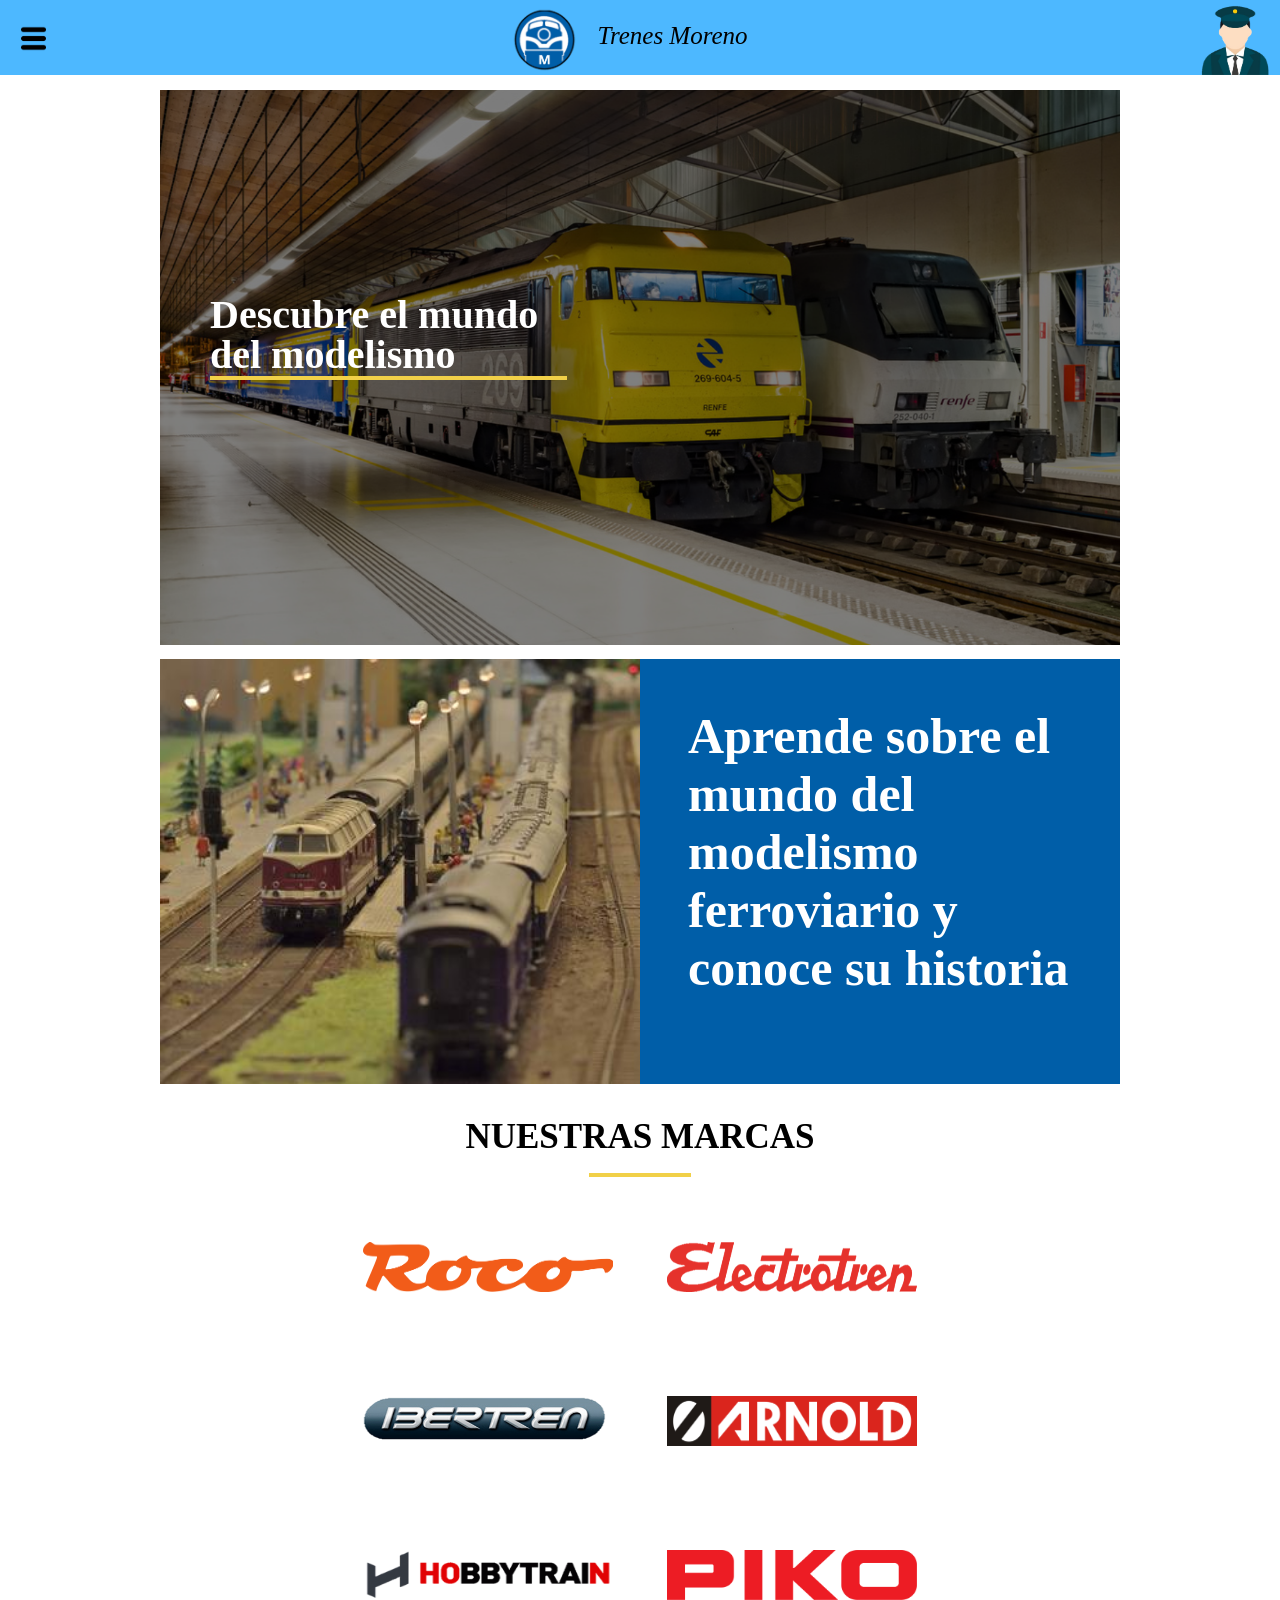
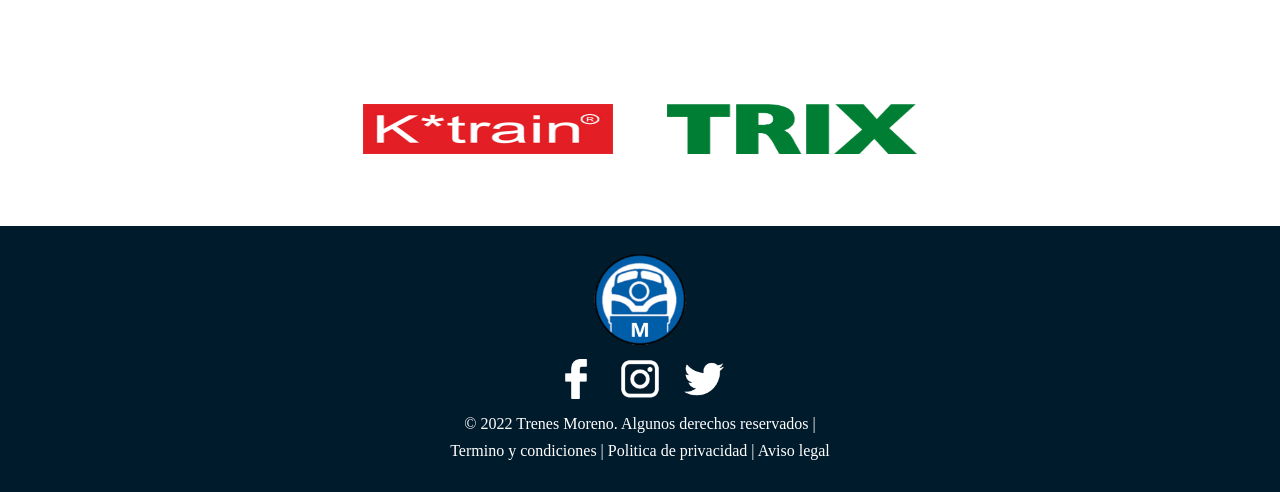
<file: index.html>
<!DOCTYPE html>
<html lang="es">
	<head>
		<meta charset="UTF-8">
		<title>TRENES MORENO</title>
		<link href="./css/index.css" media="all" type="text/css" rel="stylesheet">	
		<link rel="icon" href="./img/favicon.png">
	</head>
	<body>
		<div class="cab">
			<ol class="cuerpo">
				<li><a><img alt="menu" src="./img/menu.png"></a>
					<ul>
						<li><a href="./index.html">Home</a></li>
						<li><a href="./noticias_guille.html">Noticias</a></li>
						<li><a href="./historia_guille.html">Historia</a></li>
						<li><a href="./contacto_guille.html">Contacto</a>
                        <li><a href="./consultas_guille.html">Consultas</a>
					</ul>
				</li>
			</ol>
		
		<div class="ima">
			<a href="./index.html"><img class="logo" alt="logo" src="./img/logo.png"></a>
			<a href="./index.html"><p>Trenes Moreno</p></a>
		</div>
		<a href="./login_guille.html"><img class="login" alt="login" src="./img/user.png"></a>
		</div>
		<br>
		<!--FIN MENU-->



		<div class="body">	
			<div class="fondo">
				<div class="slider">
					<p>Descubre el mundo del modelismo</p>
					<hr>
				</div>
			</div>
			<!--FINSLIDER-->
			<br>
			<div class="maqueta">
				<div class="fotomaq">
					<a href="./img/maqueta.jpg"><img alt="maqueta" src="./img/maqueta.jpg"></a>
				</div>
				<div class="textomaq">
					<div class="rellenomaq">
						<p><a href="./historia_guille.html">Aprende sobre el mundo del modelismo ferroviario y conoce su historia</a></p>
					</div>
					
				</div>
			</div>
			<br>
			<br>
		<!--fFIN MAQUETAS-->

		<!--NUESTRAS MARCAS-->
		</div>
		<p class="centrado">NUESTRAS MARCAS</p>
		<hr class="lineamarcas">
		<br>
		<div class="marcas">
			<img alt="roco" src="./img/roco.png">
			<img alt="Electrotren" src="./img/Electrotren.png">
			<img alt="ibertren" src="./img/ibertren.png">
			<img alt="arnold" src="./img/arnold.png">
			<br>
			<img alt="hoobitrain" src="./img/hoobitrain.png">
			<img alt="piko" src="./img/piko.png">
			<img alt="ktrain" src="./img/ktrain.png">
			<img alt="trix" src="./img/trix.png">
		</div>


		<!--PIE DE PAGINA-->
		<br>
		<div class="footer">
			<br>
			<a href="./index.html"><img alt="logo" class="fotlogo" src="./img/logo.png"></a>
			<div class="fotredes">
				<a href="https://www.facebook.com/modelismo2cero/" target="_blank"><img alt="facebook" src="./img/facebook.png"></a>
				<a href="https://www.instagram.com/kleinewelt_in_n/" target="_blank"><img alt="instagram" src="./img/instagram.png"></a>
				<a href="https://twitter.com/mftrain_n" target="_blank"><img alt="twitter" src="./img/twitter.png"></a>
			</div>
			<div>
				<p>© 2022 Trenes Moreno. Algunos derechos reservados |</p>
				<p><a href="./index.html">Termino y condiciones</a> | 
					<a href="./index.html">Politica de privacidad</a> | 
					<a href="./index.html">Aviso legal</a>
				</p>
				<br>
			</div>
		</div>			

		</body>
	</html>
</file>
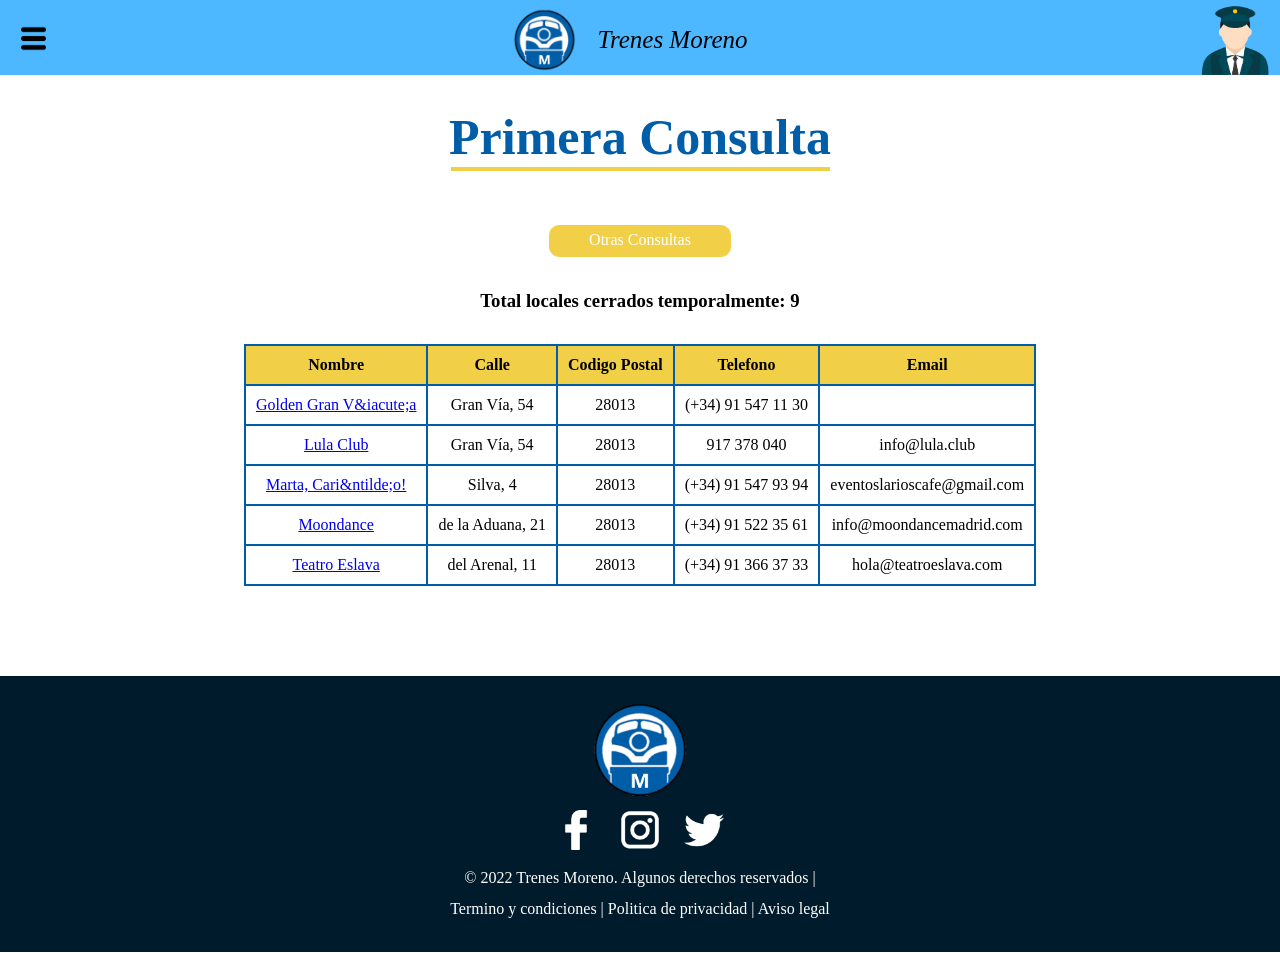
<file: 1_consulta_guille.html>
<!DOCTYPE html>
<html lang="es">
	<head>
		<meta charset="UTF-8">
		<title>CONSULTA 1</title>
		<link href="./css/consultas_guille.css" media="all" type="text/css" rel="stylesheet">	
		<link rel="icon" href="./img/favicon.png">
	</head>
	<body>
		<div class="cab">
			<ol class="cuerpo">
				<li><a><img alt="menu" src="./img/menu.png"></a>
					<ul>
						<li><a href="./index.html">Home</a></li>
						<li><a href="./noticias_guille.html">Noticias</a></li>
						<li><a href="./historia_guille.html">Historia</a></li>
						<li><a href="./contacto_guille.html">Contacto</a>
                        <li><a href="./consultas_guille.html">Consultas</a>
					</ul>
				</li>
			</ol>
		
		<div class="ima">
			<a href="./index.html"><img class="logo" alt="logo" src="./img/logo.png"></a>
			<a href="./index.html"><p>Trenes Moreno</p></a>
		</div>
		<a href="./login_guille.html"><img class="login" alt="login" src="./img/user.png"></a>
		</div>
		<br>
		<!--FIN MENU-->
		<div class="body">
			<div class="top">
				<br>
				<h1>Primera Consulta</h1>
				<hr class="sublin">
				<br>
				<br>
				<br>
				<a class="boton" href="./consultas_guille.html">Otras Consultas</a>
			</div>
			<br>
			<br>
			<h3>Total locales cerrados temporalmente: 9</h3>
			<br>
			<br>
			<table>
				<tr>
					<th>Nombre</th>
					<th>Calle</th>
					<th>Codigo Postal</th>
					<th>Telefono</th>
					<th>Email</th>
				</tr>
				<tr>
				  <td>
					<a href="http://www.esmadrid.com/noche/golden-gran-via">Golden Gran V&amp;iacute;a</a>
				  </td>
				  <td>Gran Vía, 54</td>
				  <td>28013</td>
				  <td>(+34) 91 547 11 30</td>
				  <td/>
				</tr>
				<tr>
				  <td>
					<a href="http://www.esmadrid.com/noche/lula-club">Lula Club</a>
				  </td>
				  <td>Gran Vía, 54</td>
				  <td>28013</td>
				  <td>917 378 040</td>
				  <td> info@lula.club</td>
				</tr>
				<tr>
				  <td>
					<a href="http://www.esmadrid.com/noche/marta-carino-0">Marta, Cari&amp;ntilde;o!</a>
				  </td>
				  <td>Silva, 4</td>
				  <td>28013</td>
				  <td>(+34) 91 547 93 94</td>
				  <td>eventoslarioscafe@gmail.com</td>
				</tr>
				<tr>
				  <td>
					<a href="http://www.esmadrid.com/noche/moondance">Moondance</a>
				  </td>
				  <td>de la Aduana, 21</td>
				  <td>28013</td>
				  <td>(+34) 91 522 35 61</td>
				  <td>info@moondancemadrid.com</td>
				</tr>
				<tr>
				  <td>
					<a href="http://www.esmadrid.com/noche/teatro-eslava">Teatro Eslava</a>
				  </td>
				  <td>del Arenal, 11</td>
				  <td>28013</td>
				  <td>(+34) 91 366 37 33 </td>
				  <td>hola@teatroeslava.com</td>
				</tr>
			  </table>
			  <br>
			  <br>
			  <br>
			  <br>
		</div>
			<!--PIE DE PAGINA-->
			<br>
			<div class="footer">
				<br>
				<a href="./index.html"><img alt="logo" class="fotlogo" src="./img/logo.png"></a>
				<div class="fotredes">
					<a href="https://www.facebook.com/modelismo2cero/" target="_blank"><img alt="facebook" src="./img/facebook.png"></a>
					<a href="https://www.instagram.com/kleinewelt_in_n/" target="_blank"><img alt="instagram" src="./img/instagram.png"></a>
					<a href="https://twitter.com/mftrain_n" target="_blank"><img alt="twitter" src="./img/twitter.png"></a>
				</div>
				<div>
					<p>© 2022 Trenes Moreno. Algunos derechos reservados |</p>
					<p><a href="./index.html">Termino y condiciones</a> | 
						<a href="./index.html">Politica de privacidad</a> | 
						<a href="./index.html">Aviso legal</a>
					</p>
					<br>
				</div>
			</div>			
			
	</body>
</html>
</file>
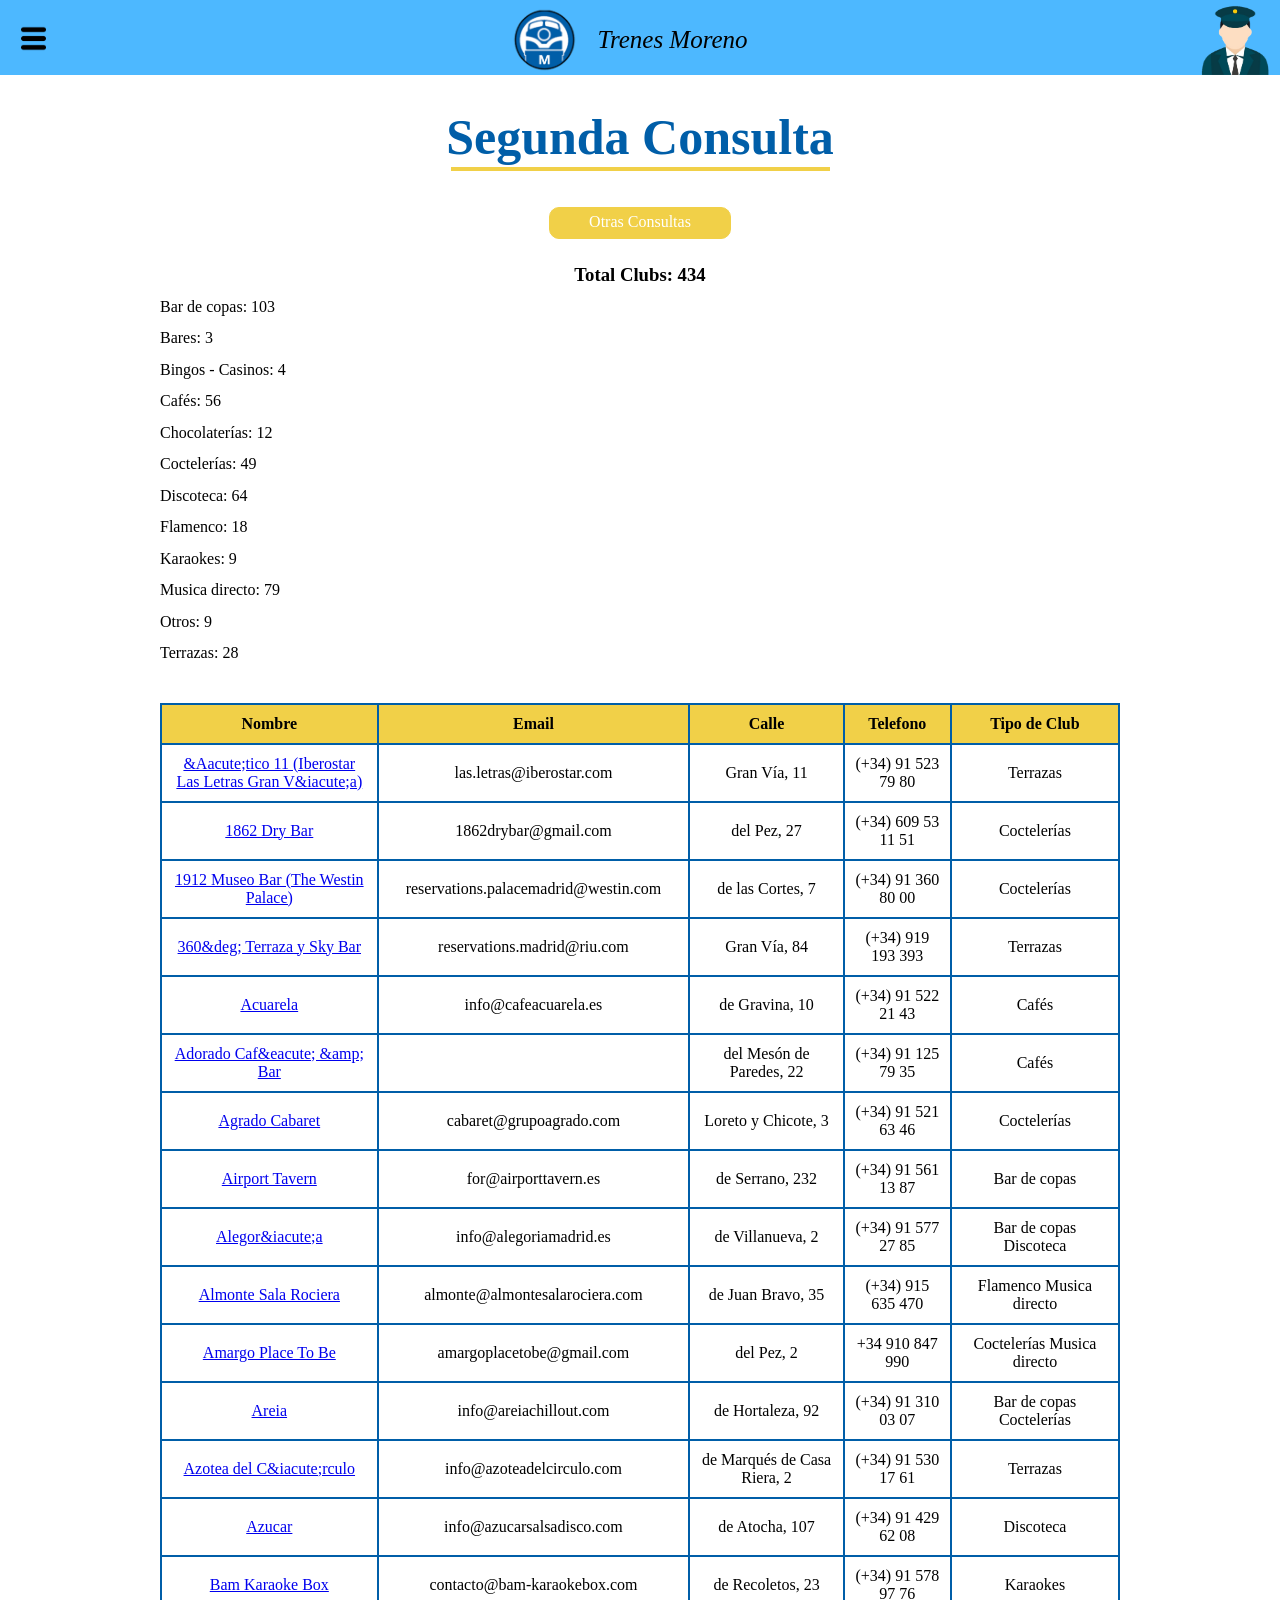
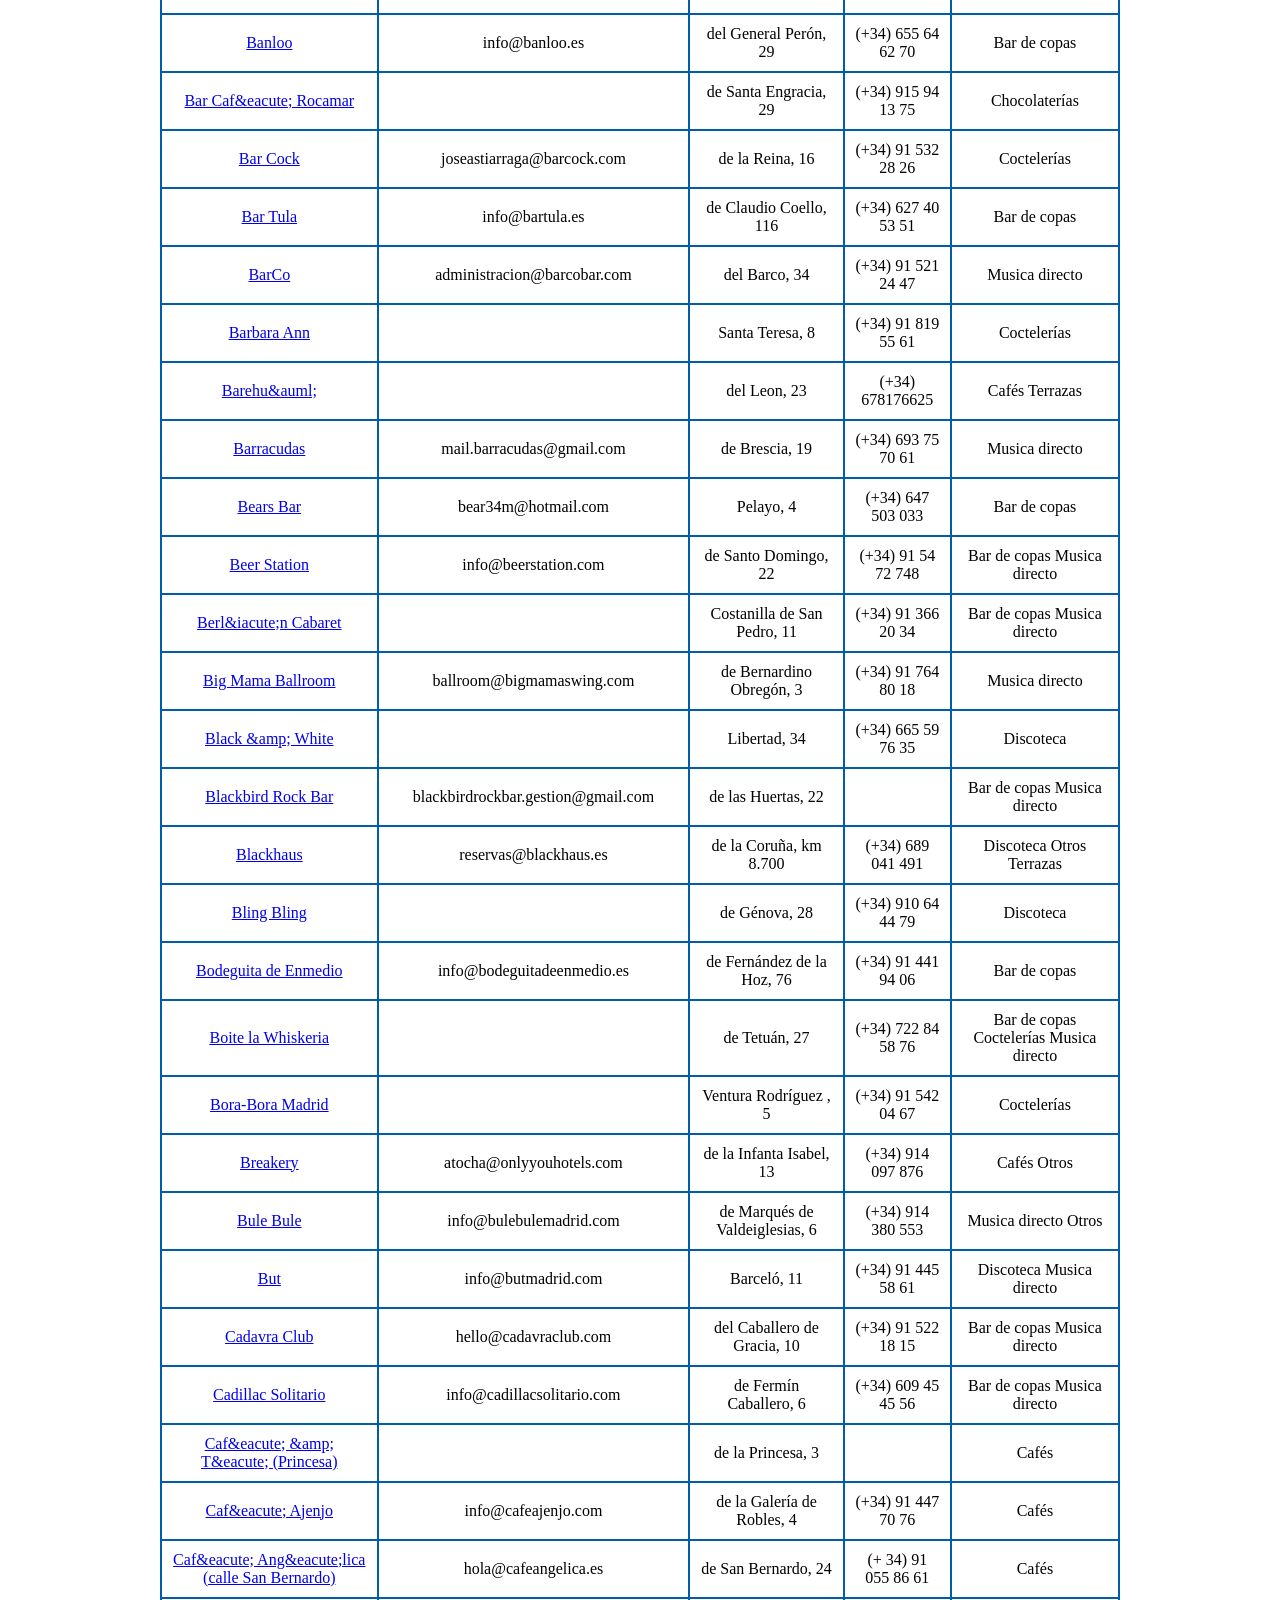
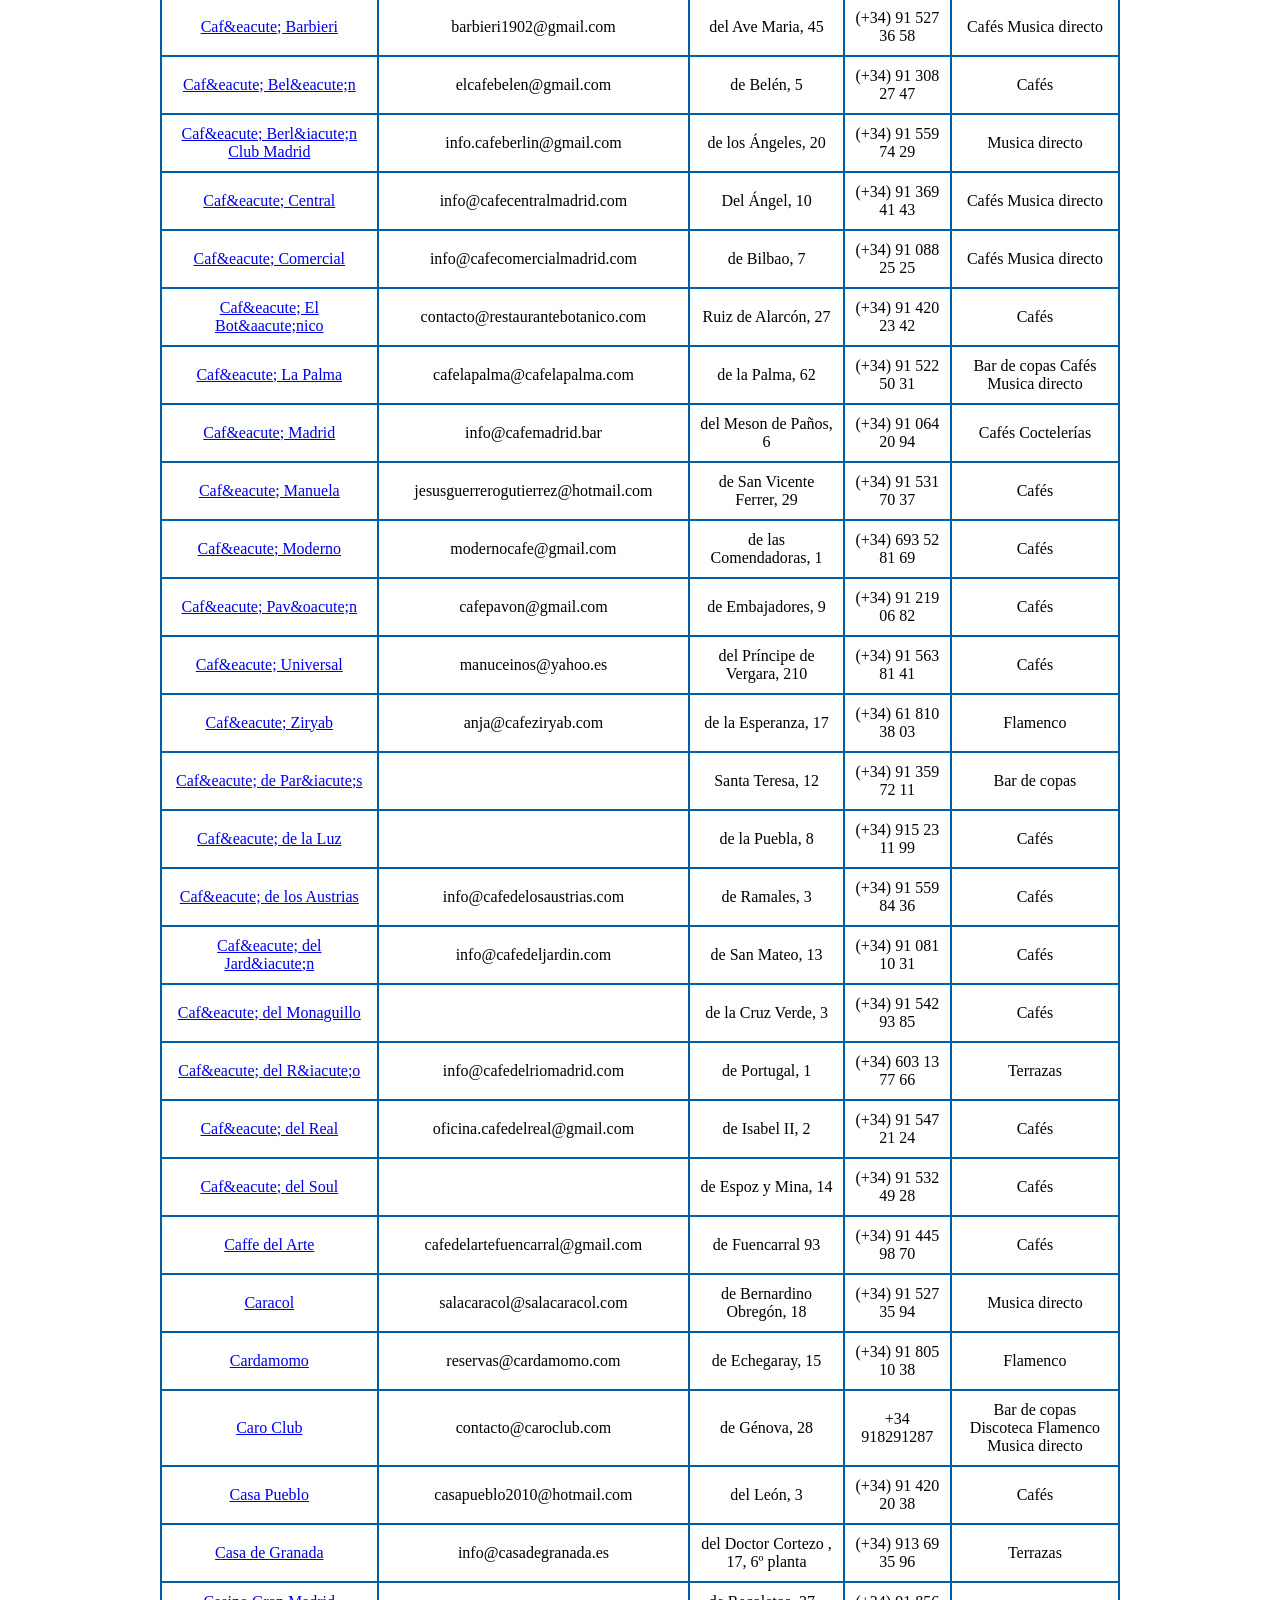
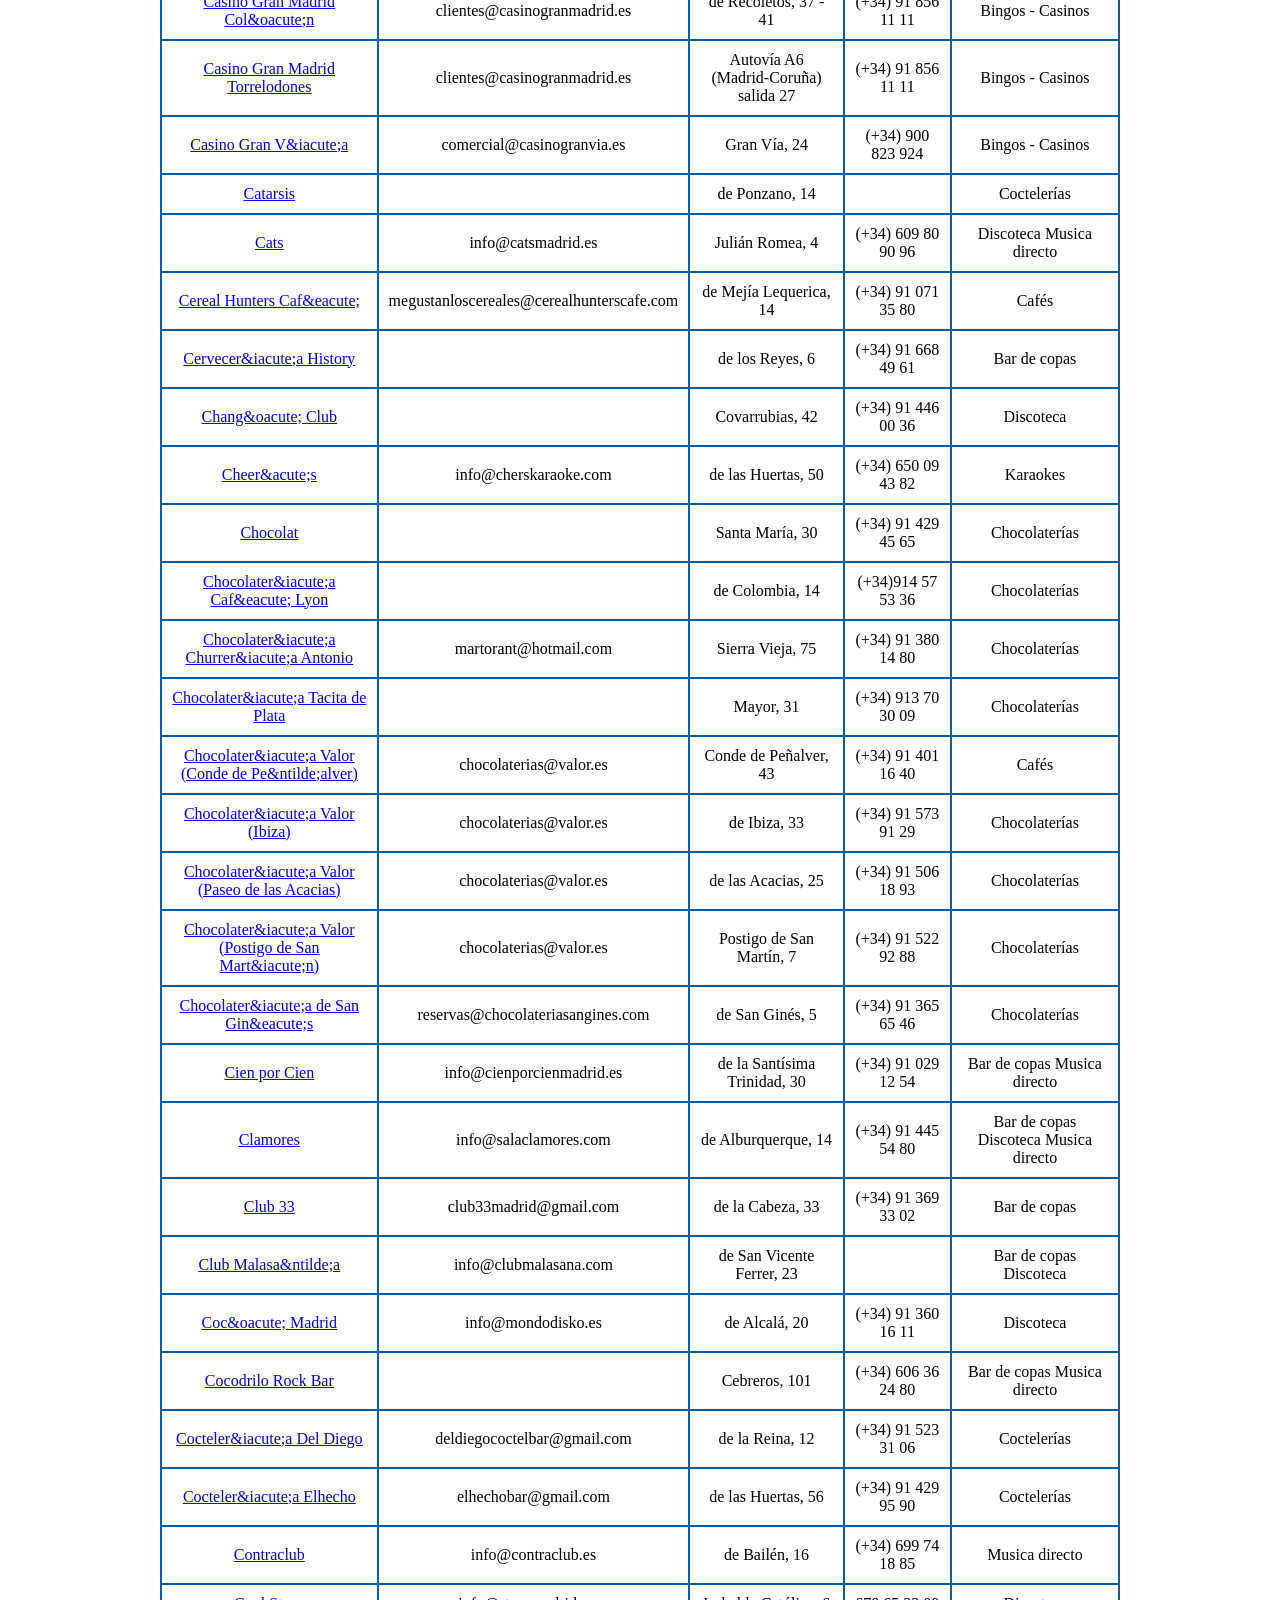
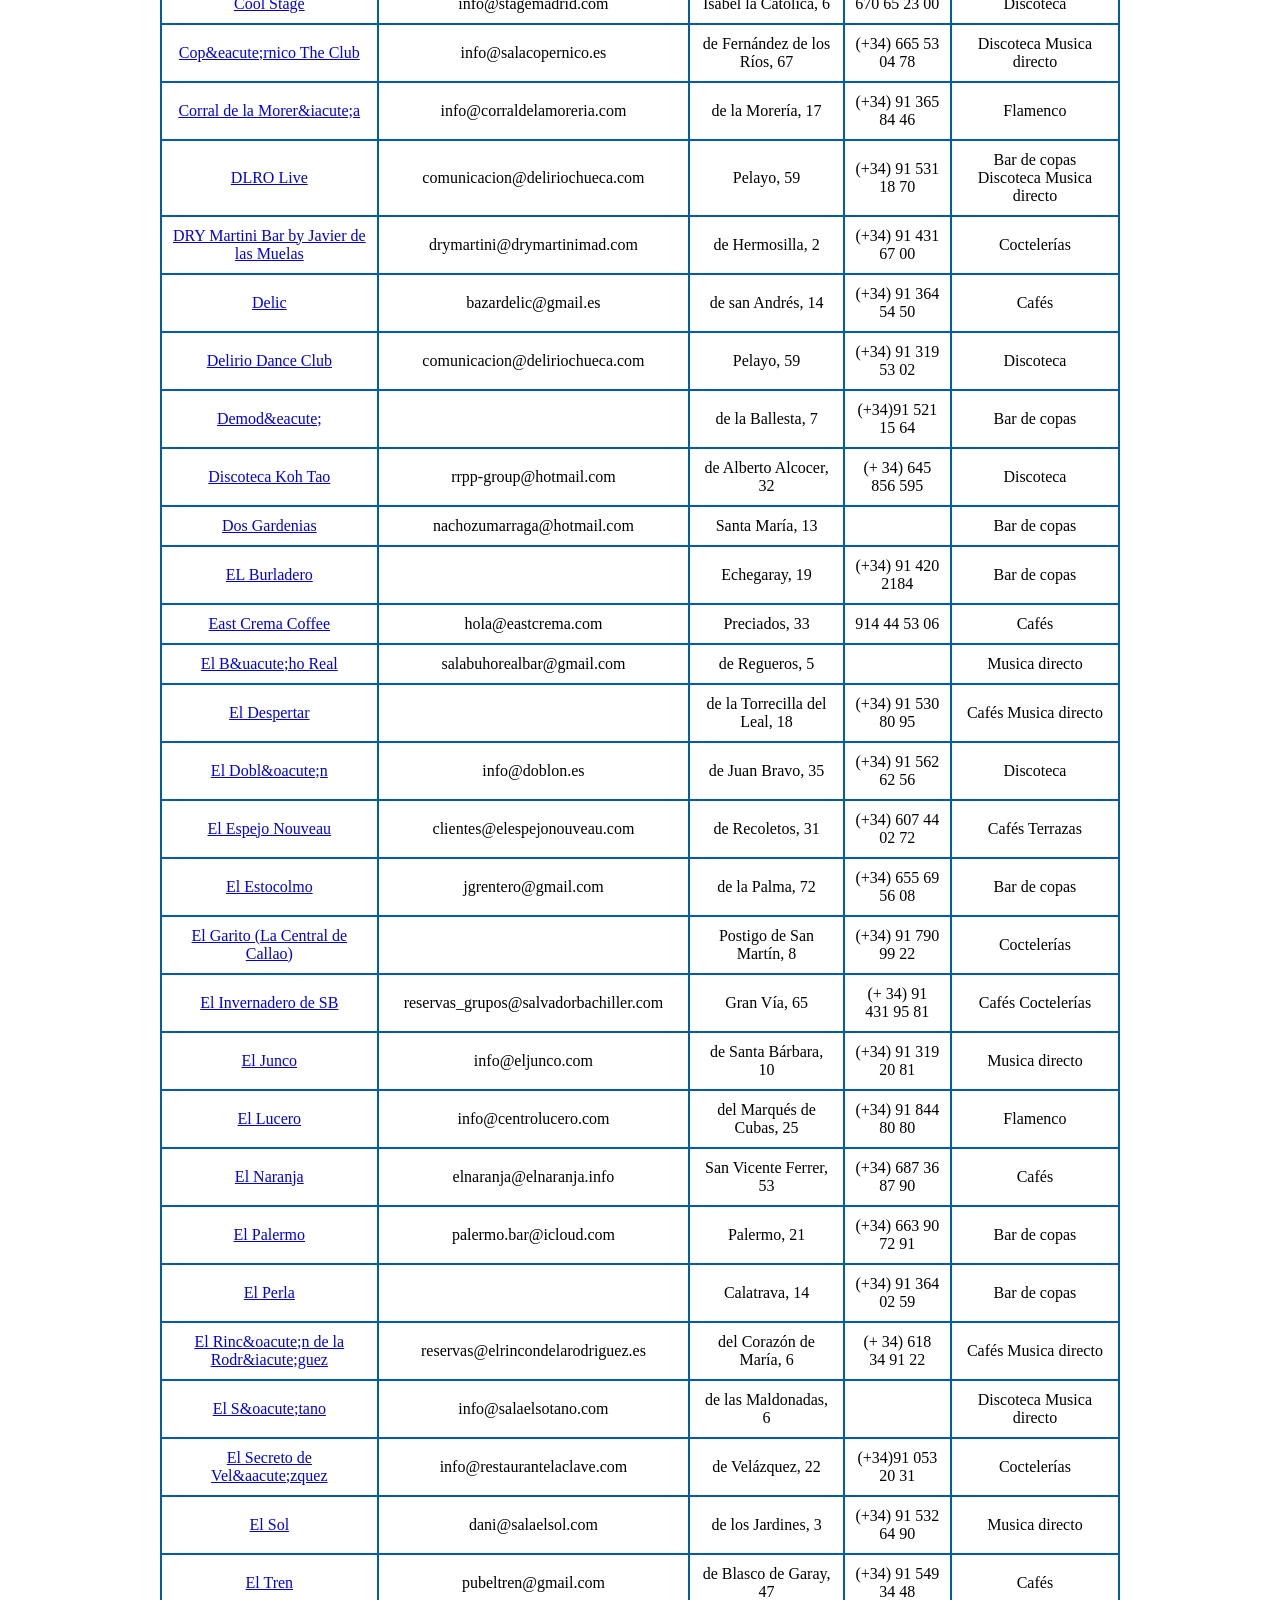
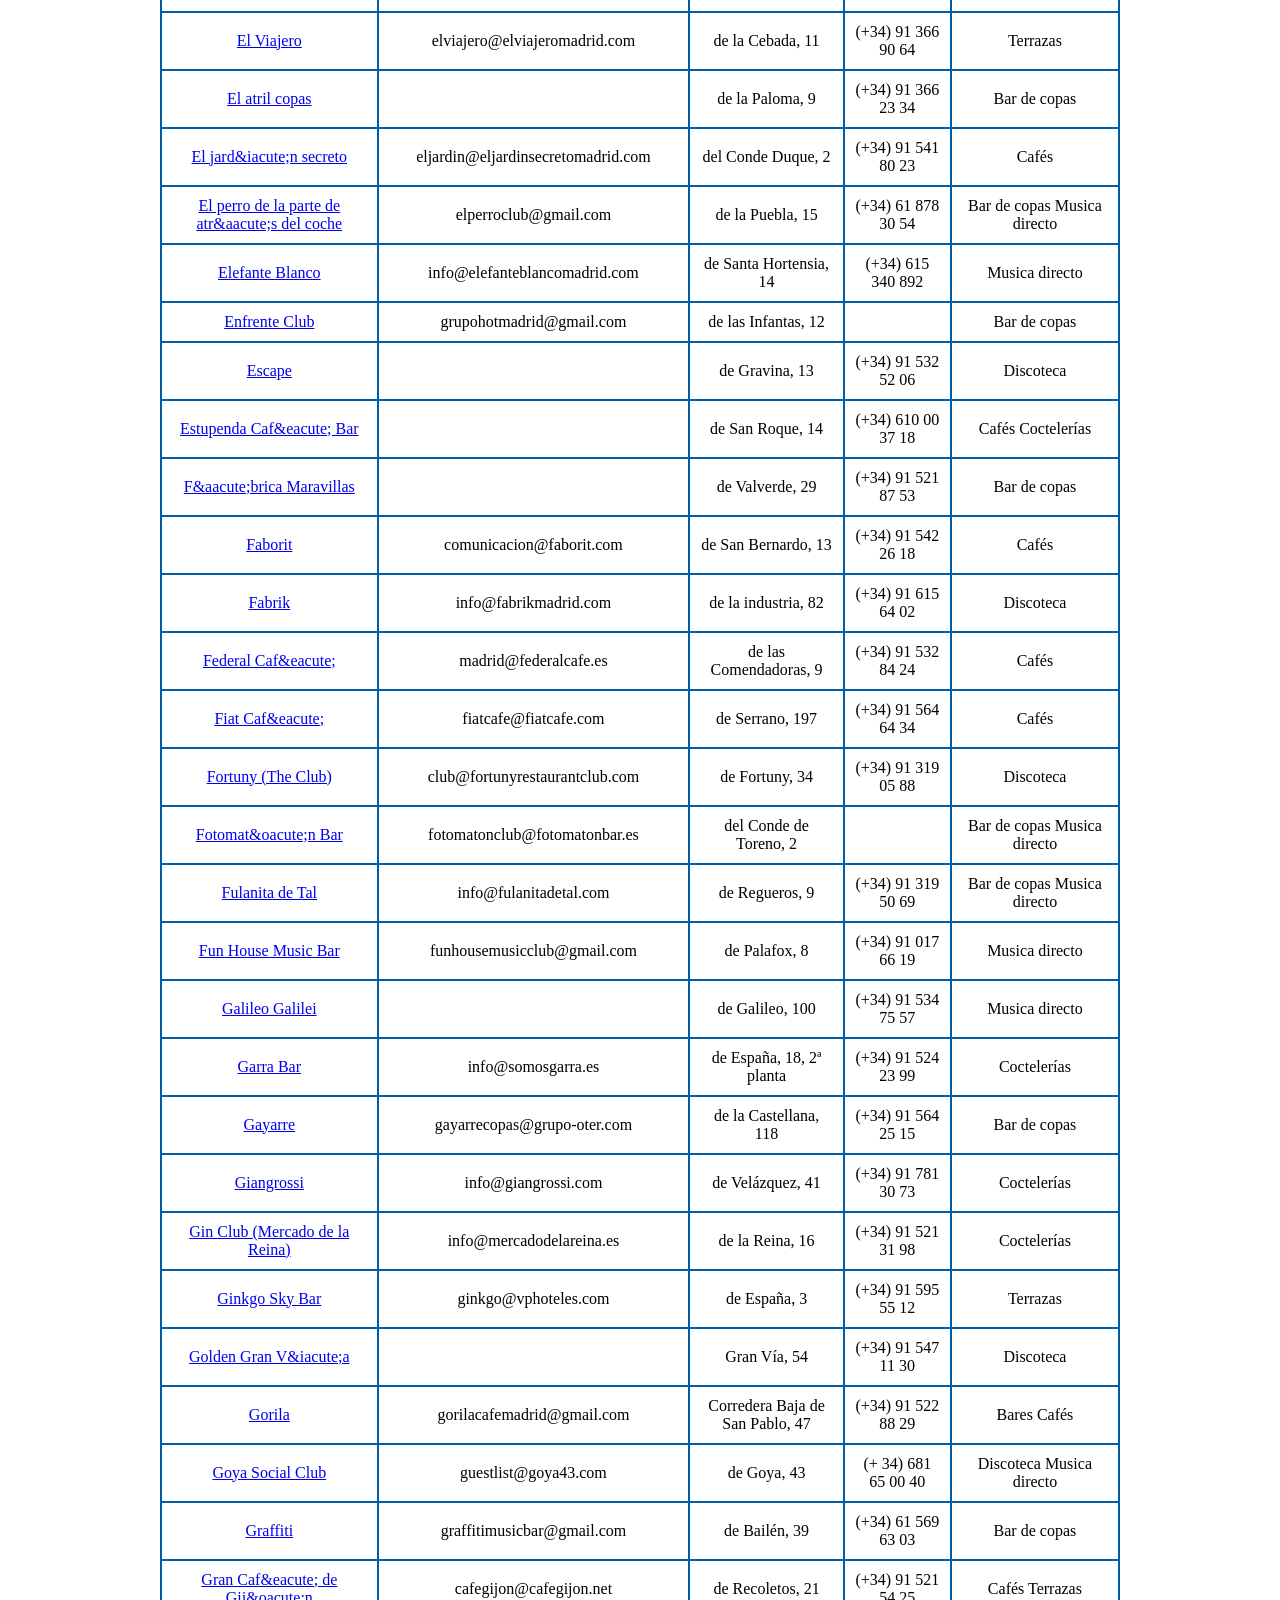
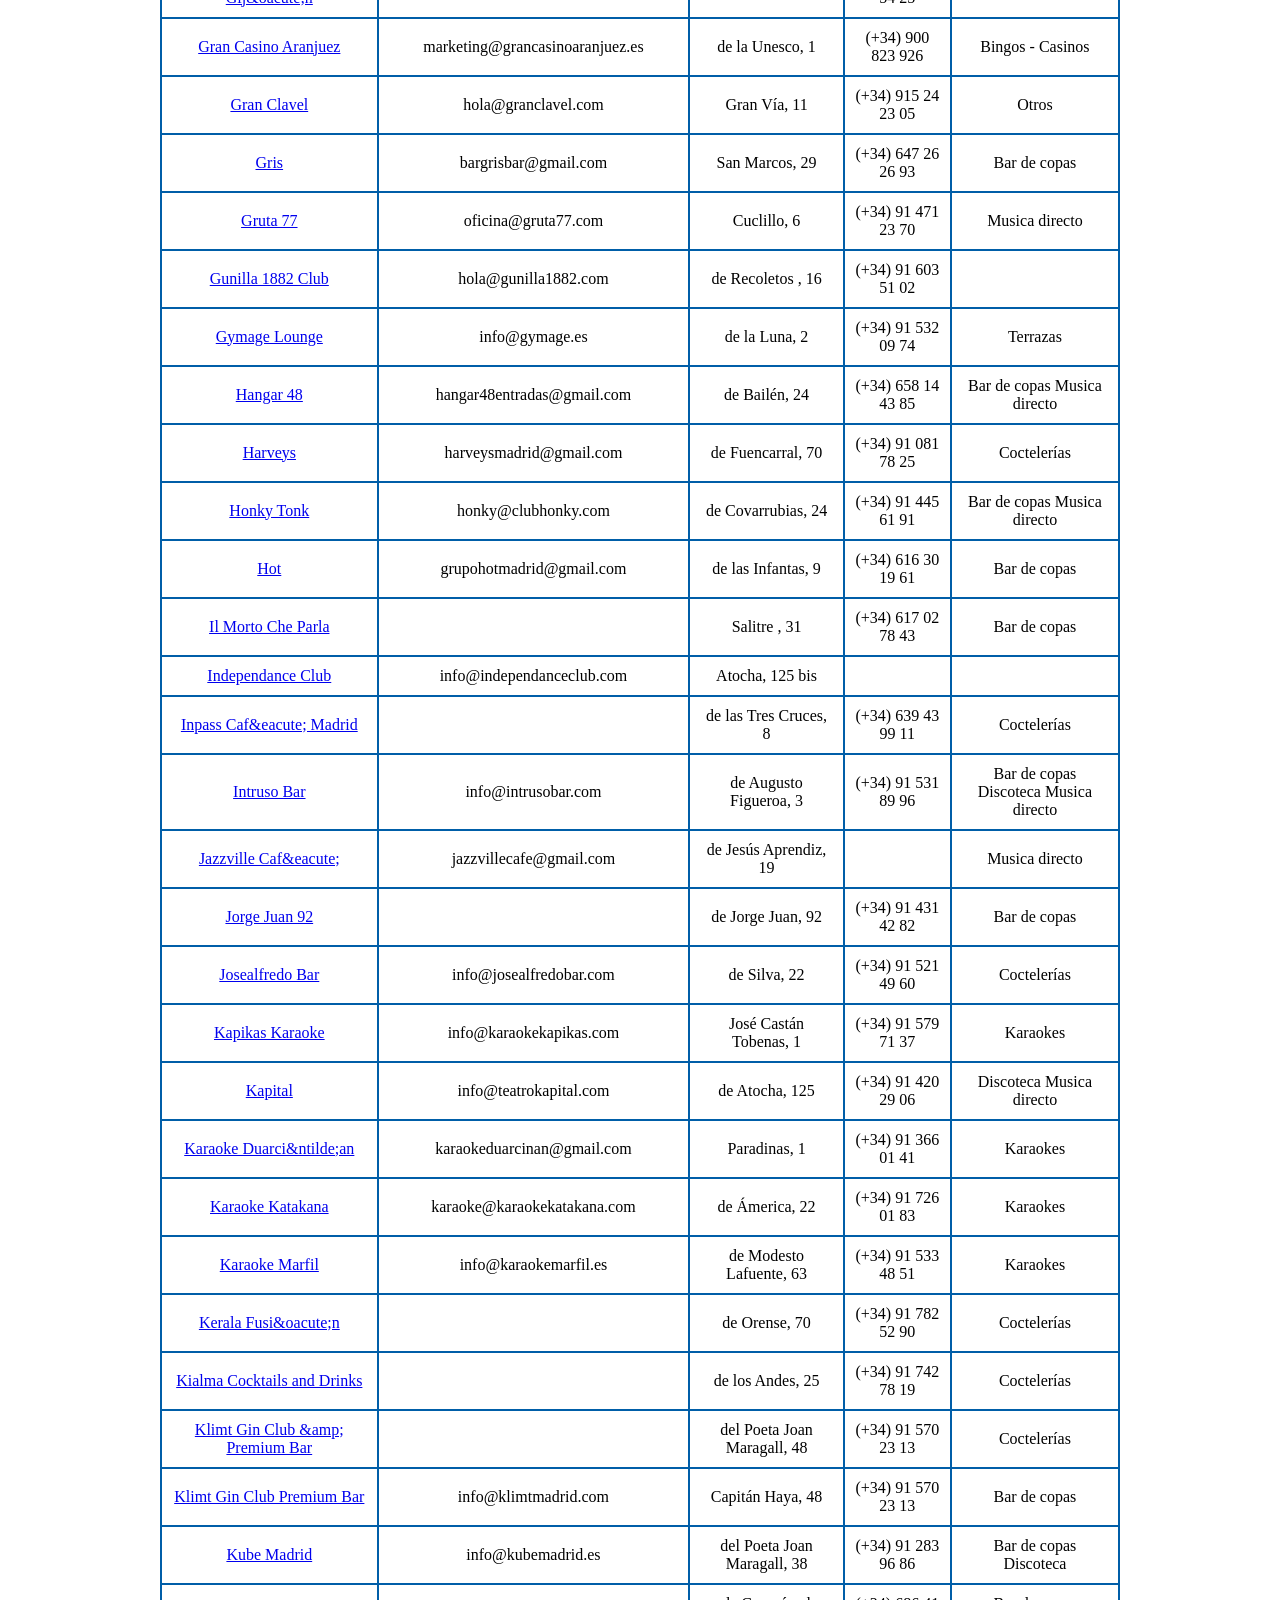
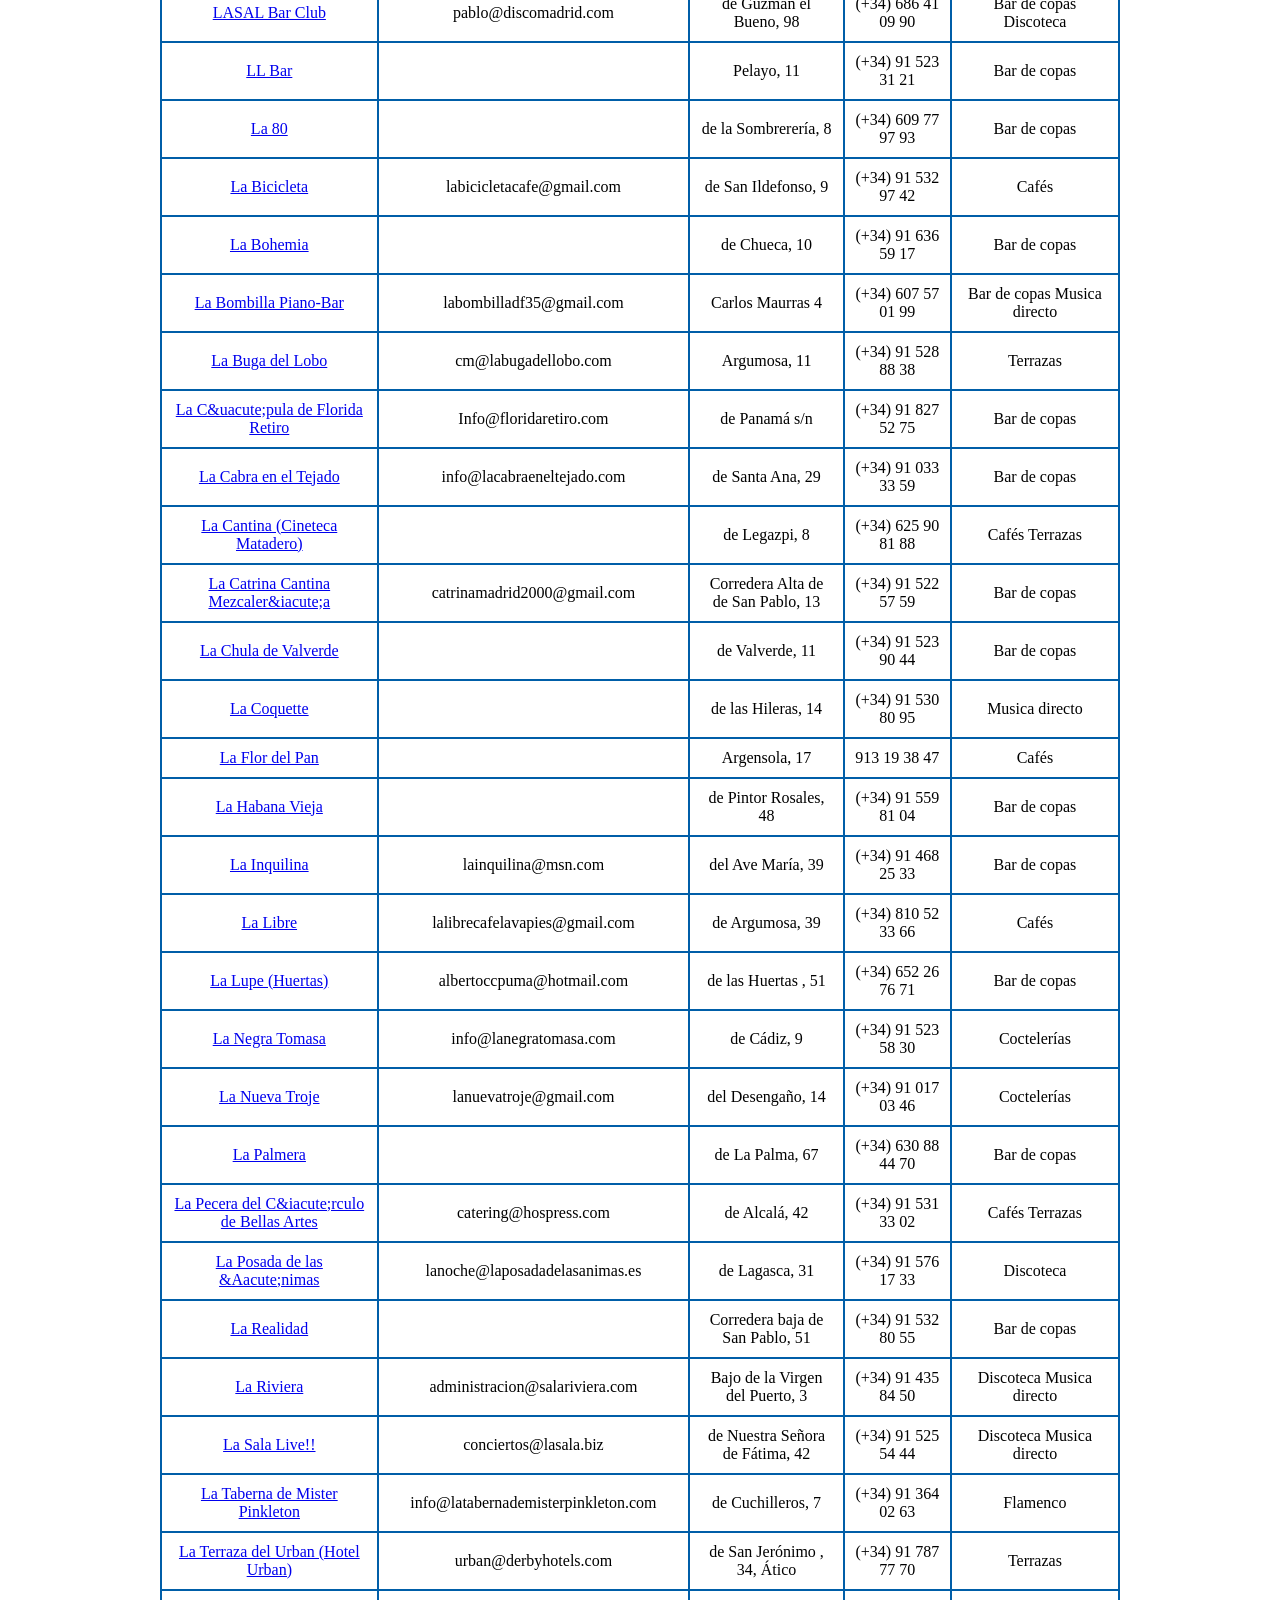
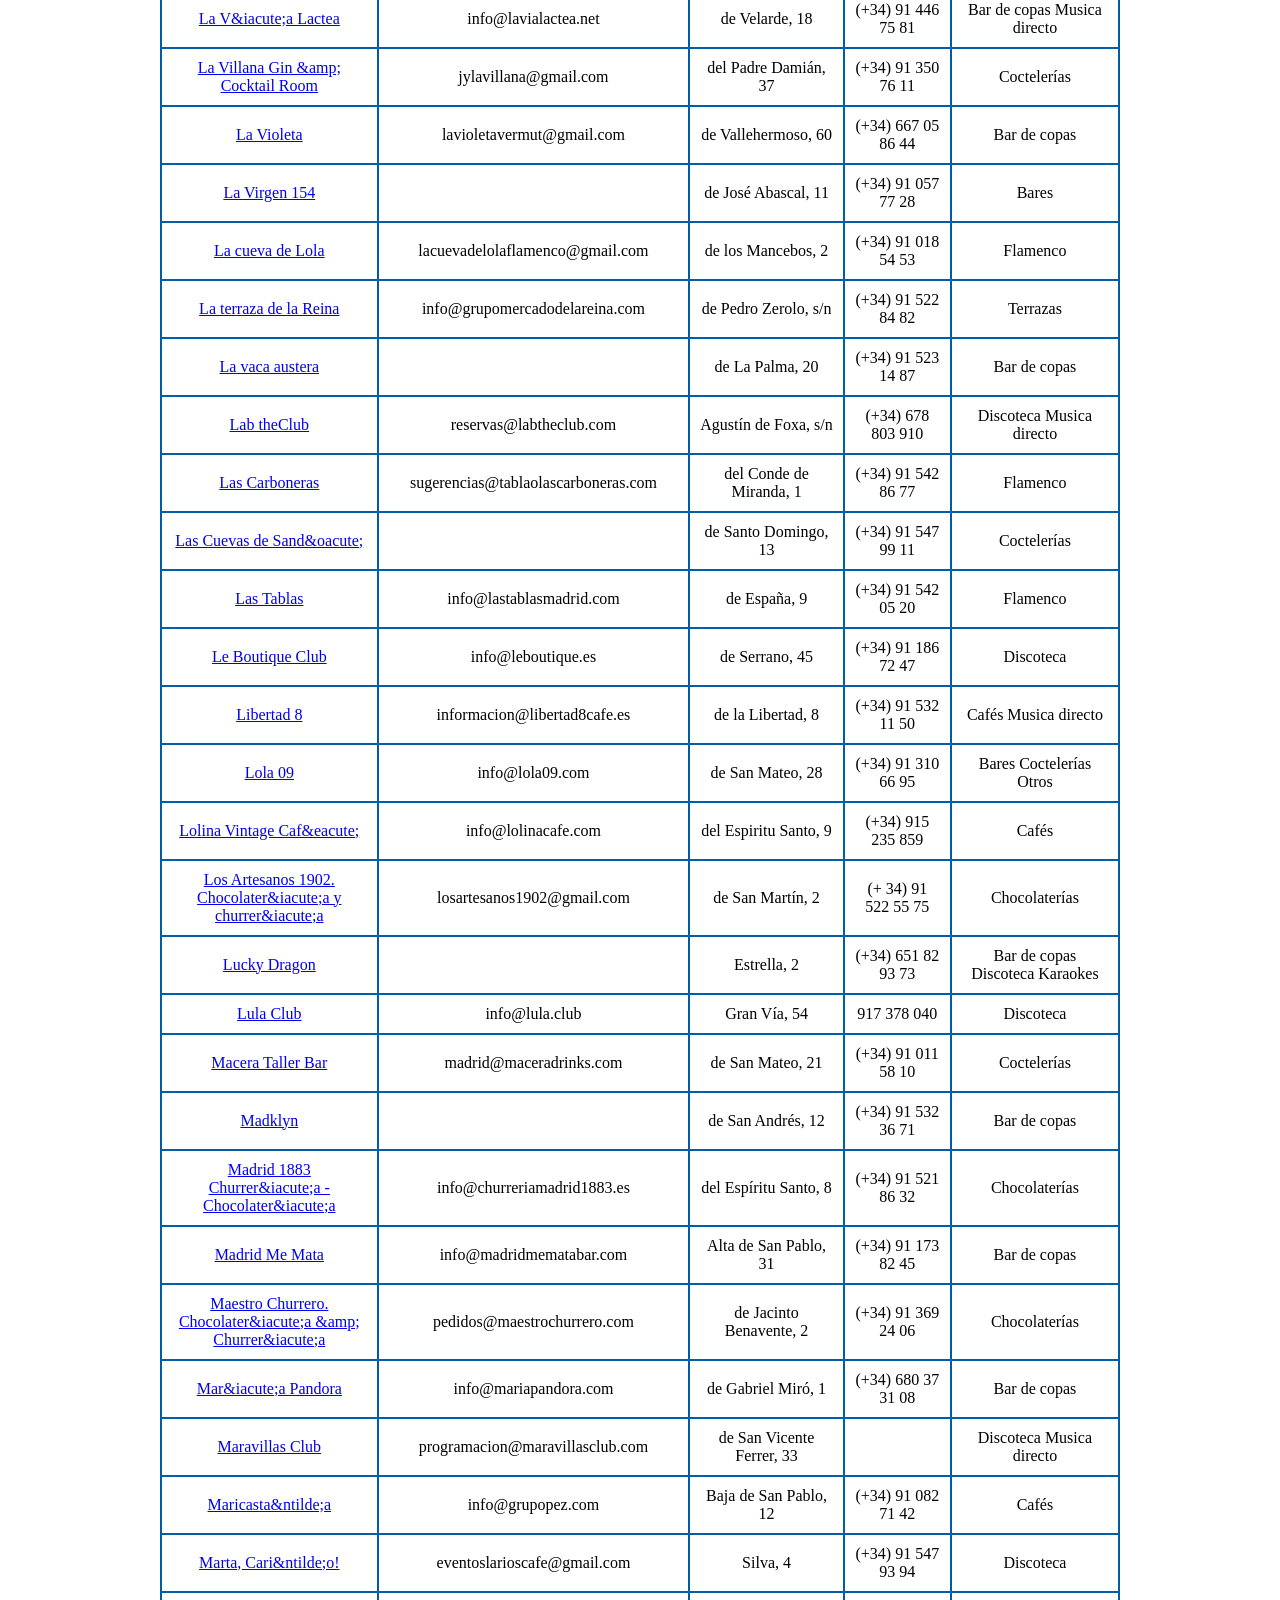
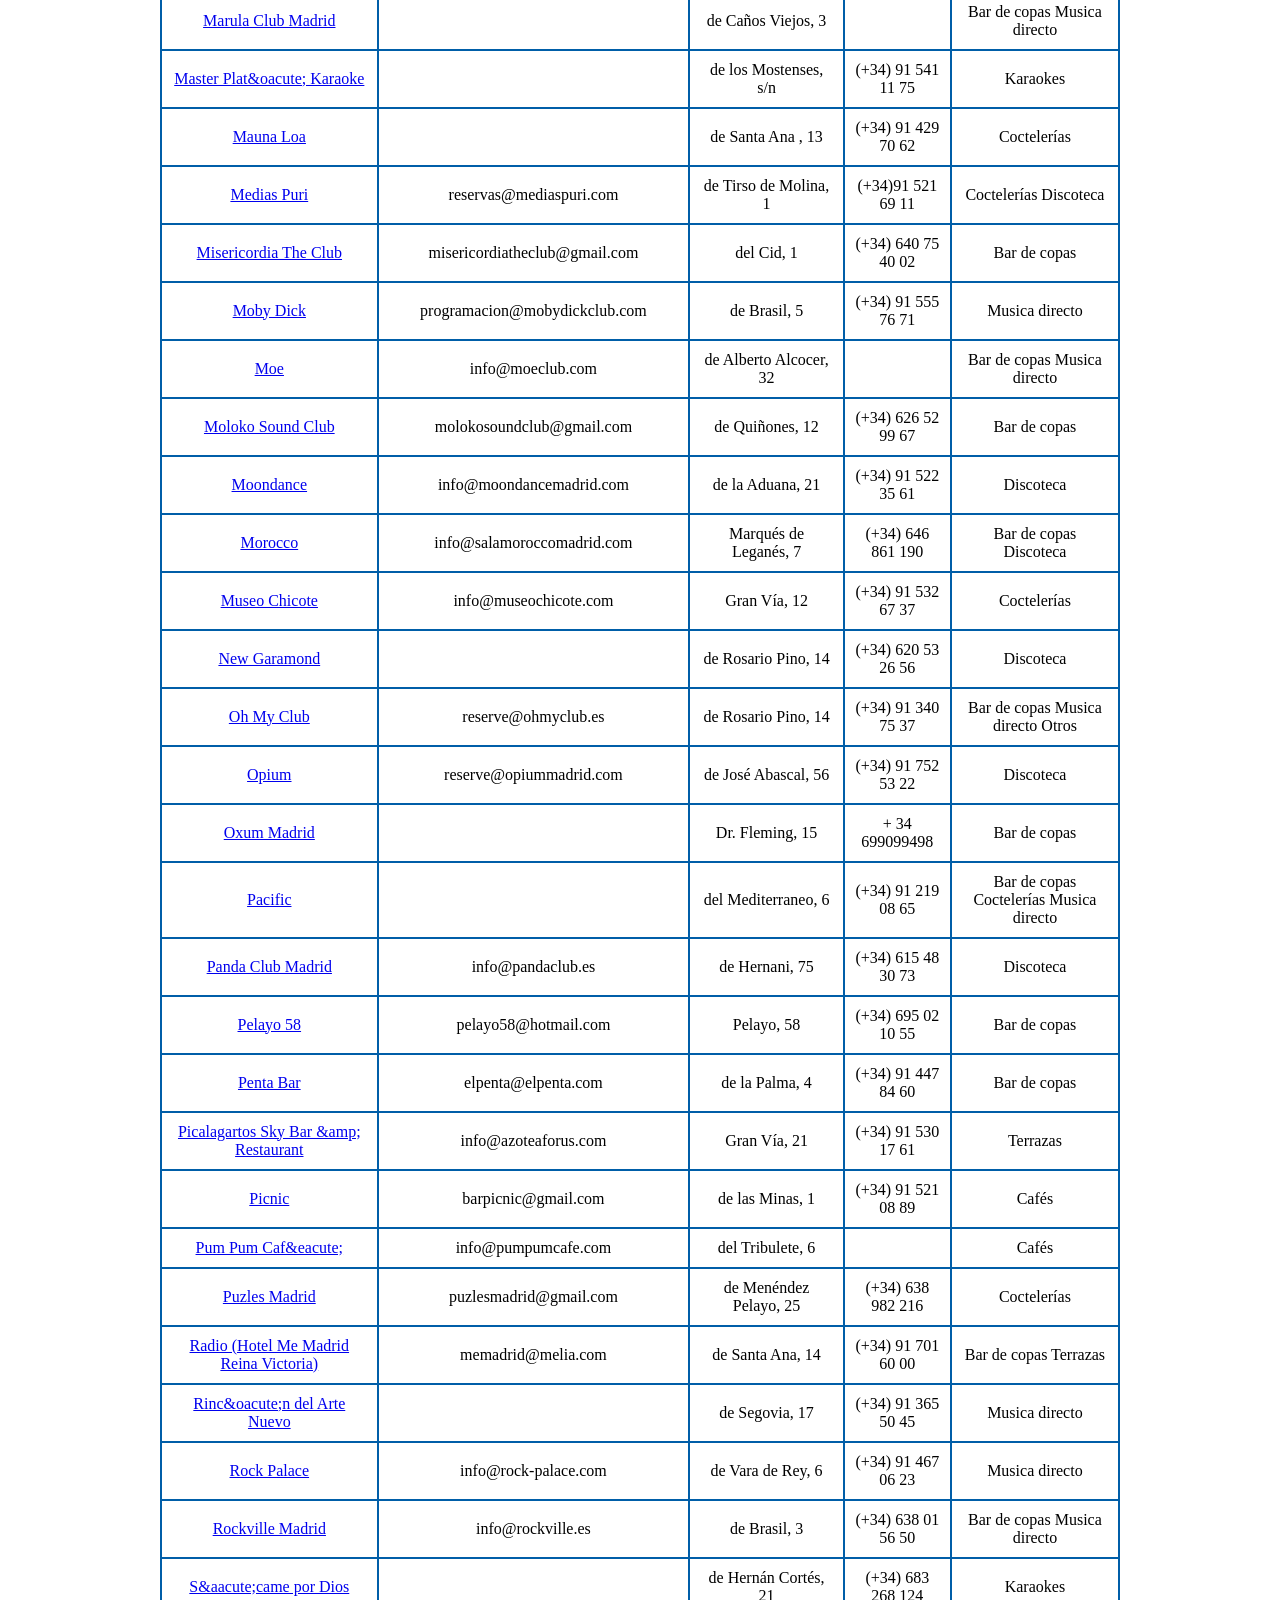
<file: 2_consulta_guille.html>
<!DOCTYPE html>
<html lang="es">
	<head>
		<meta charset="UTF-8">
		<title>CONSULTA 2</title>
		<link href="./css/consultas_guille.css" media="all" type="text/css" rel="stylesheet">	
		<link rel="icon" href="./img/favicon.png">
	</head>
	<body>
		<div class="cab">
			<ol class="cuerpo">
				<li><a><img alt="menu" src="./img/menu.png"></a>
					<ul>
						<li><a href="./index.html">Home</a></li>
						<li><a href="./noticias_guille.html">Noticias</a></li>
						<li><a href="./historia_guille.html">Historia</a></li>
						<li><a href="./contacto_guille.html">Contacto</a>
                        <li><a href="./consultas_guille.html">Consultas</a>
					</ul>
				</li>
			</ol>
		
		<div class="ima">
			<a href="./index.html"><img class="logo" alt="logo" src="./img/logo.png"></a>
			<a href="./index.html"><p>Trenes Moreno</p></a>
		</div>
		<a href="./login_guille.html"><img class="login" alt="login" src="./img/user.png"></a>
		</div>
		<br>
		<!--FIN MENU-->
		<div class="body">
			<div class="top">
				<br>
				<h1>Segunda Consulta</h1>
				<hr class="sublin">
        <br>
				<br>
				<a class="boton" href="./consultas_guille.html">Otras Consultas</a>
				<br>
        <h3>Total Clubs: 434</h3>
        <p>Bar de copas: 103</p>
        <p>Bares: 3</p>
        <p>Bingos - Casinos: 4</p>
        <p>Cafés: 56</p>
        <p>Chocolaterías: 12</p>
        <p>Coctelerías: 49</p>
        <p>Discoteca: 64</p>
        <p>Flamenco: 18</p>
        <p>Karaokes: 9</p>
        <p>Musica directo: 79</p>
        <p>Otros: 9</p>
        <p>Terrazas: 28</p>
      </div>
      <br>
      <br>
			<table>
				<tr>
					<th>Nombre</th>
					<th>Email</th>
          <th>Calle</th>
					<th>Telefono</th>
          <th>Tipo de Club</th>
				</tr>
        <tr>
          <td>
            <a href="http://www.esmadrid.com/noche/atico-11-hotel-iberostar-letras-gran-via">&amp;Aacute;tico 11 (Iberostar Las Letras Gran V&amp;iacute;a)</a>
          </td>
          <td>las.letras@iberostar.com</td>
          <td>Gran Vía, 11</td>
          <td>(+34) 91 523 79 80</td>
          <td>Terrazas</td>
        </tr>
        <tr>
          <td>
            <a href="http://www.esmadrid.com/noche/1862-dry-bar">1862 Dry Bar</a>
          </td>
          <td>1862drybar@gmail.com</td>
          <td>del Pez, 27</td>
          <td>(+34) 609 53 11 51</td>
          <td>Coctelerías</td>
        </tr>
        <tr>
          <td>
            <a href="http://www.esmadrid.com/noche/bar-del-palace">1912 Museo Bar (The Westin Palace)</a>
          </td>
          <td>reservations.palacemadrid@westin.com</td>
          <td>de las Cortes, 7</td>
          <td>(+34) 91 360 80 00</td>
          <td>Coctelerías</td>
        </tr>
        <tr>
          <td>
            <a href="http://www.esmadrid.com/noche/360deg-terraza-sky-bar">360&amp;deg; Terraza y Sky Bar</a>
          </td>
          <td>reservations.madrid@riu.com</td>
          <td>Gran Vía, 84</td>
          <td>(+34) 919 193 393</td>
          <td>Terrazas</td>
        </tr>
        <tr>
          <td>
            <a href="http://www.esmadrid.com/noche/acuarela">Acuarela</a>
          </td>
          <td>info@cafeacuarela.es</td>
          <td>de Gravina, 10</td>
          <td>(+34) 91 522 21 43</td>
          <td>Cafés</td>
        </tr>
        <tr>
          <td>
            <a href="http://www.esmadrid.com/noche/adorado-cafe-bar">Adorado Caf&amp;eacute; &amp;amp; Bar</a>
          </td>
          <td/>
          <td>del Mesón de Paredes, 22</td>
          <td>(+34) 91 125 79 35</td>
          <td>Cafés</td>
        </tr>
        <tr>
          <td>
            <a href="http://www.esmadrid.com/noche/agrado-cabaret">Agrado Cabaret</a>
          </td>
          <td>cabaret@grupoagrado.com</td>
          <td>Loreto y Chicote, 3</td>
          <td>(+34) 91 521 63 46</td>
          <td>Coctelerías</td>
        </tr>
        <tr>
          <td>
            <a href="http://www.esmadrid.com/noche/airport-tavern">Airport Tavern</a>
          </td>
          <td>for@airporttavern.es</td>
          <td>de Serrano, 232</td>
          <td>(+34) 91 561 13 87</td>
          <td>Bar de copas</td>
        </tr>
        <tr>
          <td>
            <a href="http://www.esmadrid.com/noche/alegoria">Alegor&amp;iacute;a</a>
          </td>
          <td>info@alegoriamadrid.es</td>
          <td>de Villanueva, 2</td>
          <td>(+34) 91 577 27 85 </td>
          <td>Bar de copas Discoteca</td>
        </tr>
        <tr>
          <td>
            <a href="http://www.esmadrid.com/noche/almonte-sala-rociera">Almonte Sala Rociera</a>
          </td>
          <td>almonte@almontesalarociera.com </td>
          <td>de Juan Bravo, 35</td>
          <td>(+34) 915 635 470 </td>
          <td>Flamenco Musica directo</td>
        </tr>
        <tr>
          <td>
            <a href="http://www.esmadrid.com/noche/amargo-place-be">Amargo Place To Be</a>
          </td>
          <td>amargoplacetobe@gmail.com</td>
          <td>del Pez, 2</td>
          <td>+34 910 847 990</td>
          <td>Coctelerías Musica directo</td>
        </tr>
        <tr>
          <td>
            <a href="http://www.esmadrid.com/noche/areia">Areia </a>
          </td>
          <td>info@areiachillout.com</td>
          <td>de Hortaleza, 92</td>
          <td>(+34) 91 310 03 07</td>
          <td>Bar de copas Coctelerías</td>
        </tr>
        <tr>
          <td>
            <a href="http://www.esmadrid.com/noche/azotea-del-circulo">Azotea del C&amp;iacute;rculo</a>
          </td>
          <td>info@azoteadelcirculo.com</td>
          <td>de Marqués de Casa Riera, 2</td>
          <td>(+34) 91 530 17 61</td>
          <td>Terrazas</td>
        </tr>
        <tr>
          <td>
            <a href="http://www.esmadrid.com/noche/azucar">Azucar</a>
          </td>
          <td>info@azucarsalsadisco.com</td>
          <td>de Atocha, 107</td>
          <td>(+34) 91 429 62 08</td>
          <td>Discoteca</td>
        </tr>
        <tr>
          <td>
            <a href="http://www.esmadrid.com/noche/bam-karaoke-box">Bam Karaoke Box</a>
          </td>
          <td>contacto@bam-karaokebox.com</td>
          <td>de Recoletos, 23</td>
          <td>(+34) 91 578 97 76</td>
          <td>Karaokes</td>
        </tr>
        <tr>
          <td>
            <a href="http://www.esmadrid.com/noche/banloo">Banloo</a>
          </td>
          <td>info@banloo.es</td>
          <td>del General Perón, 29</td>
          <td>(+34) 655 64 62 70</td>
          <td>Bar de copas</td>
        </tr>
        <tr>
          <td>
            <a href="http://www.esmadrid.com/noche/bar-cafe-rocamar">Bar Caf&amp;eacute; Rocamar</a>
          </td>
          <td/>
          <td>de Santa Engracia, 29</td>
          <td>(+34) 915 94 13 75</td>
          <td>Chocolaterías</td>
        </tr>
        <tr>
          <td>
            <a href="http://www.esmadrid.com/noche/bar-cock">Bar Cock</a>
          </td>
          <td>joseastiarraga@barcock.com</td>
          <td>de la Reina, 16</td>
          <td>(+34) 91 532 28 26</td>
          <td>Coctelerías</td>
        </tr>
        <tr>
          <td>
            <a href="http://www.esmadrid.com/noche/bar-tula">Bar Tula</a>
          </td>
          <td>info@bartula.es</td>
          <td>de Claudio Coello, 116</td>
          <td>(+34)  627 40 53 51</td>
          <td>Bar de copas</td>
        </tr>
        <tr>
          <td>
            <a href="http://www.esmadrid.com/noche/barco">BarCo</a>
          </td>
          <td>administracion@barcobar.com</td>
          <td>del Barco, 34</td>
          <td>(+34) 91 521 24 47</td>
          <td>Musica directo</td>
        </tr>
        <tr>
          <td>
            <a href="http://www.esmadrid.com/noche/barbara-ann">Barbara Ann</a>
          </td>
          <td/>
          <td>Santa Teresa, 8</td>
          <td>(+34) 91 819 55 61</td>
          <td>Coctelerías</td>
        </tr>
        <tr>
          <td>
            <a href="http://www.esmadrid.com/noche/barehua">Barehu&amp;auml;</a>
          </td>
          <td/>
          <td>del Leon, 23</td>
          <td>(+34) 678176625</td>
          <td>Cafés Terrazas</td>
        </tr>
        <tr>
          <td>
            <a href="http://www.esmadrid.com/noche/barracudas">Barracudas</a>
          </td>
          <td>mail.barracudas@gmail.com</td>
          <td>de Brescia, 19</td>
          <td>(+34) 693 75 70 61</td>
          <td>Musica directo</td>
        </tr>
        <tr>
          <td>
            <a href="http://www.esmadrid.com/noche/bears-bar">Bears Bar</a>
          </td>
          <td>bear34m@hotmail.com</td>
          <td>Pelayo, 4</td>
          <td>(+34) 647 503 033</td>
          <td>Bar de copas</td>
        </tr>
        <tr>
          <td>
            <a href="http://www.esmadrid.com/noche/beer-station">Beer Station</a>
          </td>
          <td>info@beerstation.com</td>
          <td>de Santo Domingo, 22</td>
          <td>(+34) 91 54 72 748</td>
          <td>Bar de copas Musica directo</td>
        </tr>
        <tr>
          <td>
            <a href="http://www.esmadrid.com/noche/berlin-cabaret">Berl&amp;iacute;n Cabaret</a>
          </td>
          <td/>
          <td>Costanilla de San Pedro, 11</td>
          <td>(+34) 91 366 20 34</td>
          <td>Bar de copas Musica directo</td>
        </tr>
        <tr>
          <td>
            <a href="http://www.esmadrid.com/noche/big-mama-ballroom">Big Mama Ballroom</a>
          </td>
          <td>ballroom@bigmamaswing.com</td>
          <td>de Bernardino Obregón, 3</td>
          <td>(+34) 91 764 80 18</td>
          <td>Musica directo</td>
        </tr>
        <tr>
          <td>
            <a href="http://www.esmadrid.com/noche/black-white">Black &amp;amp; White</a>
          </td>
          <td/>
          <td>Libertad, 34</td>
          <td>(+34) 665 59 76 35</td>
          <td>Discoteca</td>
        </tr>
        <tr>
          <td>
            <a href="http://www.esmadrid.com/noche/blackbird-rock-bar">Blackbird Rock Bar</a>
          </td>
          <td>blackbirdrockbar.gestion@gmail.com</td>
          <td>de las Huertas, 22</td>
          <td/>
          <td>Bar de copas Musica directo</td>
        </tr>
        <tr>
          <td>
            <a href="http://www.esmadrid.com/noche/blackhaus">Blackhaus</a>
          </td>
          <td>reservas@blackhaus.es</td>
          <td>de la Coruña, km 8.700</td>
          <td>(+34) 689 041 491</td>
          <td>Discoteca Otros Terrazas</td>
        </tr>
        <tr>
          <td>
            <a href="http://www.esmadrid.com/noche/bling-bling">Bling Bling</a>
          </td>
          <td/>
          <td>de Génova, 28</td>
          <td>(+34) 910 64 44 79</td>
          <td>Discoteca</td>
        </tr>
        <tr>
          <td>
            <a href="http://www.esmadrid.com/noche/bodeguita-de-enmedio">Bodeguita de Enmedio</a>
          </td>
          <td>info@bodeguitadeenmedio.es</td>
          <td>de Fernández de la Hoz, 76</td>
          <td>(+34) 91 441 94 06</td>
          <td>Bar de copas</td>
        </tr>
        <tr>
          <td>
            <a href="http://www.esmadrid.com/noche/boite-whiskeria">Boite la Whiskeria</a>
          </td>
          <td/>
          <td>de Tetuán, 27</td>
          <td>(+34) 722 84 58 76</td>
          <td>Bar de copas Coctelerías Musica directo</td>
        </tr>
        <tr>
          <td>
            <a href="http://www.esmadrid.com/noche/bora-bora-madrid">Bora-Bora Madrid</a>
          </td>
          <td/>
          <td>Ventura Rodríguez , 5</td>
          <td>(+34) 91 542 04 67</td>
          <td>Coctelerías</td>
        </tr>
        <tr>
          <td>
            <a href="http://www.esmadrid.com/noche/breakery">Breakery</a>
          </td>
          <td>atocha@onlyyouhotels.com</td>
          <td>de la Infanta Isabel, 13</td>
          <td>(+34) 914 097 876</td>
          <td>Cafés Otros</td>
        </tr>
        <tr>
          <td>
            <a href="http://www.esmadrid.com/noche/bule-bule">Bule Bule</a>
          </td>
          <td>info@bulebulemadrid.com</td>
          <td>de Marqués de Valdeiglesias, 6</td>
          <td>(+34) 914 380 553 </td>
          <td>Musica directo Otros</td>
        </tr>
        <tr>
          <td>
            <a href="http://www.esmadrid.com/noche/but">But</a>
          </td>
          <td>info@butmadrid.com</td>
          <td>Barceló, 11</td>
          <td>(+34) 91 445 58 61</td>
          <td>Discoteca Musica directo</td>
        </tr>
        <tr>
          <td>
            <a href="http://www.esmadrid.com/noche/cadavra-club">Cadavra Club</a>
          </td>
          <td>hello@cadavraclub.com</td>
          <td>del Caballero de Gracia, 10</td>
          <td>(+34) 91 522 18 15</td>
          <td>Bar de copas Musica directo</td>
        </tr>
        <tr>
          <td>
            <a href="http://www.esmadrid.com/noche/cadillac-solitario">Cadillac Solitario</a>
          </td>
          <td>info@cadillacsolitario.com</td>
          <td>de Fermín Caballero, 6</td>
          <td>(+34) 609 45 45 56</td>
          <td>Bar de copas Musica directo</td>
        </tr>
        <tr>
          <td>
            <a href="http://www.esmadrid.com/noche/cafe-te-princesa">Caf&amp;eacute; &amp;amp; T&amp;eacute; (Princesa)</a>
          </td>
          <td/>
          <td>de la Princesa, 3</td>
          <td/>
          <td>Cafés</td>
        </tr>
        <tr>
          <td>
            <a href="http://www.esmadrid.com/noche/cafe-ajenjo">Caf&amp;eacute; Ajenjo</a>
          </td>
          <td>info@cafeajenjo.com</td>
          <td>de la Galería de Robles, 4</td>
          <td>(+34) 91 447 70 76</td>
          <td>Cafés</td>
        </tr>
        <tr>
          <td>
            <a href="http://www.esmadrid.com/noche/cafe-angelica-calle-san-bernardo">Caf&amp;eacute; Ang&amp;eacute;lica (calle San Bernardo)</a>
          </td>
          <td>hola@cafeangelica.es</td>
          <td>de San Bernardo, 24</td>
          <td>(+ 34) 91 055 86 61</td>
          <td>Cafés</td>
        </tr>
        <tr>
          <td>
            <a href="http://www.esmadrid.com/noche/nuevo-cafe-de-barbieri_76">Caf&amp;eacute; Barbieri</a>
          </td>
          <td>barbieri1902@gmail.com</td>
          <td>del Ave Maria, 45</td>
          <td>(+34) 91 527 36 58 </td>
          <td>Cafés Musica directo</td>
        </tr>
        <tr>
          <td>
            <a href="http://www.esmadrid.com/noche/cafe-belen">Caf&amp;eacute; Bel&amp;eacute;n</a>
          </td>
          <td>elcafebelen@gmail.com</td>
          <td>de Belén, 5</td>
          <td>(+34) 91 308 27 47</td>
          <td>Cafés</td>
        </tr>
        <tr>
          <td>
            <a href="http://www.esmadrid.com/noche/cafe-berlin-club-madrid">Caf&amp;eacute; Berl&amp;iacute;n Club Madrid</a>
          </td>
          <td>info.cafeberlin@gmail.com</td>
          <td> de los Ángeles, 20</td>
          <td>(+34) 91 559 74 29</td>
          <td>Musica directo</td>
        </tr>
        <tr>
          <td>
            <a href="http://www.esmadrid.com/noche/cafe-central">Caf&amp;eacute; Central</a>
          </td>
          <td>info@cafecentralmadrid.com</td>
          <td>Del Ángel, 10</td>
          <td>(+34) 91 369 41 43</td>
          <td>Cafés Musica directo</td>
        </tr>
        <tr>
          <td>
            <a href="http://www.esmadrid.com/noche/cafe-comercial">Caf&amp;eacute; Comercial</a>
          </td>
          <td>info@cafecomercialmadrid.com</td>
          <td>de Bilbao, 7</td>
          <td>(+34) 91 088 25 25</td>
          <td>Cafés Musica directo</td>
        </tr>
        <tr>
          <td>
            <a href="http://www.esmadrid.com/noche/cafe-el-botanico">Caf&amp;eacute; El Bot&amp;aacute;nico</a>
          </td>
          <td>contacto@restaurantebotanico.com</td>
          <td>Ruiz de Alarcón, 27</td>
          <td>(+34) 91 420 23 42 </td>
          <td>Cafés</td>
        </tr>
        <tr>
          <td>
            <a href="http://www.esmadrid.com/noche/cafe-la-palma">Caf&amp;eacute; La Palma</a>
          </td>
          <td>cafelapalma@cafelapalma.com</td>
          <td>de la Palma, 62</td>
          <td>(+34) 91 522 50 31</td>
          <td>Bar de copas Cafés Musica directo</td>
        </tr>
        <tr>
          <td>
            <a href="http://www.esmadrid.com/noche/cafe-madrid-meson-de-panos">Caf&amp;eacute; Madrid </a>
          </td>
          <td>info@cafemadrid.bar</td>
          <td>del Meson de Paños, 6</td>
          <td>(+34) 91 064 20 94</td>
          <td>Cafés Coctelerías</td>
        </tr>
        <tr>
          <td>
            <a href="http://www.esmadrid.com/noche/cafe-manuela">Caf&amp;eacute; Manuela</a>
          </td>
          <td>jesusguerrerogutierrez@hotmail.com</td>
          <td>de San Vicente Ferrer, 29</td>
          <td>(+34) 91 531 70 37 </td>
          <td>Cafés</td>
        </tr>
        <tr>
          <td>
            <a href="http://www.esmadrid.com/noche/cafe-moderno">Caf&amp;eacute; Moderno</a>
          </td>
          <td>modernocafe@gmail.com</td>
          <td>de las Comendadoras, 1</td>
          <td>(+34) 693 52 81 69</td>
          <td>Cafés</td>
        </tr>
        <tr>
          <td>
            <a href="http://www.esmadrid.com/noche/cafe-pavon">Caf&amp;eacute; Pav&amp;oacute;n</a>
          </td>
          <td>cafepavon@gmail.com</td>
          <td>de Embajadores, 9</td>
          <td>(+34) 91 219 06 82</td>
          <td>Cafés</td>
        </tr>
        <tr>
          <td>
            <a href="http://www.esmadrid.com/noche/cafe-universal">Caf&amp;eacute; Universal</a>
          </td>
          <td>manuceinos@yahoo.es</td>
          <td>del Príncipe de Vergara, 210</td>
          <td>(+34) 91 563 81 41</td>
          <td>Cafés</td>
        </tr>
        <tr>
          <td>
            <a href="http://www.esmadrid.com/noche/cafe-ziryab">Caf&amp;eacute; Ziryab</a>
          </td>
          <td>anja@cafeziryab.com</td>
          <td>de la Esperanza, 17</td>
          <td>(+34)  61 810 38 03</td>
          <td>Flamenco</td>
        </tr>
        <tr>
          <td>
            <a href="http://www.esmadrid.com/noche/cafe-de-paris">Caf&amp;eacute; de Par&amp;iacute;s </a>
          </td>
          <td/>
          <td>Santa Teresa, 12</td>
          <td>(+34) 91 359 72 11 </td>
          <td>Bar de copas</td>
        </tr>
        <tr>
          <td>
            <a href="http://www.esmadrid.com/noche/cafe-de-la-luz_34">Caf&amp;eacute; de la Luz</a>
          </td>
          <td/>
          <td>de la Puebla, 8</td>
          <td>(+34) 915 23 11 99</td>
          <td>Cafés</td>
        </tr>
        <tr>
          <td>
            <a href="http://www.esmadrid.com/noche/cafe-de-los-austrias">Caf&amp;eacute; de los Austrias</a>
          </td>
          <td>info@cafedelosaustrias.com</td>
          <td>de Ramales, 3</td>
          <td>(+34) 91 559 84 36 </td>
          <td>Cafés</td>
        </tr>
        <tr>
          <td>
            <a href="http://www.esmadrid.com/noche/cafe-del-jardin">Caf&amp;eacute; del Jard&amp;iacute;n</a>
          </td>
          <td>info@cafedeljardin.com</td>
          <td>de San Mateo, 13</td>
          <td>(+34) 91 081 10 31</td>
          <td>Cafés</td>
        </tr>
        <tr>
          <td>
            <a href="http://www.esmadrid.com/noche/cafe-del-monaguillo">Caf&amp;eacute; del Monaguillo</a>
          </td>
          <td/>
          <td>de la Cruz Verde, 3</td>
          <td>(+34) 91 542 93 85</td>
          <td>Cafés</td>
        </tr>
        <tr>
          <td>
            <a href="http://www.esmadrid.com/noche/cafe-rio">Caf&amp;eacute; del R&amp;iacute;o</a>
          </td>
          <td> info@cafedelriomadrid.com</td>
          <td>de Portugal, 1</td>
          <td>(+34) 603 13 77 66</td>
          <td>Terrazas</td>
        </tr>
        <tr>
          <td>
            <a href="http://www.esmadrid.com/noche/cafe-del-real">Caf&amp;eacute; del Real</a>
          </td>
          <td>oficina.cafedelreal@gmail.com</td>
          <td>de Isabel II, 2</td>
          <td>(+34) 91 547 21 24 </td>
          <td>Cafés</td>
        </tr>
        <tr>
          <td>
            <a href="http://www.esmadrid.com/noche/cafe-del-soul">Caf&amp;eacute; del Soul</a>
          </td>
          <td/>
          <td>de Espoz y Mina, 14</td>
          <td>(+34) 91 532 49 28</td>
          <td>Cafés</td>
        </tr>
        <tr>
          <td>
            <a href="http://www.esmadrid.com/noche/cafe-del-arte">Caffe del Arte</a>
          </td>
          <td>cafedelartefuencarral@gmail.com</td>
          <td>de Fuencarral 93</td>
          <td>(+34) 91 445 98 70</td>
          <td>Cafés</td>
        </tr>
        <tr>
          <td>
            <a href="http://www.esmadrid.com/noche/caracol">Caracol</a>
          </td>
          <td>salacaracol@salacaracol.com</td>
          <td>de Bernardino Obregón, 18</td>
          <td>(+34) 91 527 35 94</td>
          <td>Musica directo</td>
        </tr>
        <tr>
          <td>
            <a href="http://www.esmadrid.com/noche/cardamomo">Cardamomo</a>
          </td>
          <td>reservas@cardamomo.com</td>
          <td>de Echegaray, 15</td>
          <td>(+34) 91 805 10 38</td>
          <td>Flamenco</td>
        </tr>
        <tr>
          <td>
            <a href="http://www.esmadrid.com/noche/caro-club">Caro Club</a>
          </td>
          <td>contacto@caroclub.com</td>
          <td>de Génova, 28</td>
          <td>+34 918291287</td>
          <td>Bar de copas Discoteca Flamenco Musica directo</td>
        </tr>
        <tr>
          <td>
            <a href="http://www.esmadrid.com/noche/casa-pueblo">Casa Pueblo</a>
          </td>
          <td>casapueblo2010@hotmail.com</td>
          <td>del León, 3</td>
          <td>(+34) 91 420 20 38</td>
          <td>Cafés</td>
        </tr>
        <tr>
          <td>
            <a href="http://www.esmadrid.com/noche/casa-de-granada">Casa de Granada</a>
          </td>
          <td>info@casadegranada.es</td>
          <td>del Doctor Cortezo , 17, 6º planta</td>
          <td>(+34) 913 69 35 96</td>
          <td>Terrazas</td>
        </tr>
        <tr>
          <td>
            <a href="http://www.esmadrid.com/noche/casino-gran-madrid-colon">Casino Gran Madrid Col&amp;oacute;n</a>
          </td>
          <td> clientes@casinogranmadrid.es</td>
          <td>de Recoletos, 37 - 41</td>
          <td>(+34) 91 856 11 11</td>
          <td>Bingos - Casinos</td>
        </tr>
        <tr>
          <td>
            <a href="http://www.esmadrid.com/noche/casino-gran-madrid-torrelodones">Casino Gran Madrid Torrelodones</a>
          </td>
          <td>clientes@casinogranmadrid.es</td>
          <td>Autovía A6 (Madrid-Coruña) salida 27</td>
          <td>(+34) 91 856 11 11</td>
          <td>Bingos - Casinos</td>
        </tr>
        <tr>
          <td>
            <a href="http://www.esmadrid.com/noche/casino-gran">Casino Gran V&amp;iacute;a</a>
          </td>
          <td>comercial@casinogranvia.es</td>
          <td>Gran Vía, 24</td>
          <td>(+34) 900 823 924</td>
          <td>Bingos - Casinos</td>
        </tr>
        <tr>
          <td>
            <a href="http://www.esmadrid.com/noche/catarsis">Catarsis</a>
          </td>
          <td/>
          <td>de Ponzano, 14</td>
          <td/>
          <td>Coctelerías</td>
        </tr>
        <tr>
          <td>
            <a href="http://www.esmadrid.com/noche/cats">Cats</a>
          </td>
          <td>info@catsmadrid.es</td>
          <td>Julián Romea, 4</td>
          <td>(+34) 609 80 90 96</td>
          <td>Discoteca Musica directo</td>
        </tr>
        <tr>
          <td>
            <a href="http://www.esmadrid.com/noche/cereal-hunters-cafe">Cereal Hunters Caf&amp;eacute;</a>
          </td>
          <td>megustanloscereales@cerealhunterscafe.com</td>
          <td>de Mejía Lequerica, 14 </td>
          <td>(+34) 91 071 35 80</td>
          <td>Cafés</td>
        </tr>
        <tr>
          <td>
            <a href="http://www.esmadrid.com/noche/cerveceria-history">Cervecer&amp;iacute;a History</a>
          </td>
          <td/>
          <td>de los Reyes, 6</td>
          <td>(+34) 91 668 49 61</td>
          <td>Bar de copas</td>
        </tr>
        <tr>
          <td>
            <a href="http://www.esmadrid.com/noche/chango-club">Chang&amp;oacute; Club</a>
          </td>
          <td/>
          <td>Covarrubias, 42</td>
          <td>(+34) 91 446 00 36</td>
          <td>Discoteca</td>
        </tr>
        <tr>
          <td>
            <a href="http://www.esmadrid.com/noche/cher-s">Cheer&amp;acute;s</a>
          </td>
          <td>info@cherskaraoke.com</td>
          <td>de las Huertas, 50</td>
          <td>(+34) 650 09 43 82</td>
          <td>Karaokes</td>
        </tr>
        <tr>
          <td>
            <a href="http://www.esmadrid.com/noche/chocolat">Chocolat</a>
          </td>
          <td/>
          <td>Santa María, 30</td>
          <td>(+34) 91 429 45 65</td>
          <td>Chocolaterías</td>
        </tr>
        <tr>
          <td>
            <a href="http://www.esmadrid.com/noche/chocolateria-cafe-lyon">Chocolater&amp;iacute;a Caf&amp;eacute; Lyon</a>
          </td>
          <td/>
          <td>de Colombia, 14</td>
          <td>(+34)914 57 53 36</td>
          <td>Chocolaterías</td>
        </tr>
        <tr>
          <td>
            <a href="http://www.esmadrid.com/noche/chocolateria-churreria-antonio">Chocolater&amp;iacute;a Churrer&amp;iacute;a Antonio</a>
          </td>
          <td>martorant@hotmail.com</td>
          <td>Sierra Vieja, 75</td>
          <td>(+34) 91 380 14 80</td>
          <td>Chocolaterías</td>
        </tr>
        <tr>
          <td>
            <a href="http://www.esmadrid.com/noche/chocolateria-tacita-plata">Chocolater&amp;iacute;a Tacita de Plata</a>
          </td>
          <td/>
          <td>Mayor, 31</td>
          <td>(+34) 913 70 30 09</td>
          <td>Chocolaterías</td>
        </tr>
        <tr>
          <td>
            <a href="http://www.esmadrid.com/noche/chocolateria-valor-conde-de-penalver">Chocolater&amp;iacute;a Valor (Conde de Pe&amp;ntilde;alver)</a>
          </td>
          <td>chocolaterias@valor.es</td>
          <td>Conde de Peñalver, 43</td>
          <td>(+34) 91 401 16 40</td>
          <td>Cafés</td>
        </tr>
        <tr>
          <td>
            <a href="http://www.esmadrid.com/noche/chocolateria-valor-ibiza">Chocolater&amp;iacute;a Valor (Ibiza)</a>
          </td>
          <td>chocolaterias@valor.es</td>
          <td>de Ibiza, 33</td>
          <td>(+34) 91 573 91 29</td>
          <td>Chocolaterías</td>
        </tr>
        <tr>
          <td>
            <a href="http://www.esmadrid.com/noche/chocolateria-valor-paseo-acacias">Chocolater&amp;iacute;a Valor (Paseo de las Acacias)</a>
          </td>
          <td>chocolaterias@valor.es</td>
          <td>de las Acacias, 25</td>
          <td>(+34) 91 506 18 93</td>
          <td>Chocolaterías</td>
        </tr>
        <tr>
          <td>
            <a href="http://www.esmadrid.com/noche/chocolateria-valor-postigo-de-san-martin">Chocolater&amp;iacute;a Valor (Postigo de San Mart&amp;iacute;n)</a>
          </td>
          <td>chocolaterias@valor.es </td>
          <td>Postigo de San Martín, 7</td>
          <td>(+34) 91 522 92 88</td>
          <td>Chocolaterías</td>
        </tr>
        <tr>
          <td>
            <a href="http://www.esmadrid.com/noche/chocolateria-de-san-gines">Chocolater&amp;iacute;a de San Gin&amp;eacute;s</a>
          </td>
          <td>reservas@chocolateriasangines.com</td>
          <td>de San Ginés, 5</td>
          <td>(+34) 91 365 65 46 </td>
          <td>Chocolaterías</td>
        </tr>
        <tr>
          <td>
            <a href="http://www.esmadrid.com/noche/cien-cien">Cien por Cien</a>
          </td>
          <td>info@cienporcienmadrid.es</td>
          <td>de la Santísima Trinidad, 30</td>
          <td>(+34) 91 029 12 54</td>
          <td>Bar de copas Musica directo</td>
        </tr>
        <tr>
          <td>
            <a href="http://www.esmadrid.com/noche/clamores">Clamores</a>
          </td>
          <td>info@salaclamores.com</td>
          <td>de Alburquerque, 14</td>
          <td>(+34) 91 445 54 80</td>
          <td>Bar de copas Discoteca Musica directo</td>
        </tr>
        <tr>
          <td>
            <a href="http://www.esmadrid.com/noche/club-33">Club 33</a>
          </td>
          <td>club33madrid@gmail.com</td>
          <td>de la Cabeza, 33</td>
          <td>(+34) 91 369 33 02</td>
          <td>Bar de copas</td>
        </tr>
        <tr>
          <td>
            <a href="http://www.esmadrid.com/noche/club-malasana">Club Malasa&amp;ntilde;a</a>
          </td>
          <td>info@clubmalasana.com</td>
          <td>de San Vicente Ferrer, 23</td>
          <td/>
          <td>Bar de copas Discoteca</td>
        </tr>
        <tr>
          <td>
            <a href="http://www.esmadrid.com/noche/coco-madrid">Coc&amp;oacute; Madrid</a>
          </td>
          <td>info@mondodisko.es</td>
          <td>de Alcalá, 20</td>
          <td>(+34) 91 360 16 11</td>
          <td>Discoteca</td>
        </tr>
        <tr>
          <td>
            <a href="http://www.esmadrid.com/noche/cocodrilo-rock-bar">Cocodrilo Rock Bar</a>
          </td>
          <td/>
          <td>Cebreros, 101</td>
          <td>(+34) 606 36 24 80</td>
          <td>Bar de copas Musica directo</td>
        </tr>
        <tr>
          <td>
            <a href="http://www.esmadrid.com/noche/cocteleria-del-diego">Cocteler&amp;iacute;a Del Diego</a>
          </td>
          <td>deldiegococtelbar@gmail.com</td>
          <td>de la Reina, 12</td>
          <td>(+34) 91 523 31 06 </td>
          <td>Coctelerías</td>
        </tr>
        <tr>
          <td>
            <a href="http://www.esmadrid.com/noche/cocteleria-elhecho">Cocteler&amp;iacute;a Elhecho</a>
          </td>
          <td>elhechobar@gmail.com</td>
          <td>de las Huertas, 56</td>
          <td>(+34) 91 429 95 90</td>
          <td>Coctelerías</td>
        </tr>
        <tr>
          <td>
            <a href="http://www.esmadrid.com/noche/contraclub">Contraclub</a>
          </td>
          <td>info@contraclub.es</td>
          <td>de Bailén, 16</td>
          <td>(+34) 699 74 18 85</td>
          <td>Musica directo</td>
        </tr>
        <tr>
          <td>
            <a href="http://www.esmadrid.com/noche/cool-stage">Cool Stage</a>
          </td>
          <td>info@stagemadrid.com</td>
          <td>Isabel la Católica, 6</td>
          <td>670 65 23 00</td>
          <td>Discoteca</td>
        </tr>
        <tr>
          <td>
            <a href="http://www.esmadrid.com/noche/copernico-club">Cop&amp;eacute;rnico The Club</a>
          </td>
          <td>info@salacopernico.es</td>
          <td>de Fernández de los Ríos, 67</td>
          <td>(+34) 665 53 04 78</td>
          <td>Discoteca Musica directo</td>
        </tr>
        <tr>
          <td>
            <a href="http://www.esmadrid.com/noche/corral-moreria">Corral de la Morer&amp;iacute;a</a>
          </td>
          <td>info@corraldelamoreria.com</td>
          <td>de la Morería, 17</td>
          <td>(+34) 91 365 84 46 </td>
          <td>Flamenco</td>
        </tr>
        <tr>
          <td>
            <a href="http://www.esmadrid.com/noche/dlro-live">DLRO Live</a>
          </td>
          <td>comunicacion@deliriochueca.com</td>
          <td>Pelayo, 59</td>
          <td>(+34) 91 531 18 70</td>
          <td>Bar de copas Discoteca Musica directo</td>
        </tr>
        <tr>
          <td>
            <a href="http://www.esmadrid.com/noche/dry-martini-bar-javier-muelas">DRY Martini Bar by Javier de las Muelas</a>
          </td>
          <td>drymartini@drymartinimad.com</td>
          <td>de Hermosilla, 2</td>
          <td>(+34) 91 431 67 00</td>
          <td>Coctelerías</td>
        </tr>
        <tr>
          <td>
            <a href="http://www.esmadrid.com/noche/delic-costanilla-de-san-andres">Delic  </a>
          </td>
          <td>bazardelic@gmail.es</td>
          <td>de san Andrés, 14</td>
          <td>(+34) 91 364 54 50</td>
          <td>Cafés</td>
        </tr>
        <tr>
          <td>
            <a href="http://www.esmadrid.com/noche/delirio-dance-club">Delirio Dance Club</a>
          </td>
          <td>comunicacion@deliriochueca.com</td>
          <td>Pelayo, 59</td>
          <td>(+34) 91 319 53 02</td>
          <td>Discoteca</td>
        </tr>
        <tr>
          <td>
            <a href="http://www.esmadrid.com/noche/demode">Demod&amp;eacute;</a>
          </td>
          <td/>
          <td>de la Ballesta, 7</td>
          <td>(+34)91 521 15 64</td>
          <td>Bar de copas</td>
        </tr>
        <tr>
          <td>
            <a href="http://www.esmadrid.com/noche/discoteca-koh-tao">Discoteca Koh Tao</a>
          </td>
          <td>rrpp-group@hotmail.com</td>
          <td>de Alberto Alcocer, 32</td>
          <td>(+ 34) 645 856 595</td>
          <td>Discoteca</td>
        </tr>
        <tr>
          <td>
            <a href="http://www.esmadrid.com/noche/dos-gardenias">Dos Gardenias</a>
          </td>
          <td>nachozumarraga@hotmail.com</td>
          <td>Santa María, 13</td>
          <td/>
          <td>Bar de copas</td>
        </tr>
        <tr>
          <td>
            <a href="http://www.esmadrid.com/noche/el-burladero">EL Burladero</a>
          </td>
          <td/>
          <td>Echegaray, 19</td>
          <td>(+34) 91 420 2184</td>
          <td>Bar de copas</td>
        </tr>
        <tr>
          <td>
            <a href="http://www.esmadrid.com/noche/east-crema-coffee">East Crema Coffee</a>
          </td>
          <td>hola@eastcrema.com</td>
          <td>Preciados, 33</td>
          <td>914 44 53 06</td>
          <td>Cafés</td>
        </tr>
        <tr>
          <td>
            <a href="http://www.esmadrid.com/noche/el-buho-real">El B&amp;uacute;ho Real</a>
          </td>
          <td>salabuhorealbar@gmail.com</td>
          <td>de Regueros, 5</td>
          <td/>
          <td>Musica directo</td>
        </tr>
        <tr>
          <td>
            <a href="http://www.esmadrid.com/noche/el-despertar">El Despertar</a>
          </td>
          <td/>
          <td>de la Torrecilla del Leal, 18</td>
          <td>(+34) 91 530 80 95</td>
          <td>Cafés Musica directo</td>
        </tr>
        <tr>
          <td>
            <a href="http://www.esmadrid.com/noche/el-doblon">El Dobl&amp;oacute;n</a>
          </td>
          <td>info@doblon.es</td>
          <td>de Juan Bravo, 35</td>
          <td>(+34) 91 562 62 56</td>
          <td>Discoteca</td>
        </tr>
        <tr>
          <td>
            <a href="http://www.esmadrid.com/noche/cafe-del-espejo">El Espejo Nouveau</a>
          </td>
          <td>clientes@elespejonouveau.com</td>
          <td>de Recoletos, 31</td>
          <td>(+34) 607  44 02 72</td>
          <td>Cafés Terrazas</td>
        </tr>
        <tr>
          <td>
            <a href="http://www.esmadrid.com/noche/el-estocolmo">El Estocolmo</a>
          </td>
          <td>jgrentero@gmail.com</td>
          <td>de la Palma, 72</td>
          <td>(+34) 655 69 56 08</td>
          <td>Bar de copas</td>
        </tr>
        <tr>
          <td>
            <a href="http://www.esmadrid.com/noche/el-garito-la-central-de-callao">El Garito (La Central de Callao)</a>
          </td>
          <td/>
          <td>Postigo de San Martín, 8</td>
          <td>(+34) 91 790 99 22</td>
          <td>Coctelerías</td>
        </tr>
        <tr>
          <td>
            <a href="http://www.esmadrid.com/noche/invernadero-sb">El Invernadero de SB</a>
          </td>
          <td>reservas_grupos@salvadorbachiller.com</td>
          <td>Gran Vía, 65</td>
          <td>(+ 34) 91 431 95 81</td>
          <td>Cafés Coctelerías</td>
        </tr>
        <tr>
          <td>
            <a href="http://www.esmadrid.com/noche/el-junco">El Junco</a>
          </td>
          <td>info@eljunco.com</td>
          <td>de Santa Bárbara, 10</td>
          <td>(+34) 91 319 20 81</td>
          <td>Musica directo</td>
        </tr>
        <tr>
          <td>
            <a href="http://www.esmadrid.com/noche/lucero">El Lucero</a>
          </td>
          <td>info@centrolucero.com</td>
          <td>del Marqués de Cubas, 25</td>
          <td>(+34) 91 844 80 80</td>
          <td>Flamenco</td>
        </tr>
        <tr>
          <td>
            <a href="http://www.esmadrid.com/noche/el-naranja">El Naranja</a>
          </td>
          <td>elnaranja@elnaranja.info</td>
          <td>San Vicente Ferrer, 53</td>
          <td>(+34) 687 36 87 90</td>
          <td>Cafés</td>
        </tr>
        <tr>
          <td>
            <a href="http://www.esmadrid.com/noche/el-palermo">El Palermo</a>
          </td>
          <td>palermo.bar@icloud.com</td>
          <td>Palermo, 21</td>
          <td>(+34) 663 90 72 91</td>
          <td>Bar de copas</td>
        </tr>
        <tr>
          <td>
            <a href="http://www.esmadrid.com/noche/perla">El Perla</a>
          </td>
          <td/>
          <td>Calatrava, 14</td>
          <td>(+34) 91 364 02 59</td>
          <td>Bar de copas</td>
        </tr>
        <tr>
          <td>
            <a href="http://www.esmadrid.com/noche/rincon-rodriguez">El Rinc&amp;oacute;n de la Rodr&amp;iacute;guez</a>
          </td>
          <td>reservas@elrincondelarodriguez.es</td>
          <td>del Corazón de María, 6</td>
          <td>(+ 34) 618 34 91 22</td>
          <td>Cafés Musica directo</td>
        </tr>
        <tr>
          <td>
            <a href="http://www.esmadrid.com/noche/el-sotano">El S&amp;oacute;tano</a>
          </td>
          <td>info@salaelsotano.com</td>
          <td>de las Maldonadas, 6</td>
          <td/>
          <td>Discoteca Musica directo</td>
        </tr>
        <tr>
          <td>
            <a href="http://www.esmadrid.com/noche/secreto-velazquez">El Secreto de Vel&amp;aacute;zquez</a>
          </td>
          <td>info@restaurantelaclave.com</td>
          <td>de Velázquez, 22</td>
          <td>(+34)91 053 20 31</td>
          <td>Coctelerías</td>
        </tr>
        <tr>
          <td>
            <a href="http://www.esmadrid.com/noche/el-sol">El Sol</a>
          </td>
          <td>dani@salaelsol.com</td>
          <td>de los Jardines, 3</td>
          <td>(+34) 91 532 64 90</td>
          <td>Musica directo</td>
        </tr>
        <tr>
          <td>
            <a href="http://www.esmadrid.com/noche/tren">El Tren</a>
          </td>
          <td>pubeltren@gmail.com</td>
          <td>de Blasco de Garay, 47</td>
          <td>(+34) 91 549 34 48</td>
          <td>Cafés</td>
        </tr>
        <tr>
          <td>
            <a href="http://www.esmadrid.com/noche/el-viajero">El Viajero</a>
          </td>
          <td>elviajero@elviajeromadrid.com</td>
          <td>de la Cebada, 11</td>
          <td>(+34) 91 366 90 64</td>
          <td>Terrazas</td>
        </tr>
        <tr>
          <td>
            <a href="http://www.esmadrid.com/noche/atril-copas">El atril copas</a>
          </td>
          <td/>
          <td>de la Paloma, 9</td>
          <td>(+34) 91 366 23 34</td>
          <td>Bar de copas</td>
        </tr>
        <tr>
          <td>
            <a href="http://www.esmadrid.com/noche/jardin-secreto">El jard&amp;iacute;n secreto</a>
          </td>
          <td>eljardin@eljardinsecretomadrid.com</td>
          <td>del Conde Duque, 2</td>
          <td>(+34) 91 541 80 23</td>
          <td>Cafés</td>
        </tr>
        <tr>
          <td>
            <a href="http://www.esmadrid.com/noche/el-perro-de-la-parte-de-atras-del-coche">El perro de la parte de atr&amp;aacute;s del coche</a>
          </td>
          <td>elperroclub@gmail.com</td>
          <td>de la Puebla, 15</td>
          <td>(+34) 61 878 30 54</td>
          <td>Bar de copas Musica directo</td>
        </tr>
        <tr>
          <td>
            <a href="http://www.esmadrid.com/noche/elefante-blanco">Elefante Blanco</a>
          </td>
          <td>info@elefanteblancomadrid.com</td>
          <td>de Santa Hortensia, 14</td>
          <td>(+34) 615 340 892</td>
          <td>Musica directo</td>
        </tr>
        <tr>
          <td>
            <a href="http://www.esmadrid.com/noche/enfrente-club">Enfrente Club</a>
          </td>
          <td>grupohotmadrid@gmail.com</td>
          <td>de las Infantas, 12</td>
          <td/>
          <td>Bar de copas</td>
        </tr>
        <tr>
          <td>
            <a href="http://www.esmadrid.com/noche/escape">Escape</a>
          </td>
          <td/>
          <td>de Gravina, 13</td>
          <td>(+34) 91 532 52 06</td>
          <td>Discoteca</td>
        </tr>
        <tr>
          <td>
            <a href="http://www.esmadrid.com/noche/estupenda-cafe-bar">Estupenda Caf&amp;eacute; Bar</a>
          </td>
          <td/>
          <td>de San Roque, 14</td>
          <td>(+34) 610 00  37 18</td>
          <td>Cafés Coctelerías</td>
        </tr>
        <tr>
          <td>
            <a href="http://www.esmadrid.com/noche/fabrica-maravillas">F&amp;aacute;brica Maravillas</a>
          </td>
          <td/>
          <td>de Valverde, 29</td>
          <td>(+34) 91 521 87 53</td>
          <td>Bar de copas</td>
        </tr>
        <tr>
          <td>
            <a href="http://www.esmadrid.com/noche/faborit">Faborit</a>
          </td>
          <td>comunicacion@faborit.com</td>
          <td>de San Bernardo, 13</td>
          <td>(+34) 91 542 26 18</td>
          <td>Cafés</td>
        </tr>
        <tr>
          <td>
            <a href="http://www.esmadrid.com/noche/fabrik">Fabrik</a>
          </td>
          <td>info@fabrikmadrid.com</td>
          <td>de la industria, 82</td>
          <td>(+34) 91 615 64 02</td>
          <td>Discoteca</td>
        </tr>
        <tr>
          <td>
            <a href="http://www.esmadrid.com/noche/federal-cafe">Federal Caf&amp;eacute;</a>
          </td>
          <td>madrid@federalcafe.es</td>
          <td>de las Comendadoras, 9</td>
          <td>(+34) 91 532 84 24</td>
          <td>Cafés</td>
        </tr>
        <tr>
          <td>
            <a href="http://www.esmadrid.com/noche/fiat-cafe_31">Fiat Caf&amp;eacute;</a>
          </td>
          <td>fiatcafe@fiatcafe.com</td>
          <td>de Serrano, 197</td>
          <td>(+34) 91 564 64 34</td>
          <td>Cafés</td>
        </tr>
        <tr>
          <td>
            <a href="http://www.esmadrid.com/noche/fortuny-the-club">Fortuny (The Club)</a>
          </td>
          <td>club@fortunyrestaurantclub.com</td>
          <td>de Fortuny, 34</td>
          <td>(+34) 91 319 05 88</td>
          <td>Discoteca</td>
        </tr>
        <tr>
          <td>
            <a href="http://www.esmadrid.com/noche/fotomaton-bar">Fotomat&amp;oacute;n Bar</a>
          </td>
          <td>fotomatonclub@fotomatonbar.es</td>
          <td>del Conde de Toreno, 2</td>
          <td/>
          <td>Bar de copas Musica directo</td>
        </tr>
        <tr>
          <td>
            <a href="http://www.esmadrid.com/noche/fulanita-de-tal">Fulanita de Tal </a>
          </td>
          <td>info@fulanitadetal.com</td>
          <td>de Regueros, 9</td>
          <td>(+34) 91 319 50 69</td>
          <td>Bar de copas Musica directo</td>
        </tr>
        <tr>
          <td>
            <a href="http://www.esmadrid.com/noche/fun-house-music-bar">Fun House Music Bar</a>
          </td>
          <td>funhousemusicclub@gmail.com</td>
          <td>de Palafox, 8</td>
          <td>(+34) 91 017 66 19</td>
          <td>Musica directo</td>
        </tr>
        <tr>
          <td>
            <a href="http://www.esmadrid.com/noche/galileo-galilei">Galileo Galilei</a>
          </td>
          <td/>
          <td>de Galileo, 100</td>
          <td>(+34) 91 534 75 57</td>
          <td>Musica directo</td>
        </tr>
        <tr>
          <td>
            <a href="http://www.esmadrid.com/noche/garra-bar">Garra Bar</a>
          </td>
          <td>info@somosgarra.es </td>
          <td>de España, 18, 2ª planta</td>
          <td>(+34) 91 524 23 99  </td>
          <td>Coctelerías</td>
        </tr>
        <tr>
          <td>
            <a href="http://www.esmadrid.com/noche/gayarre">Gayarre</a>
          </td>
          <td>gayarrecopas@grupo-oter.com</td>
          <td>de la Castellana, 118</td>
          <td>(+34) 91 564 25 15</td>
          <td>Bar de copas</td>
        </tr>
        <tr>
          <td>
            <a href="http://www.esmadrid.com/noche/giangrossi">Giangrossi</a>
          </td>
          <td>info@giangrossi.com</td>
          <td>de Velázquez, 41</td>
          <td>(+34) 91 781 30 73</td>
          <td>Coctelerías</td>
        </tr>
        <tr>
          <td>
            <a href="http://www.esmadrid.com/noche/gin-club-mercado-reina">Gin Club (Mercado de la Reina)</a>
          </td>
          <td>info@mercadodelareina.es</td>
          <td>de la Reina, 16</td>
          <td>(+34) 91 521 31 98</td>
          <td>Coctelerías</td>
        </tr>
        <tr>
          <td>
            <a href="http://www.esmadrid.com/noche/ginkgo-sky-bar">Ginkgo Sky Bar</a>
          </td>
          <td>ginkgo@vphoteles.com</td>
          <td>de España, 3</td>
          <td>(+34) 91 595 55 12</td>
          <td>Terrazas</td>
        </tr>
        <tr>
          <td>
            <a href="http://www.esmadrid.com/noche/golden-gran-via">Golden Gran V&amp;iacute;a</a>
          </td>
          <td/>
          <td>Gran Vía, 54</td>
          <td>(+34) 91 547 11 30</td>
          <td>Discoteca</td>
        </tr>
        <tr>
          <td>
            <a href="http://www.esmadrid.com/noche/gorila">Gorila</a>
          </td>
          <td>gorilacafemadrid@gmail.com</td>
          <td>Corredera Baja de San Pablo, 47</td>
          <td>(+34) 91 522 88 29</td>
          <td>Bares Cafés</td>
        </tr>
        <tr>
          <td>
            <a href="http://www.esmadrid.com/noche/goya-social-club">Goya Social Club</a>
          </td>
          <td>guestlist@goya43.com</td>
          <td>de Goya, 43</td>
          <td>(+ 34) 681 65 00 40</td>
          <td>Discoteca Musica directo</td>
        </tr>
        <tr>
          <td>
            <a href="http://www.esmadrid.com/noche/graffiti">Graffiti</a>
          </td>
          <td>graffitimusicbar@gmail.com</td>
          <td>de Bailén, 39</td>
          <td>(+34) 61 569 63 03</td>
          <td>Bar de copas</td>
        </tr>
        <tr>
          <td>
            <a href="http://www.esmadrid.com/noche/gran-cafe-de-gijon">Gran Caf&amp;eacute; de Gij&amp;oacute;n</a>
          </td>
          <td>cafegijon@cafegijon.net</td>
          <td>de Recoletos, 21</td>
          <td>(+34) 91 521 54 25</td>
          <td>Cafés Terrazas</td>
        </tr>
        <tr>
          <td>
            <a href="http://www.esmadrid.com/noche/gran-casino-aranjuez">Gran Casino Aranjuez</a>
          </td>
          <td>marketing@grancasinoaranjuez.es</td>
          <td>de la Unesco, 1</td>
          <td>(+34) 900 823 926</td>
          <td>Bingos - Casinos</td>
        </tr>
        <tr>
          <td>
            <a href="http://www.esmadrid.com/noche/gran-clavel">Gran Clavel</a>
          </td>
          <td>hola@granclavel.com</td>
          <td>Gran Vía, 11</td>
          <td>(+34) 915 24 23 05</td>
          <td>Otros</td>
        </tr>
        <tr>
          <td>
            <a href="http://www.esmadrid.com/noche/gris">Gris</a>
          </td>
          <td>bargrisbar@gmail.com</td>
          <td>San Marcos, 29</td>
          <td>(+34) 647 26 26 93</td>
          <td>Bar de copas</td>
        </tr>
        <tr>
          <td>
            <a href="http://www.esmadrid.com/noche/gruta-77">Gruta 77</a>
          </td>
          <td>oficina@gruta77.com</td>
          <td>Cuclillo, 6</td>
          <td>(+34) 91 471 23 70</td>
          <td>Musica directo</td>
        </tr>
        <tr>
          <td>
            <a href="http://www.esmadrid.com/noche/gunilla-1882-club">Gunilla 1882 Club</a>
          </td>
          <td>hola@gunilla1882.com</td>
          <td>de Recoletos  , 16</td>
          <td>(+34) 91 603 51 02</td>
          <td/>
        </tr>
        <tr>
          <td>
            <a href="http://www.esmadrid.com/noche/gymage-lounge">Gymage Lounge</a>
          </td>
          <td> info@gymage.es</td>
          <td>de la Luna, 2</td>
          <td>(+34) 91 532 09 74 </td>
          <td>Terrazas</td>
        </tr>
        <tr>
          <td>
            <a href="http://www.esmadrid.com/noche/hangar-48">Hangar 48</a>
          </td>
          <td>hangar48entradas@gmail.com</td>
          <td>de Bailén, 24</td>
          <td>(+34) 658 14 43 85</td>
          <td>Bar de copas Musica directo</td>
        </tr>
        <tr>
          <td>
            <a href="http://www.esmadrid.com/noche/harveys">Harveys</a>
          </td>
          <td>harveysmadrid@gmail.com</td>
          <td>de Fuencarral, 70</td>
          <td>(+34) 91 081 78 25</td>
          <td>Coctelerías</td>
        </tr>
        <tr>
          <td>
            <a href="http://www.esmadrid.com/noche/honky-tonk">Honky Tonk</a>
          </td>
          <td>honky@clubhonky.com</td>
          <td>de Covarrubias, 24</td>
          <td>(+34) 91 445 61 91</td>
          <td>Bar de copas Musica directo</td>
        </tr>
        <tr>
          <td>
            <a href="http://www.esmadrid.com/noche/hot">Hot</a>
          </td>
          <td>grupohotmadrid@gmail.com</td>
          <td>de las Infantas, 9</td>
          <td>(+34) 616 30 19 61</td>
          <td>Bar de copas</td>
        </tr>
        <tr>
          <td>
            <a href="http://www.esmadrid.com/noche/il-morto-che-parla">Il Morto Che Parla</a>
          </td>
          <td/>
          <td>Salitre , 31</td>
          <td>(+34) 617 02 78 43</td>
          <td>Bar de copas</td>
        </tr>
        <tr>
          <td>
            <a href="http://www.esmadrid.com/noche/independance-club">Independance Club</a>
          </td>
          <td>info@independanceclub.com</td>
          <td>Atocha, 125 bis</td>
          <td/>
          <td/>
        </tr>
        <tr>
          <td>
            <a href="http://www.esmadrid.com/noche/inpass-cafe-madrid">Inpass Caf&amp;eacute; Madrid</a>
          </td>
          <td/>
          <td>de las Tres Cruces, 8</td>
          <td>(+34)  639 43 99 11</td>
          <td>Coctelerías</td>
        </tr>
        <tr>
          <td>
            <a href="http://www.esmadrid.com/noche/intruso-bar">Intruso Bar</a>
          </td>
          <td>info@intrusobar.com</td>
          <td>de Augusto Figueroa, 3</td>
          <td>(+34) 91 531 89 96</td>
          <td>Bar de copas Discoteca Musica directo</td>
        </tr>
        <tr>
          <td>
            <a href="http://www.esmadrid.com/noche/jazzville-cafe">Jazzville Caf&amp;eacute;</a>
          </td>
          <td>jazzvillecafe@gmail.com</td>
          <td>de Jesús Aprendiz, 19</td>
          <td/>
          <td>Musica directo</td>
        </tr>
        <tr>
          <td>
            <a href="http://www.esmadrid.com/noche/jorge-juan-92">Jorge Juan 92</a>
          </td>
          <td/>
          <td>de Jorge Juan, 92</td>
          <td>(+34) 91 431 42 82 </td>
          <td>Bar de copas</td>
        </tr>
        <tr>
          <td>
            <a href="http://www.esmadrid.com/noche/josealfredo-bar">Josealfredo Bar</a>
          </td>
          <td>info@josealfredobar.com</td>
          <td>de Silva, 22</td>
          <td>(+34) 91 521 49 60</td>
          <td>Coctelerías</td>
        </tr>
        <tr>
          <td>
            <a href="http://www.esmadrid.com/noche/kapikas-karaoke">Kapikas Karaoke </a>
          </td>
          <td>info@karaokekapikas.com</td>
          <td> José Castán Tobenas, 1</td>
          <td>(+34) 91 579 71 37</td>
          <td>Karaokes</td>
        </tr>
        <tr>
          <td>
            <a href="http://www.esmadrid.com/noche/kapital">Kapital</a>
          </td>
          <td>info@teatrokapital.com</td>
          <td>de Atocha, 125</td>
          <td>(+34) 91 420 29 06</td>
          <td>Discoteca Musica directo</td>
        </tr>
        <tr>
          <td>
            <a href="http://www.esmadrid.com/noche/karaoke-duarcinan">Karaoke Duarci&amp;ntilde;an</a>
          </td>
          <td>karaokeduarcinan@gmail.com</td>
          <td>Paradinas, 1</td>
          <td>(+34) 91 366 01 41</td>
          <td>Karaokes</td>
        </tr>
        <tr>
          <td>
            <a href="http://www.esmadrid.com/noche/karaoke-katakana">Karaoke Katakana</a>
          </td>
          <td>karaoke@karaokekatakana.com</td>
          <td>de Ámerica, 22</td>
          <td>(+34) 91 726 01 83</td>
          <td>Karaokes</td>
        </tr>
        <tr>
          <td>
            <a href="http://www.esmadrid.com/noche/karaoke-marfil">Karaoke Marfil</a>
          </td>
          <td>info@karaokemarfil.es</td>
          <td>de Modesto Lafuente, 63</td>
          <td>(+34) 91 533 48 51</td>
          <td>Karaokes</td>
        </tr>
        <tr>
          <td>
            <a href="http://www.esmadrid.com/noche/kerala-fusion">Kerala Fusi&amp;oacute;n</a>
          </td>
          <td/>
          <td>de Orense, 70</td>
          <td>(+34) 91 782 52 90</td>
          <td>Coctelerías</td>
        </tr>
        <tr>
          <td>
            <a href="http://www.esmadrid.com/noche/kialma-cocktails-and-drinks">Kialma Cocktails and Drinks</a>
          </td>
          <td/>
          <td>de los Andes, 25</td>
          <td>(+34) 91 742 78 19 </td>
          <td>Coctelerías</td>
        </tr>
        <tr>
          <td>
            <a href="http://www.esmadrid.com/noche/klimt-gin-club-premium-bar">Klimt Gin Club &amp;amp; Premium Bar</a>
          </td>
          <td/>
          <td>del Poeta Joan Maragall, 48</td>
          <td>(+34) 91 570 23 13</td>
          <td>Coctelerías</td>
        </tr>
        <tr>
          <td>
            <a href="http://www.esmadrid.com/noche/klimt-madrid">Klimt Gin Club Premium Bar</a>
          </td>
          <td>info@klimtmadrid.com</td>
          <td>Capitán Haya, 48</td>
          <td>(+34) 91 570 23 13 </td>
          <td>Bar de copas</td>
        </tr>
        <tr>
          <td>
            <a href="http://www.esmadrid.com/noche/kube-madrid">Kube Madrid</a>
          </td>
          <td>info@kubemadrid.es</td>
          <td>del Poeta Joan Maragall, 38</td>
          <td>(+34) 91 283 96 86</td>
          <td>Bar de copas Discoteca</td>
        </tr>
        <tr>
          <td>
            <a href="http://www.esmadrid.com/noche/la-sal">LASAL Bar Club</a>
          </td>
          <td>pablo@discomadrid.com</td>
          <td>de Guzmán el Bueno, 98</td>
          <td>(+34) 686 41 09 90</td>
          <td>Bar de copas Discoteca</td>
        </tr>
        <tr>
          <td>
            <a href="http://www.esmadrid.com/noche/ll-bar">LL Bar</a>
          </td>
          <td/>
          <td>Pelayo, 11</td>
          <td>(+34) 91 523 31 21</td>
          <td>Bar de copas</td>
        </tr>
        <tr>
          <td>
            <a href="http://www.esmadrid.com/noche/80">La 80</a>
          </td>
          <td/>
          <td>de la Sombrerería, 8</td>
          <td>(+34) 609 77 97 93</td>
          <td>Bar de copas</td>
        </tr>
        <tr>
          <td>
            <a href="http://www.esmadrid.com/noche/bicicleta">La Bicicleta</a>
          </td>
          <td>labicicletacafe@gmail.com</td>
          <td>de San Ildefonso, 9</td>
          <td>(+34) 91 532 97 42</td>
          <td>Cafés</td>
        </tr>
        <tr>
          <td>
            <a href="http://www.esmadrid.com/noche/la-bohemia">La Bohemia</a>
          </td>
          <td/>
          <td>de Chueca, 10</td>
          <td>(+34) 91 636 59 17</td>
          <td>Bar de copas</td>
        </tr>
        <tr>
          <td>
            <a href="http://www.esmadrid.com/noche/bombilla-piano-bar">La Bombilla Piano-Bar</a>
          </td>
          <td>labombilladf35@gmail.com</td>
          <td>Carlos Maurras 4</td>
          <td>(+34) 607 57 01 99</td>
          <td>Bar de copas Musica directo</td>
        </tr>
        <tr>
          <td>
            <a href="http://www.esmadrid.com/noche/la-buga-del-lobo_30">La Buga del Lobo</a>
          </td>
          <td>cm@labugadellobo.com </td>
          <td>Argumosa, 11</td>
          <td>(+34) 91 528 88 38</td>
          <td>Terrazas</td>
        </tr>
        <tr>
          <td>
            <a href="http://www.esmadrid.com/noche/cupula-florida-retiro">La C&amp;uacute;pula de Florida Retiro</a>
          </td>
          <td>Info@floridaretiro.com</td>
          <td>de Panamá s/n</td>
          <td>(+34) 91 827 52 75</td>
          <td>Bar de copas</td>
        </tr>
        <tr>
          <td>
            <a href="http://www.esmadrid.com/noche/la-cabra-en-el-tejado">La Cabra en el Tejado</a>
          </td>
          <td>info@lacabraeneltejado.com</td>
          <td>de Santa Ana, 29</td>
          <td>(+34) 91 033 33 59</td>
          <td>Bar de copas</td>
        </tr>
        <tr>
          <td>
            <a href="http://www.esmadrid.com/noche/la-cantina-matadero-madrid">La Cantina (Cineteca Matadero)</a>
          </td>
          <td/>
          <td>de Legazpi, 8</td>
          <td>(+34) 625 90 81 88</td>
          <td>Cafés Terrazas</td>
        </tr>
        <tr>
          <td>
            <a href="http://www.esmadrid.com/noche/la-catrina">La Catrina Cantina Mezcaler&amp;iacute;a</a>
          </td>
          <td>catrinamadrid2000@gmail.com</td>
          <td>Corredera Alta de de San Pablo, 13</td>
          <td>(+34) 91 522 57 59</td>
          <td>Bar de copas</td>
        </tr>
        <tr>
          <td>
            <a href="http://www.esmadrid.com/noche/la-chula-de-valverde">La Chula de Valverde</a>
          </td>
          <td/>
          <td>de Valverde, 11</td>
          <td>(+34) 91 523 90 44</td>
          <td>Bar de copas</td>
        </tr>
        <tr>
          <td>
            <a href="http://www.esmadrid.com/noche/coquette">La Coquette</a>
          </td>
          <td/>
          <td>de las Hileras, 14</td>
          <td>(+34) 91 530 80 95</td>
          <td>Musica directo</td>
        </tr>
        <tr>
          <td>
            <a href="http://www.esmadrid.com/noche/flor-pan">La Flor del Pan</a>
          </td>
          <td/>
          <td>Argensola, 17</td>
          <td>913 19 38 47</td>
          <td>Cafés</td>
        </tr>
        <tr>
          <td>
            <a href="http://www.esmadrid.com/noche/la-habana-vieja">La Habana Vieja</a>
          </td>
          <td/>
          <td>de Pintor Rosales, 48</td>
          <td>(+34) 91 559 81 04</td>
          <td>Bar de copas</td>
        </tr>
        <tr>
          <td>
            <a href="http://www.esmadrid.com/noche/la-inquilina">La Inquilina</a>
          </td>
          <td>lainquilina@msn.com</td>
          <td>del Ave María, 39</td>
          <td>(+34) 91 468 25 33</td>
          <td>Bar de copas</td>
        </tr>
        <tr>
          <td>
            <a href="http://www.esmadrid.com/noche/la-libre">La Libre</a>
          </td>
          <td>lalibrecafelavapies@gmail.com</td>
          <td>de Argumosa, 39</td>
          <td>(+34) 810 52 33 66</td>
          <td>Cafés</td>
        </tr>
        <tr>
          <td>
            <a href="http://www.esmadrid.com/noche/la-lupe-huertas">La Lupe (Huertas)</a>
          </td>
          <td>albertoccpuma@hotmail.com</td>
          <td>de las Huertas , 51</td>
          <td>(+34) 652 26 76 71</td>
          <td>Bar de copas</td>
        </tr>
        <tr>
          <td>
            <a href="http://www.esmadrid.com/noche/la-negra-tomasa">La Negra Tomasa</a>
          </td>
          <td>info@lanegratomasa.com</td>
          <td>de Cádiz, 9</td>
          <td>(+34) 91 523 58 30</td>
          <td>Coctelerías</td>
        </tr>
        <tr>
          <td>
            <a href="http://www.esmadrid.com/noche/la-nueva-troje">La Nueva Troje</a>
          </td>
          <td>lanuevatroje@gmail.com</td>
          <td>del Desengaño, 14</td>
          <td>(+34) 91 017 03 46</td>
          <td>Coctelerías</td>
        </tr>
        <tr>
          <td>
            <a href="http://www.esmadrid.com/noche/la-palmera">La Palmera</a>
          </td>
          <td/>
          <td>de La Palma, 67</td>
          <td>(+34) 630 88 44 70</td>
          <td>Bar de copas</td>
        </tr>
        <tr>
          <td>
            <a href="http://www.esmadrid.com/noche/cafe-del-circulo-de-bellas-artes-la-pecera">La Pecera del C&amp;iacute;rculo de Bellas Artes</a>
          </td>
          <td>catering@hospress.com</td>
          <td>de Alcalá, 42</td>
          <td>(+34) 91 531 33 02 </td>
          <td>Cafés Terrazas</td>
        </tr>
        <tr>
          <td>
            <a href="http://www.esmadrid.com/noche/la-posada-de-las-animas">La Posada de las &amp;Aacute;nimas</a>
          </td>
          <td>lanoche@laposadadelasanimas.es</td>
          <td>de Lagasca, 31</td>
          <td>(+34) 91 576 17 33</td>
          <td>Discoteca</td>
        </tr>
        <tr>
          <td>
            <a href="http://www.esmadrid.com/noche/la-realidad_46">La Realidad</a>
          </td>
          <td/>
          <td>Corredera baja de San Pablo, 51</td>
          <td>(+34) 91 532 80 55</td>
          <td>Bar de copas</td>
        </tr>
        <tr>
          <td>
            <a href="http://www.esmadrid.com/noche/la-riviera">La Riviera</a>
          </td>
          <td>administracion@salariviera.com</td>
          <td>Bajo de la Virgen del Puerto, 3</td>
          <td>(+34) 91 435 84 50</td>
          <td>Discoteca Musica directo</td>
        </tr>
        <tr>
          <td>
            <a href="http://www.esmadrid.com/noche/sala-live">La Sala Live!!</a>
          </td>
          <td>conciertos@lasala.biz </td>
          <td>de Nuestra Señora de Fátima, 42</td>
          <td> (+34) 91 525 54 44</td>
          <td>Discoteca Musica directo</td>
        </tr>
        <tr>
          <td>
            <a href="http://www.esmadrid.com/noche/la-taberna-de-mister-pinkleton">La Taberna de Mister Pinkleton</a>
          </td>
          <td>info@latabernademisterpinkleton.com</td>
          <td>de Cuchilleros, 7</td>
          <td>(+34) 91 364 02 63</td>
          <td>Flamenco</td>
        </tr>
        <tr>
          <td>
            <a href="http://www.esmadrid.com/noche/la-terraza-del-urban-hotel-urban">La Terraza del Urban (Hotel Urban)</a>
          </td>
          <td>urban@derbyhotels.com</td>
          <td>de San Jerónimo , 34, Ático</td>
          <td>(+34) 91 787 77 70</td>
          <td>Terrazas</td>
        </tr>
        <tr>
          <td>
            <a href="http://www.esmadrid.com/noche/la-via-lactea">La V&amp;iacute;a Lactea</a>
          </td>
          <td>info@lavialactea.net</td>
          <td>de Velarde, 18</td>
          <td>(+34) 91 446 75 81</td>
          <td>Bar de copas Musica directo</td>
        </tr>
        <tr>
          <td>
            <a href="http://www.esmadrid.com/noche/villana-gin-cocktail-room">La Villana Gin &amp;amp; Cocktail Room</a>
          </td>
          <td>jylavillana@gmail.com</td>
          <td>del Padre Damián, 37</td>
          <td>(+34) 91 350 76 11</td>
          <td>Coctelerías</td>
        </tr>
        <tr>
          <td>
            <a href="http://www.esmadrid.com/noche/violeta">La Violeta</a>
          </td>
          <td>lavioletavermut@gmail.com</td>
          <td>de Vallehermoso, 60</td>
          <td>(+34) 667 05 86 44</td>
          <td>Bar de copas</td>
        </tr>
        <tr>
          <td>
            <a href="http://www.esmadrid.com/noche/virgen-154">La Virgen 154</a>
          </td>
          <td/>
          <td>de José Abascal, 11</td>
          <td>(+34) 91 057 77 28</td>
          <td>Bares</td>
        </tr>
        <tr>
          <td>
            <a href="http://www.esmadrid.com/noche/cueva-lola">La cueva de Lola</a>
          </td>
          <td>lacuevadelolaflamenco@gmail.com</td>
          <td>de los Mancebos, 2</td>
          <td>(+34) 91 018 54 53</td>
          <td>Flamenco</td>
        </tr>
        <tr>
          <td>
            <a href="http://www.esmadrid.com/noche/terraza-reina">La terraza de la Reina</a>
          </td>
          <td>info@grupomercadodelareina.com</td>
          <td>de Pedro Zerolo, s/n</td>
          <td>(+34) 91 522 84 82</td>
          <td>Terrazas</td>
        </tr>
        <tr>
          <td>
            <a href="http://www.esmadrid.com/noche/la-vaca-austera">La vaca austera</a>
          </td>
          <td/>
          <td>de La Palma, 20</td>
          <td>(+34) 91 523 14 87</td>
          <td>Bar de copas</td>
        </tr>
        <tr>
          <td>
            <a href="http://www.esmadrid.com/noche/lab-theclub">Lab theClub</a>
          </td>
          <td>reservas@labtheclub.com</td>
          <td>Agustín de Foxa, s/n</td>
          <td>(+34) 678 803 910</td>
          <td>Discoteca Musica directo</td>
        </tr>
        <tr>
          <td>
            <a href="http://www.esmadrid.com/noche/carboneras">Las Carboneras</a>
          </td>
          <td>sugerencias@tablaolascarboneras.com</td>
          <td>del Conde de Miranda, 1</td>
          <td>(+34) 91 542 86 77</td>
          <td>Flamenco</td>
        </tr>
        <tr>
          <td>
            <a href="http://www.esmadrid.com/noche/las-cuevas-de-sando">Las Cuevas de Sand&amp;oacute;</a>
          </td>
          <td/>
          <td>de Santo Domingo, 13</td>
          <td>(+34) 91 547 99 11</td>
          <td>Coctelerías</td>
        </tr>
        <tr>
          <td>
            <a href="http://www.esmadrid.com/noche/las-tablas">Las Tablas</a>
          </td>
          <td>info@lastablasmadrid.com</td>
          <td>de España, 9</td>
          <td>(+34) 91 542 05 20</td>
          <td>Flamenco</td>
        </tr>
        <tr>
          <td>
            <a href="http://www.esmadrid.com/noche/le-boutique-club">Le Boutique Club</a>
          </td>
          <td>info@leboutique.es</td>
          <td>de Serrano, 45</td>
          <td>(+34) 91 186 72 47 </td>
          <td>Discoteca</td>
        </tr>
        <tr>
          <td>
            <a href="http://www.esmadrid.com/noche/libertad-8">Libertad 8</a>
          </td>
          <td>informacion@libertad8cafe.es</td>
          <td>de la Libertad, 8</td>
          <td>(+34) 91 532 11 50</td>
          <td>Cafés Musica directo</td>
        </tr>
        <tr>
          <td>
            <a href="http://www.esmadrid.com/noche/lola-09">Lola 09</a>
          </td>
          <td>info@lola09.com</td>
          <td>de San Mateo, 28</td>
          <td>(+34) 91 310 66 95</td>
          <td>Bares Coctelerías Otros</td>
        </tr>
        <tr>
          <td>
            <a href="http://www.esmadrid.com/noche/lolina-vintage-cafe">Lolina Vintage Caf&amp;eacute;</a>
          </td>
          <td>info@lolinacafe.com</td>
          <td>del Espiritu Santo, 9</td>
          <td>(+34) 915 235 859</td>
          <td>Cafés</td>
        </tr>
        <tr>
          <td>
            <a href="http://www.esmadrid.com/noche/artesanos-1902-chocolateria-churreria">Los Artesanos 1902. Chocolater&amp;iacute;a y churrer&amp;iacute;a </a>
          </td>
          <td>losartesanos1902@gmail.com</td>
          <td>de San Martín, 2</td>
          <td>(+ 34) 91 522 55 75</td>
          <td>Chocolaterías</td>
        </tr>
        <tr>
          <td>
            <a href="http://www.esmadrid.com/noche/lucky-dragon">Lucky Dragon</a>
          </td>
          <td/>
          <td>Estrella, 2</td>
          <td>(+34) 651 82 93 73</td>
          <td>Bar de copas Discoteca Karaokes</td>
        </tr>
        <tr>
          <td>
            <a href="http://www.esmadrid.com/noche/lula-club">Lula Club</a>
          </td>
          <td> info@lula.club</td>
          <td>Gran Vía, 54</td>
          <td>917 378 040</td>
          <td>Discoteca</td>
        </tr>
        <tr>
          <td>
            <a href="http://www.esmadrid.com/noche/macera-taller-bar">Macera Taller Bar</a>
          </td>
          <td>madrid@maceradrinks.com</td>
          <td>de San Mateo, 21</td>
          <td>(+34) 91 011 58 10</td>
          <td>Coctelerías</td>
        </tr>
        <tr>
          <td>
            <a href="http://www.esmadrid.com/noche/madklyn">Madklyn</a>
          </td>
          <td/>
          <td>de San Andrés, 12</td>
          <td>(+34) 91 532 36 71</td>
          <td>Bar de copas</td>
        </tr>
        <tr>
          <td>
            <a href="http://www.esmadrid.com/noche/madrid-1883-churreria-chocolateria">Madrid 1883 Churrer&amp;iacute;a - Chocolater&amp;iacute;a</a>
          </td>
          <td>info@churreriamadrid1883.es</td>
          <td>del Espíritu Santo, 8</td>
          <td>(+34) 91 521 86 32</td>
          <td>Chocolaterías</td>
        </tr>
        <tr>
          <td>
            <a href="http://www.esmadrid.com/noche/madrid-me-mata">Madrid Me Mata	</a>
          </td>
          <td>info@madridmematabar.com </td>
          <td>Alta de San Pablo, 31</td>
          <td>(+34) 91 173 82 45</td>
          <td>Bar de copas</td>
        </tr>
        <tr>
          <td>
            <a href="http://www.esmadrid.com/noche/maestro-churrero-chocolateria-churreria">Maestro Churrero. Chocolater&amp;iacute;a &amp;amp; Churrer&amp;iacute;a	</a>
          </td>
          <td>pedidos@maestrochurrero.com </td>
          <td>de Jacinto Benavente, 2</td>
          <td>(+34) 91 369 24 06</td>
          <td>Chocolaterías</td>
        </tr>
        <tr>
          <td>
            <a href="http://www.esmadrid.com/noche/maria-pandora">Mar&amp;iacute;a Pandora</a>
          </td>
          <td>info@mariapandora.com</td>
          <td>de Gabriel Miró, 1</td>
          <td>(+34) 680 37 31 08</td>
          <td>Bar de copas</td>
        </tr>
        <tr>
          <td>
            <a href="http://www.esmadrid.com/noche/maravillas-club">Maravillas Club</a>
          </td>
          <td>programacion@maravillasclub.com</td>
          <td>de San Vicente Ferrer, 33</td>
          <td/>
          <td>Discoteca Musica directo</td>
        </tr>
        <tr>
          <td>
            <a href="http://www.esmadrid.com/noche/maricastana">Maricasta&amp;ntilde;a</a>
          </td>
          <td>info@grupopez.com</td>
          <td>Baja de San Pablo, 12</td>
          <td>(+34) 91 082 71 42</td>
          <td>Cafés</td>
        </tr>
        <tr>
          <td>
            <a href="http://www.esmadrid.com/noche/marta-carino-0">Marta, Cari&amp;ntilde;o!</a>
          </td>
          <td>eventoslarioscafe@gmail.com</td>
          <td>Silva, 4</td>
          <td>(+34) 91 547 93 94</td>
          <td>Discoteca</td>
        </tr>
        <tr>
          <td>
            <a href="http://www.esmadrid.com/noche/marula-club-madrid">Marula Club Madrid</a>
          </td>
          <td/>
          <td>de Caños Viejos, 3</td>
          <td/>
          <td>Bar de copas Musica directo</td>
        </tr>
        <tr>
          <td>
            <a href="http://www.esmadrid.com/noche/master-plato-karaoke">Master Plat&amp;oacute; Karaoke</a>
          </td>
          <td/>
          <td>de los Mostenses, s/n</td>
          <td>(+34) 91 541 11 75</td>
          <td>Karaokes</td>
        </tr>
        <tr>
          <td>
            <a href="http://www.esmadrid.com/noche/mauna-loa">Mauna Loa</a>
          </td>
          <td/>
          <td>de Santa Ana , 13</td>
          <td>(+34) 91 429 70 62</td>
          <td>Coctelerías</td>
        </tr>
        <tr>
          <td>
            <a href="http://www.esmadrid.com/noche/medias-puri-secret">Medias Puri </a>
          </td>
          <td>reservas@mediaspuri.com</td>
          <td>de Tirso de Molina, 1</td>
          <td>(+34)91 521 69 11</td>
          <td>Coctelerías Discoteca</td>
        </tr>
        <tr>
          <td>
            <a href="http://www.esmadrid.com/noche/misericordia-club">Misericordia The Club</a>
          </td>
          <td>misericordiatheclub@gmail.com</td>
          <td>del Cid, 1</td>
          <td>(+34) 640 75 40 02</td>
          <td>Bar de copas</td>
        </tr>
        <tr>
          <td>
            <a href="http://www.esmadrid.com/noche/moby-dick">Moby Dick</a>
          </td>
          <td>programacion@mobydickclub.com</td>
          <td>de Brasil, 5</td>
          <td>(+34) 91 555 76 71</td>
          <td>Musica directo</td>
        </tr>
        <tr>
          <td>
            <a href="http://www.esmadrid.com/noche/moe">Moe</a>
          </td>
          <td>info@moeclub.com</td>
          <td>de Alberto Alcocer, 32</td>
          <td/>
          <td>Bar de copas Musica directo</td>
        </tr>
        <tr>
          <td>
            <a href="http://www.esmadrid.com/noche/moloko-sound-club">Moloko Sound Club</a>
          </td>
          <td>molokosoundclub@gmail.com</td>
          <td>de Quiñones, 12</td>
          <td>(+34) 626 52 99 67</td>
          <td>Bar de copas</td>
        </tr>
        <tr>
          <td>
            <a href="http://www.esmadrid.com/noche/moondance">Moondance</a>
          </td>
          <td>info@moondancemadrid.com</td>
          <td>de la Aduana, 21</td>
          <td>(+34) 91 522 35 61</td>
          <td>Discoteca</td>
        </tr>
        <tr>
          <td>
            <a href="http://www.esmadrid.com/noche/morocco">Morocco</a>
          </td>
          <td>info@salamoroccomadrid.com</td>
          <td>Marqués de Leganés, 7</td>
          <td>(+34) 646 861 190</td>
          <td>Bar de copas Discoteca</td>
        </tr>
        <tr>
          <td>
            <a href="http://www.esmadrid.com/noche/museo-chicote">Museo Chicote</a>
          </td>
          <td>info@museochicote.com</td>
          <td>Gran Vía, 12 </td>
          <td>(+34) 91 532 67 37 </td>
          <td>Coctelerías</td>
        </tr>
        <tr>
          <td>
            <a href="http://www.esmadrid.com/noche/new-garamond">New Garamond</a>
          </td>
          <td/>
          <td>de Rosario Pino, 14</td>
          <td>(+34) 620 53 26 56</td>
          <td>Discoteca</td>
        </tr>
        <tr>
          <td>
            <a href="http://www.esmadrid.com/noche/oh-my-club">Oh My Club</a>
          </td>
          <td>reserve@ohmyclub.es</td>
          <td>de Rosario Pino, 14</td>
          <td>(+34) 91 340 75 37</td>
          <td>Bar de copas Musica directo Otros</td>
        </tr>
        <tr>
          <td>
            <a href="http://www.esmadrid.com/noche/opium">Opium</a>
          </td>
          <td>reserve@opiummadrid.com</td>
          <td>de José Abascal, 56</td>
          <td>(+34) 91 752 53 22</td>
          <td>Discoteca</td>
        </tr>
        <tr>
          <td>
            <a href="http://www.esmadrid.com/noche/oxum-madrid">Oxum Madrid</a>
          </td>
          <td/>
          <td>Dr. Fleming, 15</td>
          <td>+ 34 699099498</td>
          <td>Bar de copas</td>
        </tr>
        <tr>
          <td>
            <a href="http://www.esmadrid.com/noche/pacific">Pacific</a>
          </td>
          <td/>
          <td>del Mediterraneo, 6</td>
          <td>(+34) 91 219 08 65</td>
          <td>Bar de copas Coctelerías Musica directo</td>
        </tr>
        <tr>
          <td>
            <a href="http://www.esmadrid.com/noche/panda-club-madrid">Panda Club Madrid</a>
          </td>
          <td>info@pandaclub.es</td>
          <td>de Hernani, 75</td>
          <td>(+34) 615 48 30 73</td>
          <td>Discoteca</td>
        </tr>
        <tr>
          <td>
            <a href="http://www.esmadrid.com/noche/pelayo-58">Pelayo 58</a>
          </td>
          <td>pelayo58@hotmail.com</td>
          <td>Pelayo, 58</td>
          <td>(+34) 695 02 10 55</td>
          <td>Bar de copas</td>
        </tr>
        <tr>
          <td>
            <a href="http://www.esmadrid.com/noche/penta-bar">Penta Bar</a>
          </td>
          <td>elpenta@elpenta.com</td>
          <td>de la Palma, 4</td>
          <td>(+34) 91 447 84 60</td>
          <td>Bar de copas</td>
        </tr>
        <tr>
          <td>
            <a href="http://www.esmadrid.com/noche/picalagartos-sky-bar-restaurant">Picalagartos Sky Bar &amp;amp; Restaurant</a>
          </td>
          <td>info@azoteaforus.com</td>
          <td>Gran Vía, 21</td>
          <td>(+34) 91 530 17 61 </td>
          <td>Terrazas</td>
        </tr>
        <tr>
          <td>
            <a href="http://www.esmadrid.com/noche/picnic_77">Picnic</a>
          </td>
          <td>barpicnic@gmail.com</td>
          <td>de las Minas, 1</td>
          <td>(+34) 91 521 08 89</td>
          <td>Cafés</td>
        </tr>
        <tr>
          <td>
            <a href="http://www.esmadrid.com/noche/pum-pum-cafe">Pum Pum Caf&amp;eacute;</a>
          </td>
          <td>info@pumpumcafe.com</td>
          <td>del Tribulete, 6</td>
          <td/>
          <td>Cafés</td>
        </tr>
        <tr>
          <td>
            <a href="http://www.esmadrid.com/noche/puzles-madrid">Puzles Madrid</a>
          </td>
          <td>puzlesmadrid@gmail.com</td>
          <td>de Menéndez Pelayo, 25</td>
          <td>(+34) 638 982 216</td>
          <td>Coctelerías</td>
        </tr>
        <tr>
          <td>
            <a href="http://www.esmadrid.com/noche/the-roof-hotel-me-madrid">Radio (Hotel Me Madrid Reina Victoria)</a>
          </td>
          <td>memadrid@melia.com</td>
          <td>de Santa Ana, 14</td>
          <td>(+34) 91 701 60 00</td>
          <td>Bar de copas Terrazas</td>
        </tr>
        <tr>
          <td>
            <a href="http://www.esmadrid.com/noche/rincon-del-arte-nuevo">Rinc&amp;oacute;n del Arte Nuevo</a>
          </td>
          <td/>
          <td>de Segovia, 17</td>
          <td>(+34) 91 365 50 45</td>
          <td>Musica directo</td>
        </tr>
        <tr>
          <td>
            <a href="http://www.esmadrid.com/noche/rock-palace">Rock Palace</a>
          </td>
          <td>info@rock-palace.com</td>
          <td>de Vara de Rey, 6</td>
          <td>(+34) 91 467 06 23</td>
          <td>Musica directo</td>
        </tr>
        <tr>
          <td>
            <a href="http://www.esmadrid.com/noche/rockville-madrid">Rockville Madrid</a>
          </td>
          <td>info@rockville.es</td>
          <td>de Brasil, 3</td>
          <td>(+34) 638 01 56 50</td>
          <td>Bar de copas Musica directo</td>
        </tr>
        <tr>
          <td>
            <a href="http://www.esmadrid.com/noche/sacame-dios">S&amp;aacute;came por Dios</a>
          </td>
          <td/>
          <td>de Hernán Cortés, 21</td>
          <td>(+34) 683 268 124</td>
          <td>Karaokes</td>
        </tr>
        <tr>
          <td>
            <a href="http://www.esmadrid.com/noche/sala-caravan">Sala Caravan</a>
          </td>
          <td>caravan@salacaravan.com</td>
          <td>del General Martínez Campos, 17</td>
          <td>(+34) 91 282 11 22</td>
          <td>Bar de copas Musica directo</td>
        </tr>
        <tr>
          <td>
            <a href="http://www.esmadrid.com/noche/salal-juglar">Sala Juglar</a>
          </td>
          <td>info@salajuglar.com</td>
          <td>de Lavapiés, 37</td>
          <td>(+34) 91 528 43 81</td>
          <td>Musica directo</td>
        </tr>
        <tr>
          <td>
            <a href="http://www.esmadrid.com/noche/sala-milagros">Sala Milagros</a>
          </td>
          <td>correo@lasalamilagros.es </td>
          <td>de la Inmaculada Concepción, 35</td>
          <td>(+34) 600 402 818 </td>
          <td>Musica directo</td>
        </tr>
        <tr>
          <td>
            <a href="http://www.esmadrid.com/noche/sala-mon-live">Sala Mon Live</a>
          </td>
          <td>direccion@monmadrid.es</td>
          <td>Hilarión Eslava, 36</td>
          <td>(+34) 91 550 28 14</td>
          <td>Discoteca Musica directo</td>
        </tr>
        <tr>
          <td>
            <a href="http://www.esmadrid.com/noche/sala-nazca-live">Sala Nazca Live</a>
          </td>
          <td>info@salanazcaconciertos.com</td>
          <td>Orense, 24</td>
          <td/>
          <td>Musica directo</td>
        </tr>
        <tr>
          <td>
            <a href="http://www.esmadrid.com/noche/sala-ocho-y-medio">Sala Ocho y Medio</a>
          </td>
          <td>info@ochoymedioclub.com</td>
          <td>Barceló, 11</td>
          <td>(+34) 91 541 35 00</td>
          <td>Discoteca</td>
        </tr>
        <tr>
          <td>
            <a href="http://www.esmadrid.com/noche/sala-olvido">Sala Olvido</a>
          </td>
          <td>theo.bar2@gmail.com</td>
          <td>Olvido, 15</td>
          <td>(+34) 619 22 29 19</td>
          <td>Discoteca Musica directo</td>
        </tr>
        <tr>
          <td>
            <a href="http://www.esmadrid.com/noche/sala-pirandello-1-2-3">Sala Pirandello 1-2-3</a>
          </td>
          <td>emi@salapirandello.com</td>
          <td>Martín de los Heros, 14</td>
          <td>(+34) 91 547 57 11</td>
          <td>Discoteca</td>
        </tr>
        <tr>
          <td>
            <a href="http://www.esmadrid.com/noche/sala-silikona">Sala Silikona</a>
          </td>
          <td>info@salasilikona.es</td>
          <td>del Encuentro, 1</td>
          <td>(+34) 650 82 93 22</td>
          <td>Musica directo</td>
        </tr>
        <tr>
          <td>
            <a href="http://www.esmadrid.com/noche/sala-vesta">Sala Vesta</a>
          </td>
          <td>info@salavesta.com </td>
          <td>del Barquillo, 29, </td>
          <td/>
          <td>Bar de copas Discoteca Musica directo Otros</td>
        </tr>
        <tr>
          <td>
            <a href="http://www.esmadrid.com/noche/salmon-guru">Salmon Guru</a>
          </td>
          <td>info@salmonguru.es</td>
          <td>de Echegaray,  21</td>
          <td>(+34) 91 000 61 85</td>
          <td>Bar de copas Coctelerías</td>
        </tr>
        <tr>
          <td>
            <a href="http://www.esmadrid.com/noche/san-mateo-circus">San Mateo Circus</a>
          </td>
          <td>info@sanmateocircusmadrid.es</td>
          <td>de San Mateo, 6</td>
          <td>(+34) 919 20 75 31</td>
          <td>Bar de copas</td>
        </tr>
        <tr>
          <td>
            <a href="http://www.esmadrid.com/noche/santamaria-cocteleria-lado">Santamar&amp;iacute;a. La cocteler&amp;iacute;a de al lado</a>
          </td>
          <td/>
          <td>de la Ballesta, 6</td>
          <td>(+34) 91 166 05 11 </td>
          <td>Coctelerías</td>
        </tr>
        <tr>
          <td>
            <a href="http://www.esmadrid.com/noche/serrano-41">Serrano 41</a>
          </td>
          <td>alejandroserrano41@gmail.com</td>
          <td>de Serrano, 41</td>
          <td>(+34) 627 70 21 61</td>
          <td>Discoteca</td>
        </tr>
        <tr>
          <td>
            <a href="http://www.esmadrid.com/noche/shoko-live">Sh&amp;ocirc;ko Madrid</a>
          </td>
          <td>hola@shokomadrid.com</td>
          <td>de Toledo, 86</td>
          <td>(+34) 91 354 16 80</td>
          <td>Discoteca Musica directo</td>
        </tr>
        <tr>
          <td>
            <a href="http://www.esmadrid.com/noche/siroco">Siroco</a>
          </td>
          <td>programacion@siroco.es</td>
          <td>San Dimas, 3</td>
          <td>(+34) 91 593 30 70</td>
          <td>Bar de copas Musica directo</td>
        </tr>
        <tr>
          <td>
            <a href="http://www.esmadrid.com/noche/sixta-bar">Sixta Bar</a>
          </td>
          <td/>
          <td>Calatrava, 15</td>
          <td>(+34) 91 366 30 18</td>
          <td>Bar de copas</td>
        </tr>
        <tr>
          <td>
            <a href="http://www.esmadrid.com/noche/sky-bar-axel-hotel-madrid">Sky Bar (Axel Hotel Madrid)</a>
          </td>
          <td>madrid@axelhotels.com</td>
          <td>de Atocha, 49</td>
          <td>(+34) 910 883 380</td>
          <td>Bar de copas Terrazas</td>
        </tr>
        <tr>
          <td>
            <a href="http://www.esmadrid.com/noche/skynight">Skynight</a>
          </td>
          <td>concierge@puertamericahotel.com</td>
          <td>de América, 41</td>
          <td>(+34) 917 445 400</td>
          <td>Terrazas</td>
        </tr>
        <tr>
          <td>
            <a href="http://www.esmadrid.com/noche/soho">Soho</a>
          </td>
          <td/>
          <td>de Jorge Juan , 50</td>
          <td>(+34) 91 577 89 73</td>
          <td>Coctelerías</td>
        </tr>
        <tr>
          <td>
            <a href="http://www.esmadrid.com/noche/sol-y-sombra">Sol y Sombra</a>
          </td>
          <td>soyysombra-huertas@hotmail.es</td>
          <td>Echegaray, 18</td>
          <td>(+34) 663 20 45 74</td>
          <td>Discoteca</td>
        </tr>
        <tr>
          <td>
            <a href="http://www.esmadrid.com/noche/specka">Specka</a>
          </td>
          <td>info@speckamusic.com</td>
          <td>del General Perón, 32</td>
          <td/>
          <td>Discoteca</td>
        </tr>
        <tr>
          <td>
            <a href="http://www.esmadrid.com/noche/stella">Stella</a>
          </td>
          <td/>
          <td>Arlabán, 7</td>
          <td>(+34) 91 531 63 78 /</td>
          <td>Discoteca</td>
        </tr>
        <tr>
          <td>
            <a href="http://www.esmadrid.com/noche/studio-29">Studio 29</a>
          </td>
          <td>studio29bardecopas@gmail.com</td>
          <td>de Bretón de los Herreros, 29</td>
          <td>(+34) 636 03 49 39</td>
          <td>Bar de copas</td>
        </tr>
        <tr>
          <td>
            <a href="http://www.esmadrid.com/noche/studio-54-madrid">Studio 54 Madrid</a>
          </td>
          <td>54@studio54madrid.com</td>
          <td>de Barbieri, 7</td>
          <td>(+34) 615 126 807</td>
          <td>Discoteca</td>
        </tr>
        <tr>
          <td>
            <a href="http://www.esmadrid.com/noche/suite-bar-ac-palacio-del-retiro">Suite Bar (Palacio del Retiro Autograph Collection)</a>
          </td>
          <td/>
          <td>Alfonso XII, 14</td>
          <td>(+34) 91 523 74 60</td>
          <td>Bar de copas</td>
        </tr>
        <tr>
          <td>
            <a href="http://www.esmadrid.com/noche/sweet-dreams-viso">Sweet Dreams El Viso</a>
          </td>
          <td>luis@mrrabitt.es</td>
          <td>de Joaquín Costa, 27</td>
          <td>(+34) 608 42 28 23</td>
          <td>Bar de copas Musica directo</td>
        </tr>
        <tr>
          <td>
            <a href="http://www.esmadrid.com/noche/tablao-corral-pacheca">Tablao Corral de la Pacheca</a>
          </td>
          <td>reservas@tablaolapacheca.com</td>
          <td>de Alcalá, 237</td>
          <td>(+34) 678 50 46 59</td>
          <td>Flamenco</td>
        </tr>
        <tr>
          <td>
            <a href="http://www.esmadrid.com/noche/tablao-flamenco-carmela">Tablao Flamenco La Carmela</a>
          </td>
          <td>reservas@tablaolacarmela.com</td>
          <td>de la Victoria, 4</td>
          <td>(+34) 915 238 430</td>
          <td>Flamenco</td>
        </tr>
        <tr>
          <td>
            <a href="http://www.esmadrid.com/noche/tablao-flamenco-estacion-porches">Tablao Flamenco La Estaci&amp;oacute;n de los Porches</a>
          </td>
          <td> restaurante@estaciondelosporches.com</td>
          <td>Timoteo Pérez Rubio, 2</td>
          <td>(+34) 91 478 60 31</td>
          <td>Flamenco</td>
        </tr>
        <tr>
          <td>
            <a href="http://www.esmadrid.com/noche/tablao-flamenco-quimera-plaza-mayor">Tablao Flamenco La Quimera Plaza Mayor</a>
          </td>
          <td>info@tablaolaquimera.com</td>
          <td>de Cuchilleros, 7</td>
          <td>(+34) 91 356 93 61</td>
          <td>Flamenco</td>
        </tr>
        <tr>
          <td>
            <a href="http://www.esmadrid.com/noche/tablao-flamenco-torero">Tablao Flamenco Torero</a>
          </td>
          <td>info@essentialflamenco.com</td>
          <td>de la Cruz, 26</td>
          <td>(+34) 605 777 959</td>
          <td>Flamenco</td>
        </tr>
        <tr>
          <td>
            <a href="http://www.esmadrid.com/noche/tacones-manoli">Tacones Manoli</a>
          </td>
          <td/>
          <td>de la Bolsa, 12</td>
          <td/>
          <td>Otros</td>
        </tr>
        <tr>
          <td>
            <a href="http://www.esmadrid.com/noche/taj-mahal">Taj Mahal</a>
          </td>
          <td> rpaur@hotmail.com</td>
          <td>Bolivia, 28</td>
          <td>(+34) 91 017 09 17</td>
          <td>Coctelerías</td>
        </tr>
        <tr>
          <td>
            <a href="http://www.esmadrid.com/noche/teatro-barcelo">Teatro Barcel&amp;oacute; </a>
          </td>
          <td>info@teatrobarcelo.com</td>
          <td>de Barceló, 11</td>
          <td>(+34) 91 447 01 28</td>
          <td>Discoteca</td>
        </tr>
        <tr>
          <td>
            <a href="http://www.esmadrid.com/noche/teatro-eslava">Teatro Eslava</a>
          </td>
          <td>hola@teatroeslava.com</td>
          <td>del Arenal, 11</td>
          <td>(+34) 91 366 37 33 </td>
          <td>Discoteca Flamenco Musica directo</td>
        </tr>
        <tr>
          <td>
            <a href="http://www.esmadrid.com/noche/teatro-magno">Teatro Magno</a>
          </td>
          <td>hello@teatromagno.com</td>
          <td>de Cedaceros, 7</td>
          <td>+34 649 76 41 63</td>
          <td>Bar de copas Discoteca Flamenco Musica directo Otros</td>
        </tr>
        <tr>
          <td>
            <a href="http://www.esmadrid.com/noche/tempo-audiophile-club">Tempo Audiophile Club</a>
          </td>
          <td>info@tempoclub.es</td>
          <td>Duque de Osuna, 8</td>
          <td>(+34) 91 547 75 18 </td>
          <td>Bar de copas Coctelerías Discoteca Musica directo</td>
        </tr>
        <tr>
          <td>
            <a href="http://www.esmadrid.com/noche/terraza-atenas">Terraza Atenas</a>
          </td>
          <td/>
          <td>Segovia , s/n</td>
          <td>(+34) 91 868 42 24</td>
          <td>Terrazas</td>
        </tr>
        <tr>
          <td>
            <a href="http://www.esmadrid.com/noche/terraza-cafe-prado">Terraza Caf&amp;eacute; Prado</a>
          </td>
          <td/>
          <td>del Prado, 11</td>
          <td>(+34) 91 330 28 00</td>
          <td>Terrazas</td>
        </tr>
        <tr>
          <td>
            <a href="http://www.esmadrid.com/noche/terraza-cibeles">Terraza Cibeles</a>
          </td>
          <td>recepcioncibeles@adolfo-toledo.com</td>
          <td>de Cibeles, 1</td>
          <td>(+34) 91 523 14 54</td>
          <td>Coctelerías Terrazas</td>
        </tr>
        <tr>
          <td>
            <a href="http://www.esmadrid.com/noche/terraza-hotel-emperador">Terraza Hotel Emperador</a>
          </td>
          <td>hemperador@emperadorhotel.com</td>
          <td>Gran Vía, 53</td>
          <td>(+34) 91 547 28 00</td>
          <td>Coctelerías Terrazas</td>
        </tr>
        <tr>
          <td>
            <a href="http://www.esmadrid.com/noche/terraza-playa">Terraza Playa</a>
          </td>
          <td>info@grupocasaremigio.com</td>
          <td>de Yeserías, 33</td>
          <td>(+34) 647 09 48 73</td>
          <td>Cafés Terrazas</td>
        </tr>
        <tr>
          <td>
            <a href="http://www.esmadrid.com/noche/terraza-sabatini">Terraza de Sabatini</a>
          </td>
          <td>reservas@jardinesdesabatini.com</td>
          <td>Cuesta de San Vicente, 16</td>
          <td>(+ 34) 91 542 59 00</td>
          <td>Coctelerías Terrazas</td>
        </tr>
        <tr>
          <td>
            <a href="http://www.esmadrid.com/noche/terraza-casa-encendida">Terraza de la Casa Encendida</a>
          </td>
          <td/>
          <td>de Valencia, 2</td>
          <td>(+34) 644 354 994</td>
          <td>Terrazas</td>
        </tr>
        <tr>
          <td>
            <a href="http://www.esmadrid.com/noche/the-cask-whisky-bar">The Cask Whisky Bar</a>
          </td>
          <td>info.madrid@radissonblu.com</td>
          <td>del Moratín, 52</td>
          <td>(+34) 91 524 26 27</td>
          <td>Bar de copas</td>
        </tr>
        <tr>
          <td>
            <a href="http://www.esmadrid.com/noche/the-irish-rover">The Irish Rover</a>
          </td>
          <td>info@theirishrover.com</td>
          <td>de Brasil, 7</td>
          <td>(+34) 91 597 48 11 </td>
          <td>Bar de copas Cafés Musica directo</td>
        </tr>
        <tr>
          <td>
            <a href="http://www.esmadrid.com/noche/the-maderfaker-fan-club">The Maderfaker Fan Club</a>
          </td>
          <td>info@maderfaker.com</td>
          <td>de San Vicente Ferrer , 17</td>
          <td>(+34) 91 365 15 74</td>
          <td>Bar de copas</td>
        </tr>
        <tr>
          <td>
            <a href="http://www.esmadrid.com/noche/the-paso">The Paso</a>
          </td>
          <td>thepasobar@gmail.com</td>
          <td>de los Capuchinos, 1</td>
          <td>(+34) 91 522 08 88</td>
          <td>Bar de copas</td>
        </tr>
        <tr>
          <td>
            <a href="http://www.esmadrid.com/noche/wild-pig">The Wild Pig</a>
          </td>
          <td/>
          <td>Alonso Cano, 51</td>
          <td>(+34) 91 593 01 69</td>
          <td>Coctelerías</td>
        </tr>
        <tr>
          <td>
            <a href="http://www.esmadrid.com/noche/wine-bar-santo-mauro-luxury-collection-hotel">The Wine Bar (Santo Mauro, a Luxury Collection Hotel)</a>
          </td>
          <td>santo-mauro@ac-hotels.com</td>
          <td>de Zurbano, 36</td>
          <td>(+34) 91 319 69 00</td>
          <td>Bar de copas</td>
        </tr>
        <tr>
          <td>
            <a href="http://www.esmadrid.com/noche/thundercat-club">Thundercat Club</a>
          </td>
          <td>info@thundercatclub.com</td>
          <td>de Campoamor, 11</td>
          <td>(+34) 654 51 14 57 </td>
          <td>Musica directo</td>
        </tr>
        <tr>
          <td>
            <a href="http://www.esmadrid.com/noche/toma-cafe">Toma Caf&amp;eacute;</a>
          </td>
          <td>info@tomacafe.es</td>
          <td>de la Palma, 49</td>
          <td>(+34) 91 704 93 44</td>
          <td>Cafés</td>
        </tr>
        <tr>
          <td>
            <a href="http://www.esmadrid.com/noche/toni2">Toni2</a>
          </td>
          <td/>
          <td>del Almirante, 9</td>
          <td>(+34) 91 532 00 11</td>
          <td>Bar de copas</td>
        </tr>
        <tr>
          <td>
            <a href="http://www.esmadrid.com/noche/torres-bermejas">Torres Bermejas</a>
          </td>
          <td>reservas@torresbermejas.com</td>
          <td>de Mesonero Romanos, 11</td>
          <td>(+34) 91 532 33 22 </td>
          <td>Flamenco</td>
        </tr>
        <tr>
          <td>
            <a href="http://www.esmadrid.com/noche/traveling-bar">Traveling Bar</a>
          </td>
          <td>pagocarridoes@yahoo.es</td>
          <td>Olivar, 39</td>
          <td>(+34) 91 468 06 08</td>
          <td>Bar de copas</td>
        </tr>
        <tr>
          <td>
            <a href="http://www.esmadrid.com/noche/truco">Truco</a>
          </td>
          <td/>
          <td>de Gravina, 10</td>
          <td>(+34) 91 532 89 21 </td>
          <td>Bar de copas</td>
        </tr>
        <tr>
          <td>
            <a href="http://www.esmadrid.com/noche/tupperware">Tupperware</a>
          </td>
          <td>cristina@tupperwareclub.com</td>
          <td>Alta de San Pablo, 26</td>
          <td>(+34) 625 52 35 61</td>
          <td>Bar de copas</td>
        </tr>
        <tr>
          <td>
            <a href="http://www.esmadrid.com/noche/unas-chung-lee">U&amp;ntilde;as Chung Lee</a>
          </td>
          <td>info@unaschunglee.com</td>
          <td>Hilarión Eslava, 38</td>
          <td/>
          <td>Discoteca</td>
        </tr>
        <tr>
          <td>
            <a href="http://www.esmadrid.com/noche/vanila-118">Vanila 118</a>
          </td>
          <td>info@vanila118.com</td>
          <td>de la Castellana, 118</td>
          <td>(+34) 91 564 45 73</td>
          <td>Discoteca</td>
        </tr>
        <tr>
          <td>
            <a href="http://www.esmadrid.com/noche/vanity">Vanity</a>
          </td>
          <td/>
          <td>Miguel Ángel, 3</td>
          <td>(+34) 91 319 76 92</td>
          <td>Discoteca</td>
        </tr>
        <tr>
          <td>
            <a href="http://www.esmadrid.com/noche/varsovia-cocktail-bar">Varsovia Cocktail &amp;amp; Bar</a>
          </td>
          <td>infovarsoviabar@gmail.com</td>
          <td>de San Andrés, 33</td>
          <td>(+34) 910 70 97 41</td>
          <td>Bar de copas Coctelerías</td>
        </tr>
        <tr>
          <td>
            <a href="http://www.esmadrid.com/noche/viva-madrid">Viva Madrid</a>
          </td>
          <td/>
          <td>de Manuel Fernández y González, 7</td>
          <td>(+34) 91 605 97 74</td>
          <td>Coctelerías</td>
        </tr>
        <tr>
          <td>
            <a href="http://www.esmadrid.com/noche/why-not">Why not?</a>
          </td>
          <td/>
          <td>de San Bartolomé, 7</td>
          <td>(+34) 91 521 80 34</td>
          <td>Bar de copas</td>
        </tr>
        <tr>
          <td>
            <a href="http://www.esmadrid.com/noche/wurlitzer-ballroom">Wurlitzer Ballroom</a>
          </td>
          <td>info@wurlitzerballroom.com</td>
          <td>de las Tres Cruces, 12</td>
          <td>(+34) 649 76 76 76</td>
          <td>Discoteca Musica directo</td>
        </tr>
        <tr>
          <td>
            <a href="http://www.esmadrid.com/noche/yasta">Ya'sta</a>
          </td>
          <td>patriyasta@hotmail.com</td>
          <td>de Valverde, 10</td>
          <td>(+34)  651 89 42 03</td>
          <td>Discoteca</td>
        </tr>
        <tr>
          <td>
            <a href="http://www.esmadrid.com/noche/welkhome-club">welKHOME Club</a>
          </td>
          <td>hola@welkhomeclub.com</td>
          <td>del Monte Esquinza, 15</td>
          <td/>
          <td>Bar de copas Discoteca</td>
        </tr>
      </table>
			  <br>
			  <br>
		</div>
			<!--PIE DE PAGINA-->
			<br>
			<div class="footer">
				<br>
				<a href="./index.html"><img alt="logo" class="fotlogo" src="./img/logo.png"></a>
				<div class="fotredes">
					<a href="https://www.facebook.com/modelismo2cero/" target="_blank"><img alt="facebook" src="./img/facebook.png"></a>
					<a href="https://www.instagram.com/kleinewelt_in_n/" target="_blank"><img alt="instagram" src="./img/instagram.png"></a>
					<a href="https://twitter.com/mftrain_n" target="_blank"><img alt="twitter" src="./img/twitter.png"></a>
				</div>
				<div>
					<p>© 2022 Trenes Moreno. Algunos derechos reservados |</p>
					<p><a href="./index.html">Termino y condiciones</a> | 
						<a href="./index.html">Politica de privacidad</a> | 
						<a href="./index.html">Aviso legal</a>
					</p>
					<br>
				</div>
			</div>			
			
	</body>
</html>
</file>
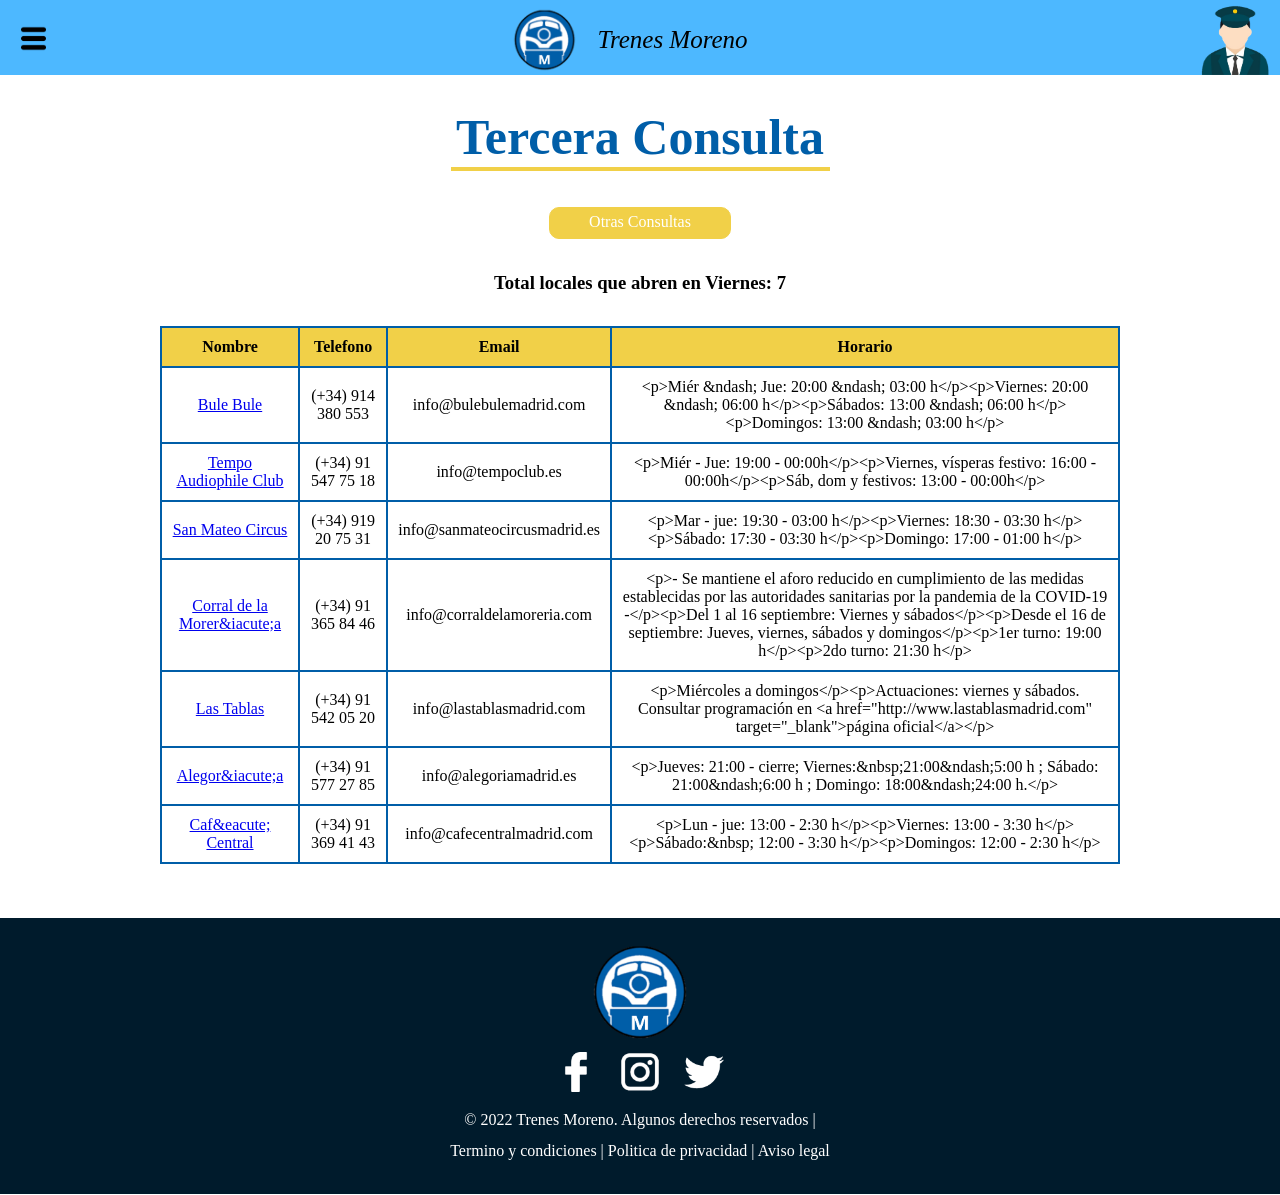
<file: 3_consulta_guille.html>
<!DOCTYPE html>
<html lang="es">
	<head>
		<meta charset="UTF-8">
		<title>CONSULTA 3</title>
		<link href="./css/consultas_guille.css" media="all" type="text/css" rel="stylesheet">	
		<link rel="icon" href="./img/favicon.png">
	</head>
	<body>
		<div class="cab">
			<ol class="cuerpo">
				<li><a><img alt="menu" src="./img/menu.png"></a>
					<ul>
						<li><a href="./index.html">Home</a></li>
						<li><a href="./noticias_guille.html">Noticias</a></li>
						<li><a href="./historia_guille.html">Historia</a></li>
						<li><a href="./contacto_guille.html">Contacto</a>
                        <li><a href="./consultas_guille.html">Consultas</a>
					</ul>
				</li>
			</ol>
		
		<div class="ima">
			<a href="./index.html"><img class="logo" alt="logo" src="./img/logo.png"></a>
			<a href="./index.html"><p>Trenes Moreno</p></a>
		</div>
		<a href="./login_guille.html"><img class="login" alt="login" src="./img/user.png"></a>
		</div>
		<br>
		<!--FIN MENU-->
		<div class="body">
			<div class="top">
				<br>
				<h1>Tercera Consulta</h1>
				<hr class="sublin">
				<br>
        <br>
        <a class="boton" href="./consultas_guille.html">Otras Consultas</a>
			</div>
			<br>
      <br>
      <h3>Total locales que abren en Viernes: 7</h3>
      <br>
      <br>
			<table>
				<tr>
					<th>Nombre</th>
					<th>Telefono</th>
					<th>Email</th>
					<th>Horario</th>
				</tr>
      <tr>
        <td>
          <a href="http://www.esmadrid.com/noche/bule-bule">Bule Bule</a>
        </td>
        <td>(+34) 914 380 553 </td>
        <td>info@bulebulemadrid.com</td>
        <td>&lt;p&gt;Miér &amp;ndash; Jue: 20:00 &amp;ndash; 03:00 h&lt;/p&gt;&lt;p&gt;Viernes: 20:00 &amp;ndash; 06:00 h&lt;/p&gt;&lt;p&gt;Sábados: 13:00 &amp;ndash; 06:00 h&lt;/p&gt;&lt;p&gt;Domingos: 13:00 &amp;ndash; 03:00 h&lt;/p&gt;</td>
      </tr>
      <tr>
        <td>
          <a href="http://www.esmadrid.com/noche/tempo-audiophile-club">Tempo Audiophile Club</a>
        </td>
        <td>(+34) 91 547 75 18 </td>
        <td>info@tempoclub.es</td>
        <td>&lt;p&gt;Miér - Jue: 19:00 - 00:00h&lt;/p&gt;&lt;p&gt;Viernes, vísperas festivo: 16:00 - 00:00h&lt;/p&gt;&lt;p&gt;Sáb, dom y festivos: 13:00 - 00:00h&lt;/p&gt;</td>
      </tr>
      <tr>
        <td>
          <a href="http://www.esmadrid.com/noche/san-mateo-circus">San Mateo Circus</a>
        </td>
        <td>(+34) 919 20 75 31</td>
        <td>info@sanmateocircusmadrid.es</td>
        <td>&lt;p&gt;Mar - jue: 19:30 - 03:00 h&lt;/p&gt;&lt;p&gt;Viernes: 18:30 - 03:30 h&lt;/p&gt;&lt;p&gt;Sábado: 17:30 - 03:30 h&lt;/p&gt;&lt;p&gt;Domingo: 17:00 - 01:00 h&lt;/p&gt;</td>
      </tr>
      <tr>
        <td>
          <a href="http://www.esmadrid.com/noche/corral-moreria">Corral de la Morer&amp;iacute;a</a>
        </td>
        <td>(+34) 91 365 84 46 </td>
        <td>info@corraldelamoreria.com</td>
        <td>&lt;p&gt;- Se mantiene el aforo reducido en cumplimiento de las medidas establecidas por las autoridades sanitarias por la pandemia de la COVID-19 -&lt;/p&gt;&lt;p&gt;Del 1 al 16 septiembre: Viernes y sábados&lt;/p&gt;&lt;p&gt;Desde el 16 de septiembre: Jueves, viernes, sábados y domingos&lt;/p&gt;&lt;p&gt;1er turno: 19:00 h&lt;/p&gt;&lt;p&gt;2do turno: 21:30 h&lt;/p&gt;</td>
      </tr>
      <tr>
        <td>
          <a href="http://www.esmadrid.com/noche/las-tablas">Las Tablas</a>
        </td>
        <td>(+34) 91 542 05 20</td>
        <td>info@lastablasmadrid.com</td>
        <td>&lt;p&gt;Miércoles a domingos&lt;/p&gt;&lt;p&gt;Actuaciones: viernes y sábados. Consultar programación en &lt;a href="http://www.lastablasmadrid.com" target="_blank"&gt;página oficial&lt;/a&gt;&lt;/p&gt;</td>
      </tr>
      <tr>
        <td>
          <a href="http://www.esmadrid.com/noche/alegoria">Alegor&amp;iacute;a</a>
        </td>
        <td>(+34) 91 577 27 85 </td>
        <td>info@alegoriamadrid.es</td>
        <td>&lt;p&gt;Jueves: 21:00 - cierre; Viernes:&amp;nbsp;21:00&amp;ndash;5:00 h ; Sábado: 21:00&amp;ndash;6:00 h ; Domingo: 18:00&amp;ndash;24:00 h.&lt;/p&gt;</td>
      </tr>
      <tr>
        <td>
          <a href="http://www.esmadrid.com/noche/cafe-central">Caf&amp;eacute; Central</a>
        </td>
        <td>(+34) 91 369 41 43</td>
        <td>info@cafecentralmadrid.com</td>
        <td>&lt;p&gt;Lun - jue: 13:00 - 2:30 h&lt;/p&gt;&lt;p&gt;Viernes: 13:00 - 3:30 h&lt;/p&gt;&lt;p&gt;Sábado:&amp;nbsp; 12:00 - 3:30 h&lt;/p&gt;&lt;p&gt;Domingos: 12:00 - 2:30 h&lt;/p&gt;</td>
      </tr>
    </table>
    <br>
    <br>
</div>
  <!--PIE DE PAGINA-->
  <br>
  <div class="footer">
    <br>
    <a href="./index.html"><img alt="logo" class="fotlogo" src="./img/logo.png"></a>
    <div class="fotredes">
      <a href="https://www.facebook.com/modelismo2cero/" target="_blank"><img alt="facebook" src="./img/facebook.png"></a>
      <a href="https://www.instagram.com/kleinewelt_in_n/" target="_blank"><img alt="instagram" src="./img/instagram.png"></a>
      <a href="https://twitter.com/mftrain_n" target="_blank"><img alt="twitter" src="./img/twitter.png"></a>
    </div>
    <div>
      <p>© 2022 Trenes Moreno. Algunos derechos reservados |</p>
      <p><a href="./index.html">Termino y condiciones</a> | 
        <a href="./index.html">Politica de privacidad</a> | 
        <a href="./index.html">Aviso legal</a>
      </p>
      <br>
    </div>
  </div>			
  
</body>
</html>
</file>
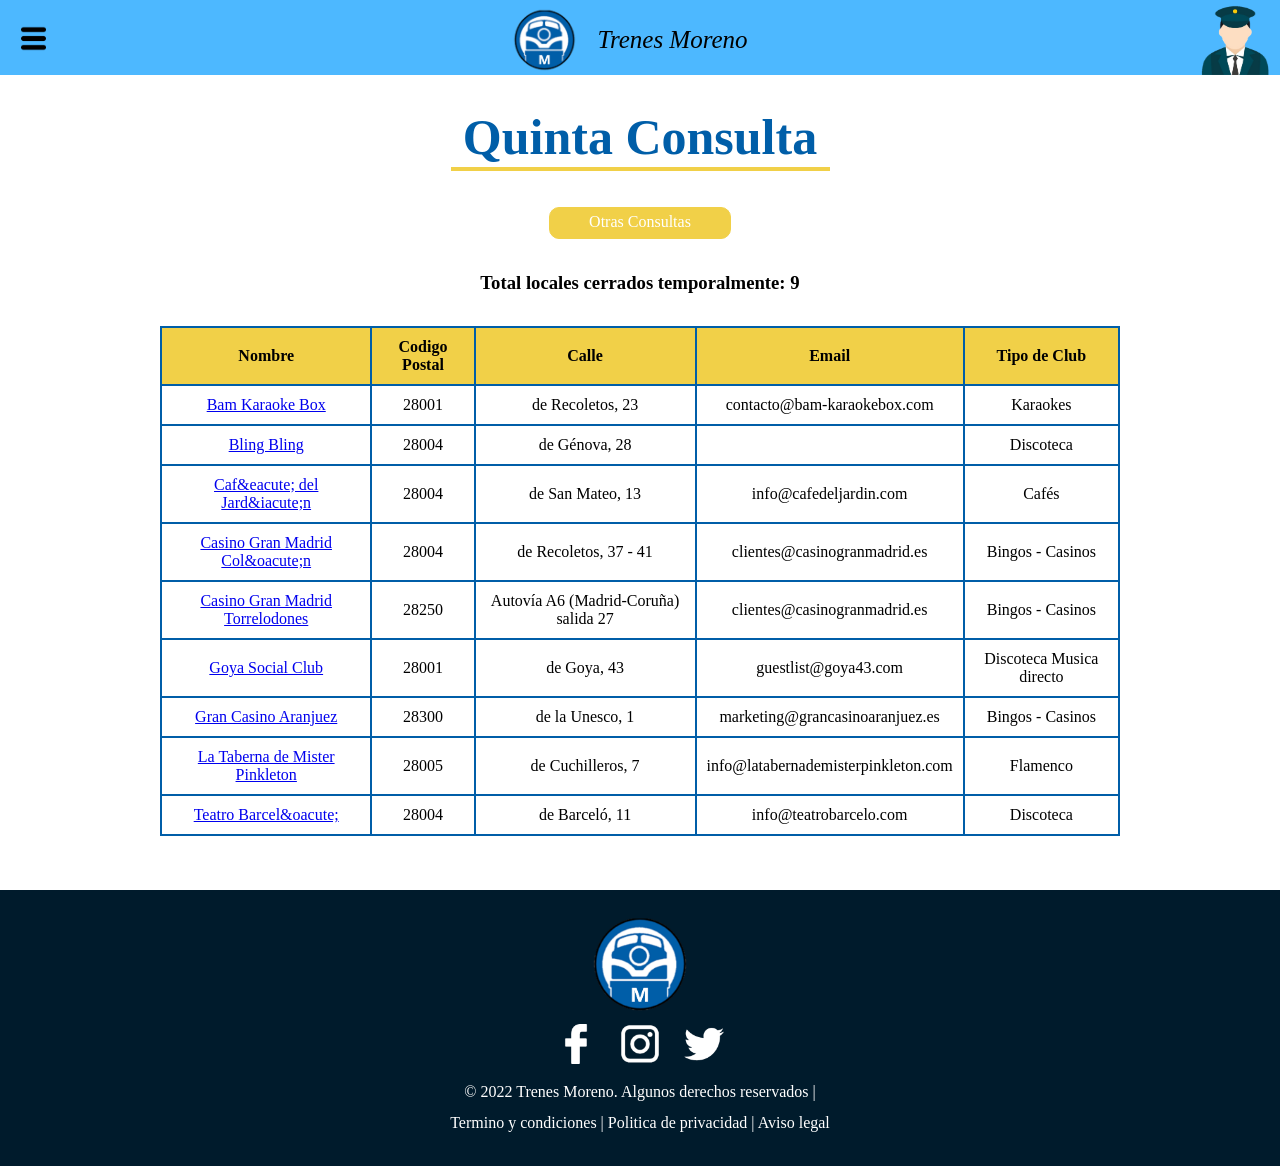
<file: 5_consulta_guille.html>
<!DOCTYPE html>
<html lang="es">
	<head>
		<meta charset="UTF-8">
		<title>CONSULTA 5</title>
		<link href="./css/consultas_guille.css" media="all" type="text/css" rel="stylesheet">	
		<link rel="icon" href="./img/favicon.png">
	</head>
	<body>
		<div class="cab">
			<ol class="cuerpo">
				<li><a><img alt="menu" src="./img/menu.png"></a>
					<ul>
						<li><a href="./index.html">Home</a></li>
						<li><a href="./noticias_guille.html">Noticias</a></li>
						<li><a href="./historia_guille.html">Historia</a></li>
						<li><a href="./contacto_guille.html">Contacto</a>
                        <li><a href="./consultas_guille.html">Consultas</a>
					</ul>
				</li>
			</ol>
		
		<div class="ima">
			<a href="./index.html"><img class="logo" alt="logo" src="./img/logo.png"></a>
			<a href="./index.html"><p>Trenes Moreno</p></a>
		</div>
		<a href="./login_guille.html"><img class="login" alt="login" src="./img/user.png"></a>
		</div>
		<br>
		<!--FIN MENU-->
		<div class="body">
			<div class="top">
				<br>
				<h1>Quinta Consulta</h1>
				<hr class="sublin">
				<br>
        <br>
        <a class="boton" href="./consultas_guille.html">Otras Consultas</a>
			</div>
			<br>
      <br>
      <h3>Total locales cerrados temporalmente: 9</h3>
      <br>
      <br>
			<table>
				<tr>
					<th>Nombre</th>
					<th>Codigo Postal</th>
          <th>Calle</th>
					<th>Email</th>
          <th>Tipo de Club</th>
				</tr>
      <tr>
      <tr>
        <td>
          <a href="http://www.esmadrid.com/noche/bam-karaoke-box">Bam Karaoke Box</a>
        </td>
        <td>28001</td>
        <td>de Recoletos, 23</td>
        <td>contacto@bam-karaokebox.com</td>
        <td>
          <item name="Categoria">Karaokes</item>
        </td>
      </tr>
      <tr>
        <td>
          <a href="http://www.esmadrid.com/noche/bling-bling">Bling Bling</a>
        </td>
        <td>28004</td>
        <td>de Génova, 28</td>
        <td/>
        <td>
          <item name="Categoria">Discoteca</item>
        </td>
      </tr>
      <tr>
        <td>
          <a href="http://www.esmadrid.com/noche/cafe-del-jardin">Caf&amp;eacute; del Jard&amp;iacute;n</a>
        </td>
        <td>28004</td>
        <td>de San Mateo, 13</td>
        <td>info@cafedeljardin.com</td>
        <td>
          <item name="Categoria">Cafés</item>
        </td>
      </tr>
      <tr>
        <td>
          <a href="http://www.esmadrid.com/noche/casino-gran-madrid-colon">Casino Gran Madrid Col&amp;oacute;n</a>
        </td>
        <td>28004</td>
        <td>de Recoletos, 37 - 41</td>
        <td> clientes@casinogranmadrid.es</td>
        <td>
          <item name="Categoria">Bingos - Casinos</item>
        </td>
      </tr>
      <tr>
        <td>
          <a href="http://www.esmadrid.com/noche/casino-gran-madrid-torrelodones">Casino Gran Madrid Torrelodones</a>
        </td>
        <td>28250</td>
        <td>Autovía A6 (Madrid-Coruña) salida 27</td>
        <td>clientes@casinogranmadrid.es</td>
        <td>
          <item name="Categoria">Bingos - Casinos</item>
        </td>
      </tr>
      <tr>
        <td>
          <a href="http://www.esmadrid.com/noche/goya-social-club">Goya Social Club</a>
        </td>
        <td>28001</td>
        <td>de Goya, 43</td>
        <td>guestlist@goya43.com</td>
        <td>
          <item name="Categoria">Discoteca</item>
          <item name="Categoria">Musica directo</item>
        </td>
      </tr>
      <tr>
        <td>
          <a href="http://www.esmadrid.com/noche/gran-casino-aranjuez">Gran Casino Aranjuez</a>
        </td>
        <td>28300</td>
        <td>de la Unesco, 1</td>
        <td>marketing@grancasinoaranjuez.es</td>
        <td>
          <item name="Categoria">Bingos - Casinos</item>
        </td>
      </tr>
      <tr>
        <td>
          <a href="http://www.esmadrid.com/noche/la-taberna-de-mister-pinkleton">La Taberna de Mister Pinkleton</a>
        </td>
        <td>28005</td>
        <td>de Cuchilleros, 7</td>
        <td>info@latabernademisterpinkleton.com</td>
        <td>
          <item name="Categoria">Flamenco</item>
        </td>
      </tr>
      <tr>
        <td>
          <a href="http://www.esmadrid.com/noche/teatro-barcelo">Teatro Barcel&amp;oacute; </a>
        </td>
        <td>28004</td>
        <td>de Barceló, 11</td>
        <td>info@teatrobarcelo.com</td>
        <td>
          <item name="Categoria">Discoteca</item>
        </td>
      </tr>
    </table>
    <br>
    <br>
</div>
  <!--PIE DE PAGINA-->
  <br>
  <div class="footer">
    <br>
    <a href="./index.html"><img alt="logo" class="fotlogo" src="./img/logo.png"></a>
    <div class="fotredes">
      <a href="https://www.facebook.com/modelismo2cero/" target="_blank"><img alt="facebook" src="./img/facebook.png"></a>
      <a href="https://www.instagram.com/kleinewelt_in_n/" target="_blank"><img alt="instagram" src="./img/instagram.png"></a>
      <a href="https://twitter.com/mftrain_n" target="_blank"><img alt="twitter" src="./img/twitter.png"></a>
    </div>
    <div>
      <p>© 2022 Trenes Moreno. Algunos derechos reservados |</p>
      <p><a href="./index.html">Termino y condiciones</a> | 
        <a href="./index.html">Politica de privacidad</a> | 
        <a href="./index.html">Aviso legal</a>
      </p>
      <br>
    </div>
  </div>			
  
</body>
</html>
</file>
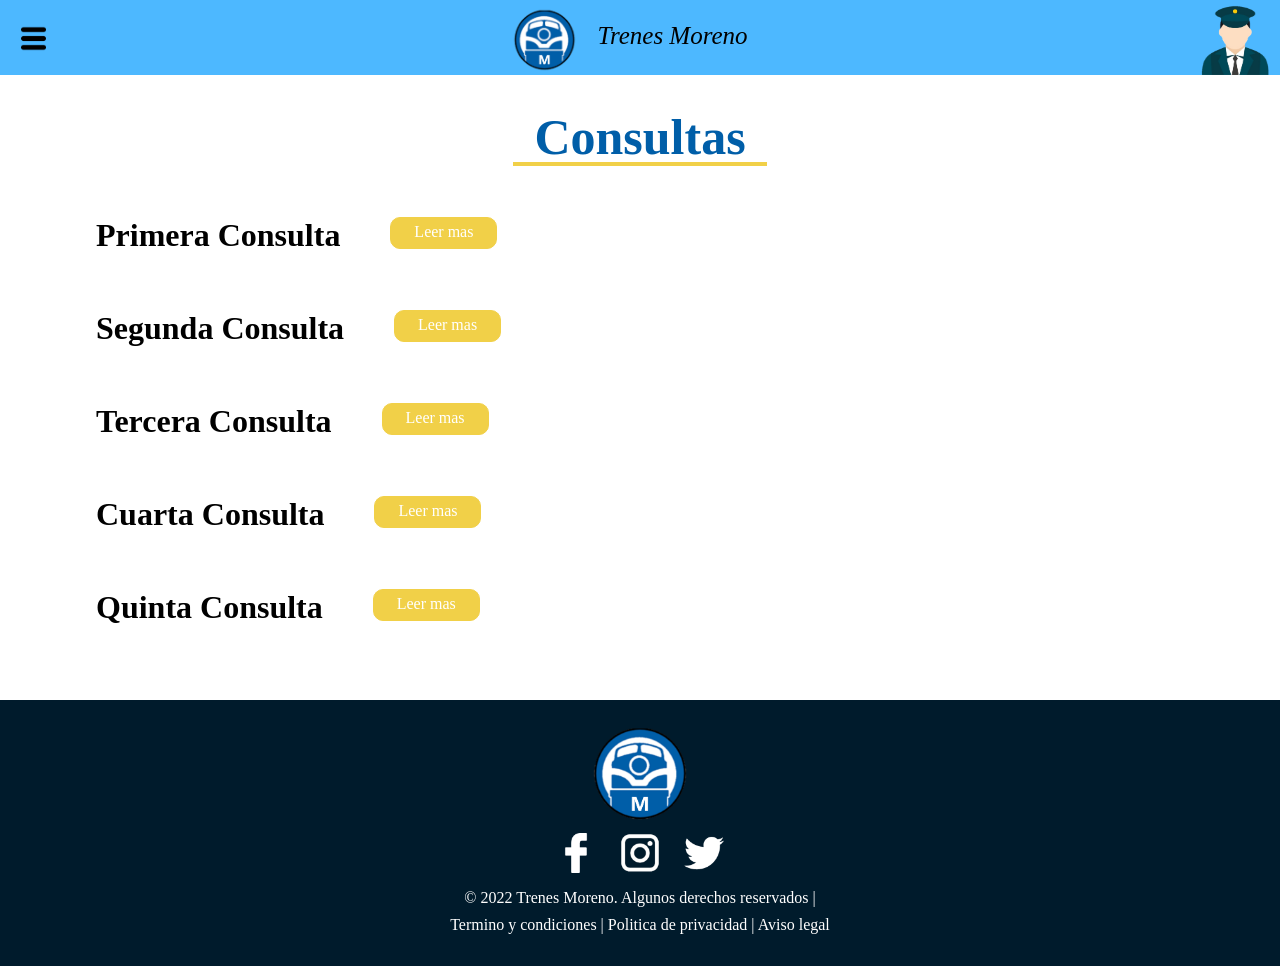
<file: consultas_guille.html>
<!DOCTYPE html>
<html lang="es">
	<head>
		<meta charset="UTF-8">
		<title>CONSULTAS</title>
		<link href="./css/inicio_consultas_guille.css" media="all" type="text/css" rel="stylesheet">	
		<link rel="icon" href="./img/favicon.png">
	</head>
	<body>
		<div class="cab">
			<ol class="cuerpo">
				<li><a><img alt="menu" src="./img/menu.png"></a>
					<ul>
						<li><a href="./index.html">Home</a></li>
						<li><a href="./noticias_guille.html">Noticias</a></li>
						<li><a href="./historia_guille.html">Historia</a></li>
						<li><a href="./contacto_guille.html">Contacto</a>
                        <li><a href="./consultas_guille.html">Consultas</a>
					</ul>
				</li>
			</ol>
		
		<div class="ima">
			<a href="./index.html"><img class="logo" alt="logo" src="./img/logo.png"></a>
			<a href="./index.html"><p>Trenes Moreno</p></a>
		</div>
		<a href="./login_guille.html"><img class="login" alt="login" src="./img/user.png"></a>
		</div>
		<br>
		<!--FIN MENU-->
		<div class="body">
			<div class="top">
				<br>
				<h1>Consultas</h1>
				<hr>
				<br>
				<br>
				<br>
			</div>

			<div class="desarrollo">
				<div class="noticia">
					<h1>Primera Consulta</h1>
					<br>
					<br>
					<a class="boton" href="./1_consulta_guille.html">Leer mas</a>
				</div>

				<div class="noticia">
					<h1>Segunda Consulta</h1>
					<br>
					<br>
					<a class="boton" href="./2_consulta_guille.html">Leer mas</a>
				</div>

				<div class="noticia">
					<h1>Tercera Consulta</h1>
					<br>
					<br>
					<a class="boton" href="./3_consulta_guille.html">Leer mas</a>
				</div>

				<div class="noticia">
					<h1>Cuarta Consulta</h1>
					<br>
					<br>
					<a class="boton" href="./4_consulta_guille.html">Leer mas</a>
				</div>

				<div class="noticia">
					<h1>Quinta Consulta</h1>
					<br>
					<br>
					<a class="boton" href="./5_consulta_guille.html">Leer mas</a>
				</div>

			</div>
		</div>
			<!--PIE DE PAGINA-->
			<br>
			<div class="footer">
				<br>
				<a href="./index.html"><img alt="logo" class="fotlogo" src="./img/logo.png"></a>
				<div class="fotredes">
					<a href="https://www.facebook.com/modelismo2cero/" target="_blank"><img alt="facebook" src="./img/facebook.png"></a>
					<a href="https://www.instagram.com/kleinewelt_in_n/" target="_blank"><img alt="instagram" src="./img/instagram.png"></a>
					<a href="https://twitter.com/mftrain_n" target="_blank"><img alt="twitter" src="./img/twitter.png"></a>
				</div>
				<div>
					<p>© 2022 Trenes Moreno. Algunos derechos reservados |</p>
					<p><a href="./index.html">Termino y condiciones</a> | 
						<a href="./index.html">Politica de privacidad</a> | 
						<a href="./index.html">Aviso legal</a>
					</p>
					<br>
				</div>
			</div>			
			
	</body>
</html>
</file>
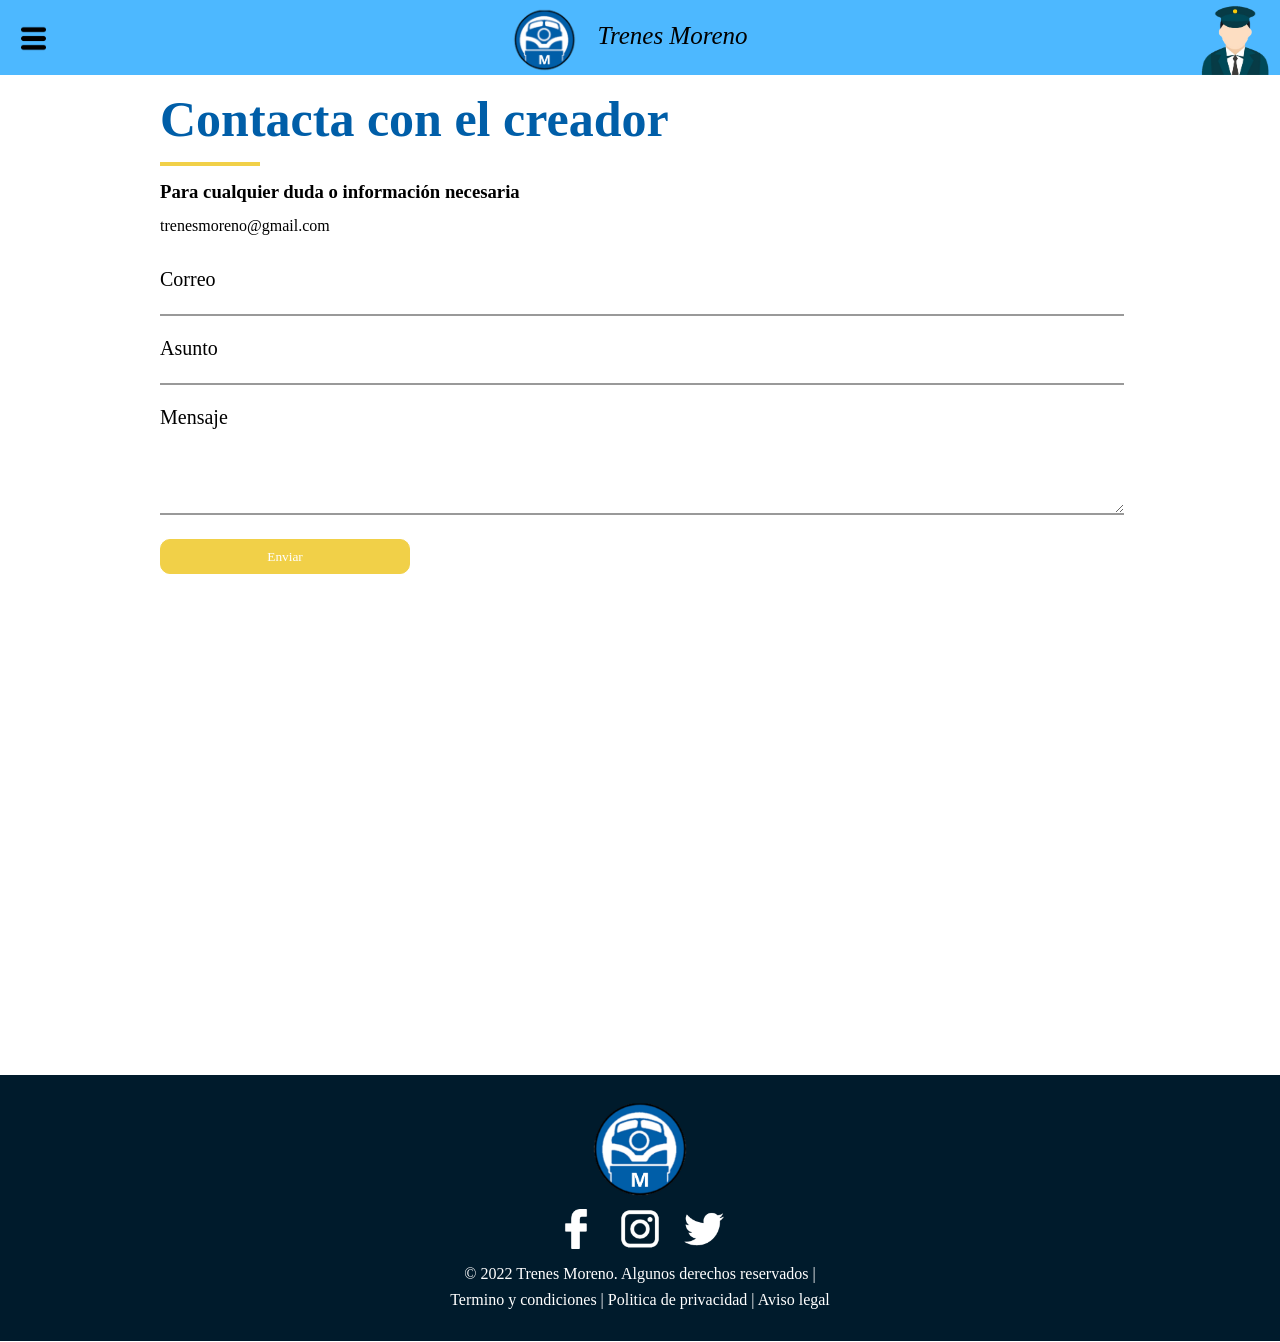
<file: contacto_guille.html>
<!DOCTYPE html>
<html lang="es">
	<head>
		<meta charset="UTF-8">
		<title>CONTACTO</title>
		<link href="./css/contacto_guille.css" media="all" type="text/css" rel="stylesheet">	
		<link rel="icon" href="./img/favicon.png">
	</head>
	<body>
		<div class="cab">
			<ol class="cuerpo">
				<li><a><img alt="menu" src="./img/menu.png"></a>
					<ul>
						<li><a href="./index.html">Home</a></li>
						<li><a href="./noticias_guille.html">Noticias</a></li>
						<li><a href="./historia_guille.html">Historia</a></li>
						<li><a href="./contacto_guille.html">Contacto</a>
                        <li><a href="./consultas_guille.html">Consultas</a>
					</ul>
				</li>
			</ol>
		
		<div class="ima">
			<a href="./index.html"><img class="logo" alt="logo" src="./img/logo.png"></a>
			<a href="./index.html"><p>Trenes Moreno</p></a>
		</div>
		<a href="./login_guille.html"><img class="login" alt="login" src="./img/user.png"></a>
		</div>
		<br>
		<!--FIN MENU-->
		<div class="body">
			<h1>Contacta con el creador</h1>
			<br>
			<hr class="linea">
			<br>
			<h3>Para cualquier duda o información necesaria</h3>
			<br>
			<p>trenesmoreno@gmail.com</p>
			<br>
			<br>
			<form  name="fromulario" method="post" action="#">
				Correo
					<br>
					<input class="formu" type="text" name="source"  />
					<br>
					<br>
				Asunto
					<br>
					<input class="formu" type="password" name="source"  />
					<br>
					<br>
				Mensaje
					<br>
					<textarea class="formu" cols="50" rows="5"></textarea>
					<br>
					<br>
					<input class="boton" type="submit" name="validar" value="Enviar"/>
					
			</form>
			<br>
			<br>
			<!--MAPA-->
			<iframe src="https://www.google.com/maps/embed?pb=!1m18!1m12!1m3!1d3038.4562861896065!2d-3.693678085282567!3d40.398741564658515!2m3!1f0!2f0!3f0!3m2!1i1024!2i768!4f13.1!3m3!1m2!1s0xd42263a17d66dd1%3A0xb46b68a535be221e!2sMuseo%20del%20Ferrocarril%20de%20Madrid!5e0!3m2!1ses!2ses!4v1642704910981!5m2!1ses!2ses"
			height="450" style="border:0;" allowfullscreen="" ></iframe>
		</div>
			<!--PIE DE PAGINA-->
			<br>
			<div class="footer">
				<br>
				<a href="./index.html"><img alt="logo" class="fotlogo" src="./img/logo.png"></a>
				<div class="fotredes">
					<a href="https://www.facebook.com/modelismo2cero/" target="_blank"><img alt="facebook" src="./img/facebook.png"></a>
					<a href="https://www.instagram.com/kleinewelt_in_n/" target="_blank"><img alt="instagram" src="./img/instagram.png"></a>
					<a href="https://twitter.com/mftrain_n" target="_blank"><img alt="twitter" src="./img/twitter.png"></a>
				</div>
				<div>
					<p>© 2022 Trenes Moreno. Algunos derechos reservados |</p>
					<p><a href="./index.html">Termino y condiciones</a> | 
						<a href="./index.html">Politica de privacidad</a> | 
						<a href="./index.html">Aviso legal</a>
					</p>
					<br>
				</div>
			</div>			
			
	</body>
</html>
</file>
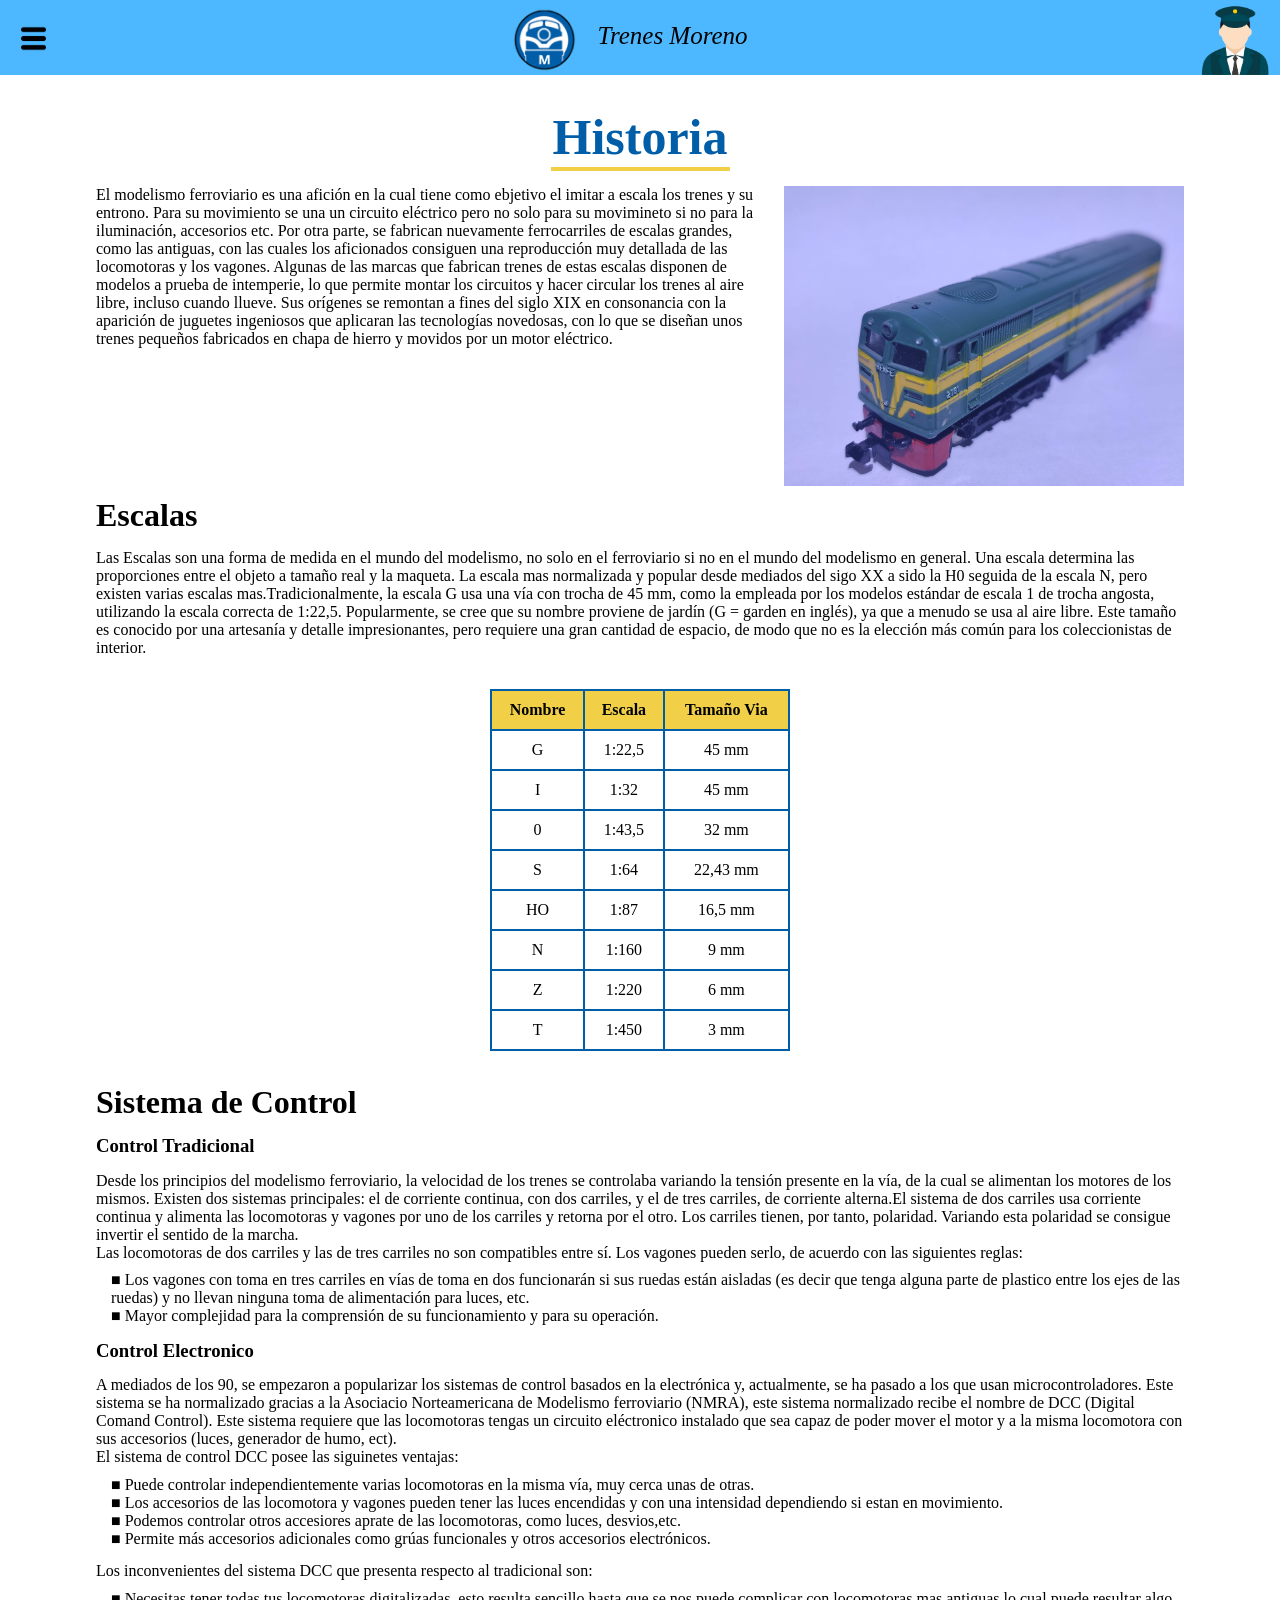
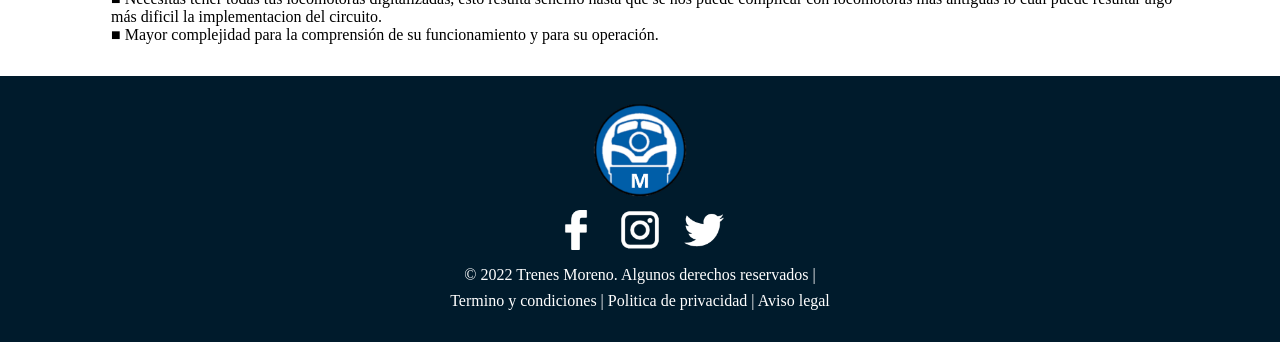
<file: historia_guille.html>
<!DOCTYPE html>
<html lang="es">
	<head>
		<meta charset="UTF-8">
		<title>HISTORIA</title>
		<link href="./css/historia_guille.css" media="all" type="text/css" rel="stylesheet">	
		<link rel="icon" href="./img/logo.png">
	</head>
	<body>
		<div class="cab">
			<ol class="cuerpo">
				<li><a><img alt="menu" src="./img/menu.png"></a>
					<ul>
						<li><a href="./index.html">Home</a></li>
						<li><a href="./noticias_guille.html">Noticias</a></li>
						<li><a href="./historia_guille.html">Historia</a></li>
						<li><a href="./contacto_guille.html">Contacto</a>
                        <li><a href="./consultas_guille.html">Consultas</a>
					</ul>
				</li>
			</ol>
		
			<div class="ima">
				<a href="./index.html"><img alt="logo" class="logo" src="./img/logo.png"></a>
				<a href="./index.html"><p>Trenes Moreno</p></a>
			</div>
			<a href="./login_guille.html"><img alt="login" class="login" src="./img/user.png"></a>
		</div>
		<br>
		<!--FIN MENU-->
		<div class="body">
			<div class="top">
				<br>
				<h1>Historia</h1>
				<hr class="sublin">
				<br>
			</div>
			<div class="historia">
				<div class="texto">
					<p >
					El modelismo ferroviario es una afición en la cual tiene como ebjetivo el imitar
					a escala los trenes y su entrono. Para su movimiento se una un circuito eléctrico
					pero no solo para su movimineto si no para la iluminación, accesorios etc.
					Por otra parte, se fabrican nuevamente ferrocarriles de escalas grandes,
					como las antiguas, con las cuales los aficionados consiguen una reproducción muy detallada
					de las locomotoras y los vagones. Algunas de las marcas que fabrican trenes de estas escalas
					disponen de modelos a prueba de intemperie, lo que permite montar los circuitos y hacer circular
					los trenes al aire libre, incluso cuando llueve.
					Sus orígenes se remontan a fines del siglo XIX en consonancia con la aparición de juguetes ingeniosos
					que aplicaran las tecnologías novedosas, con lo que se diseñan unos trenes pequeños fabricados
					en chapa de hierro y movidos por un motor eléctrico.
					</p>
					<br>
				</div>
				<div class="centrado">
					<a href="./img/tren_3n.png"><img alt="tren_3n" src="./img/tren_3n.png"></a>
				</div>
			</div>
			<br>
			<div class="escala">
					<h1>Escalas</h1>
					<br>
					<p>
						Las Escalas son una forma de medida en el mundo del modelismo, no solo en el
						ferroviario si no en el mundo del modelismo en general. Una escala determina
						las proporciones entre el objeto a tamaño real  y la maqueta.
						La escala mas normalizada y popular desde mediados del sigo XX a sido la H0 seguida
						de la escala N, pero existen varias escalas mas.Tradicionalmente, la escala G
						usa una vía con trocha de 45 mm, como la empleada por los modelos estándar de escala 1
						de trocha angosta, utilizando la escala correcta de 1:22,5. Popularmente, se cree que
						su nombre proviene de jardín (G = garden en inglés), ya que a menudo se usa al aire libre.
						​ Este tamaño es conocido por una artesanía y detalle impresionantes, pero requiere una gran
						cantidad de espacio, de modo que no es la elección más común para los coleccionistas de interior.
					</p>
					<br>
					<br>
					<table>
						<tr>
							<th>Nombre</th>
							<th>Escala</th>
							<th>Tamaño Via</th>
						</tr>
						
						<tr>
							<td>G</td>
							<td>1:22,5</td>
							<td>45 mm</td>
						</tr>
						
						<tr>
							<td>I</td>
							<td>1:32</td>
							<td>45 mm</td>
						</tr>
						<tr>
							<td>0</td>
							<td>1:43,5</td>
							<td>32 mm</td>
						</tr>
						<tr>
							<td>S</td>
							<td>1:64</td>
							<td>22,43 mm</td>
						</tr>
						<tr>
							<td>HO</td>
							<td>1:87</td>
							<td>16,5 mm</td>
						</tr>
						<tr>
							<td>N</td>
							<td>1:160</td>
							<td>9 mm</td>
						</tr>
						<tr>
							<td>Z</td>
							<td>1:220</td>
							<td>6 mm</td>
						</tr>
						<tr>
							<td>T</td>
							<td>1:450</td>
							<td>3 mm</td>
						</tr>
						
					</table>
				</div>
				<br>
				<br>
				<div>
					<h1>Sistema de Control</h1>
					<br>
					<h3>Control Tradicional</h3>
					<br>
					<p>
					Desde los principios del modelismo ferroviario, la velocidad de los trenes se controlaba
					variando la tensión presente en la vía, de la cual se alimentan los motores de los mismos.
					Existen dos sistemas principales: el de corriente continua, con dos carriles, y el de tres
					carriles, de corriente alterna.El sistema de dos carriles usa corriente continua y alimenta
					las locomotoras y vagones por uno de los carriles y retorna por el otro. Los carriles tienen,
					por tanto, polaridad. Variando esta polaridad se consigue invertir el sentido de la marcha.<br>
					Las locomotoras de dos carriles y las de tres carriles no son compatibles entre sí. Los vagones
					pueden serlo, de acuerdo con las siguientes reglas:
					</p>
					<br>
					<p class="propiedades">
							<b>■ </b>Los vagones con toma en tres carriles en vías de toma en dos funcionarán si
							sus ruedas están aisladas (es decir que tenga alguna parte de plastico entre los ejes de las ruedas)
							y no llevan ninguna toma de alimentación para luces, etc.<br>
							<b>■ </b>Mayor complejidad para la comprensión de su funcionamiento y para su operación.
						</p>

					<br>

					<h3>Control Electronico</h3>
					<br>
					<p>
					A mediados de los 90, se empezaron a popularizar los sistemas de control
					basados en la electrónica y, actualmente, se ha pasado a los que usan microcontroladores.
					Este sistema se ha normalizado gracias a la Asociacio Norteamericana de Modelismo ferroviario
					(NMRA), este sistema normalizado recibe el nombre de DCC (Digital Comand Control).
					Este sistema requiere que las locomotoras tengas un circuito eléctronico instalado que sea capaz
					de poder mover el motor y a la misma locomotora con sus accesorios (luces, generador de humo, ect).<br>
					El sistema de control DCC posee las siguinetes ventajas:</p>
					<br>
						<p class="propiedades">
						<b>■ </b>Puede controlar independientemente varias locomotoras en la misma vía, muy cerca unas de otras.<br>
						<b>■ </b>Los accesorios de las locomotora y vagones pueden tener las luces encendidas
						y con una intensidad dependiendo si estan en movimiento.<br>
						<b>■ </b>Podemos controlar otros accesiores aprate de las locomotoras, como luces, desvios,etc.<br>
						<b>■ </b>Permite más accesorios adicionales como grúas funcionales y otros
						accesorios electrónicos.<br>
					</p>
					<br>
					<p>
					Los inconvenientes del sistema DCC que presenta respecto al tradicional son:
					</p>
					<br>
						<p class="propiedades">
							<b>■ </b>Necesitas tener todas tus locomotoras digitalizadas, esto resulta sencillo hasta que
							se nos puede complicar con locomotoras mas antiguas lo cual puede resultar algo más dificil
							la implementacion del circuito.<br>
							<b>■ </b>Mayor complejidad para la comprensión de su funcionamiento y para su operación.
						</p>
				</div>
				<br>
		</div>
		<!--PIE DE PAGINA-->
		<br>
		<div class="footer">
			<br>
			<a href="./index.html"><img alt="logo" class="fotlogo" src="./img/logo.png"></a>
			<div class="fotredes">
				<a href="https://www.facebook.com/modelismo2cero/" target="_blank"><img alt="facebook" src="./img/facebook.png"></a>
				<a href="https://www.instagram.com/kleinewelt_in_n/" target="_blank"><img alt="instagram" src="./img/instagram.png"></a>
				<a href="https://twitter.com/mftrain_n" target="_blank"><img alt="twitter" src="./img/twitter.png"></a>
			</div>
			<div>
				<p>© 2022 Trenes Moreno. Algunos derechos reservados |</p>
				<p><a href="./index.html">Termino y condiciones</a> | 
					<a href="./index.html">Politica de privacidad</a> | 
					<a href="./index.html">Aviso legal</a>
				</p>
				<br>
			</div>
		</div>			
		
</body>
</html>
</file>
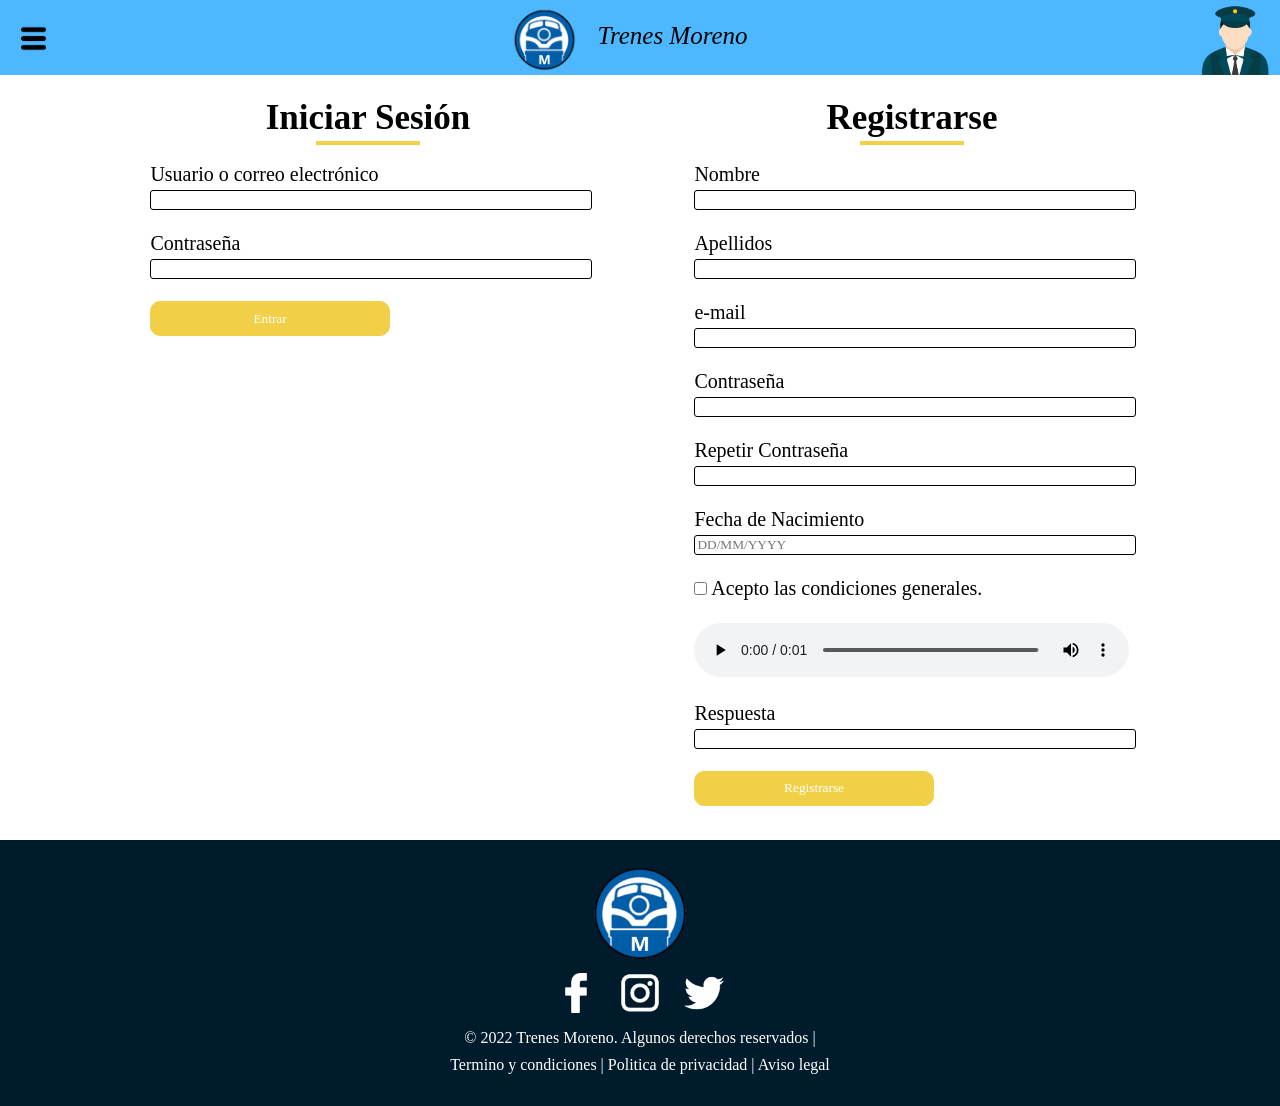
<file: login_guille.html>
<!DOCTYPE html>
<html lang="es">
	<head>
		<meta charset="UTF-8">
		<title>LOGIN</title>
		<link href="./css/login_guille.css" media="all" type="text/css" rel="stylesheet">	
		<link rel="icon" href="./img/favicon.png">
	</head>
	<body>
		<div class="cab">
			<ol class="cuerpo">
				<li><a><img alt="menu" src="./img/menu.png"></a>
					<ul>
						<li><a href="./index.html">Home</a></li>
						<li><a href="./noticias_guille.html">Noticias</a></li>
						<li><a href="./historia_guille.html">Historia</a></li>
						<li><a href="./contacto_guille.html">Contacto</a>
                        <li><a href="./consultas_guille.html">Consultas</a>
					</ul>
				</li>
			</ol>
		
		<div class="ima">
			<a href="./index.html"><img alt="logo" class="logo" src="./img/logo.png"></a>
			<a href="./index.html"><p>Trenes Moreno</p></a>
		</div>
		<a href="./login_guille.html"><img alt="login" class="login" src="./img/user.png"></a>
		</div>
		<br>
		<!--FIN MENU-->
		<div class="user">
			<!-- IZQUIERDA-->
			<div class="sesion">
				<p>Iniciar Sesión</p>
				<hr class="linea">
				<br>
				<form name="formulario" method="post" action="/send.php">
						
						Usuario o correo electrónico
						<br>
						<input class="rellenar" type="text" name="usuario">
						<br>
						<br>
						Contraseña
						<br>
						<input class="rellenar" type="password" name="contraseña" size="50">
						<br>
						<br>
						<input class="boton" type="submit" value="Entrar">
						<br>
						<br>
					</form>
			</div>
			<!-- DERECHA -->
			<div class="register">
				<p>Registrarse</p>
				<hr class="linea">
				<br>
				<form name="formulario" method="post" action="/send.php">
						
						Nombre
						<br>
						<input class="rellenar" type="text" name="nombre">
						<br>
						<br>
						Apellidos
						<br>
						<input class="rellenar" type="text" name="apellido">
						<br>
						<br>
						e-mail
						<br>
						<input class="rellenar" type="text" name="mail">
						<br>
						<br>
						Contraseña
						<br>
						<input class="rellenar" type="password" name="Contraseña" size="50">
						<br>
						<br>
						Repetir Contraseña
						<br>
						<input class="rellenar" type="password" name="Rcontraseña" size="50">
						<br>
						<br>
						Fecha de Nacimiento
						<br>
						<input class="rellenar" type="text" name="FNacimiento" placeholder="DD/MM/YYYY">
						<br>
						<br>
						<!--politica de privacidad-->
						<input type="checkbox" name="terminos">
						Acepto las condiciones generales.
						<br>
						<br>
						<audio controls autoplay>
							<source src="./audio/modelismo.mp3" type="audio/mpeg">
						</audio>
						<br>
						<br>
						Respuesta
						<br>
						<input class="rellenar" type="text" name="audio">
						<br>
						<br>
						<!--BOTON-->
						<input class="boton" type="submit" value="Registrarse">
						<br>
						<br>
					</form>
			</div>
		</div>
		<!--PIE DE PAGINA-->
		<br>
		<div class="footer">
			<br>
			<a href="./index.html"><img alt="logo" class="fotlogo" src="./img/logo.png"></a>
			<div class="fotredes">
				<a href="https://www.facebook.com/modelismo2cero/" target="_blank"><img alt="facebook" src="./img/facebook.png"></a>
				<a href="https://www.instagram.com/kleinewelt_in_n/" target="_blank"><img alt="instagram" src="./img/instagram.png"></a>
				<a href="https://twitter.com/mftrain_n" target="_blank"><img alt="twitter" src="./img/twitter.png"></a>
			</div>
			<div>
				<p>© 2022 Trenes Moreno. Algunos derechos reservados |</p>
				<p><a href="./index.html">Termino y condiciones</a> | 
					<a href="./index.html">Politica de privacidad</a> | 
					<a href="./index.html">Aviso legal</a>
				</p>
				<br>
			</div>
		</div>			
		
</body>
</html>
</file>
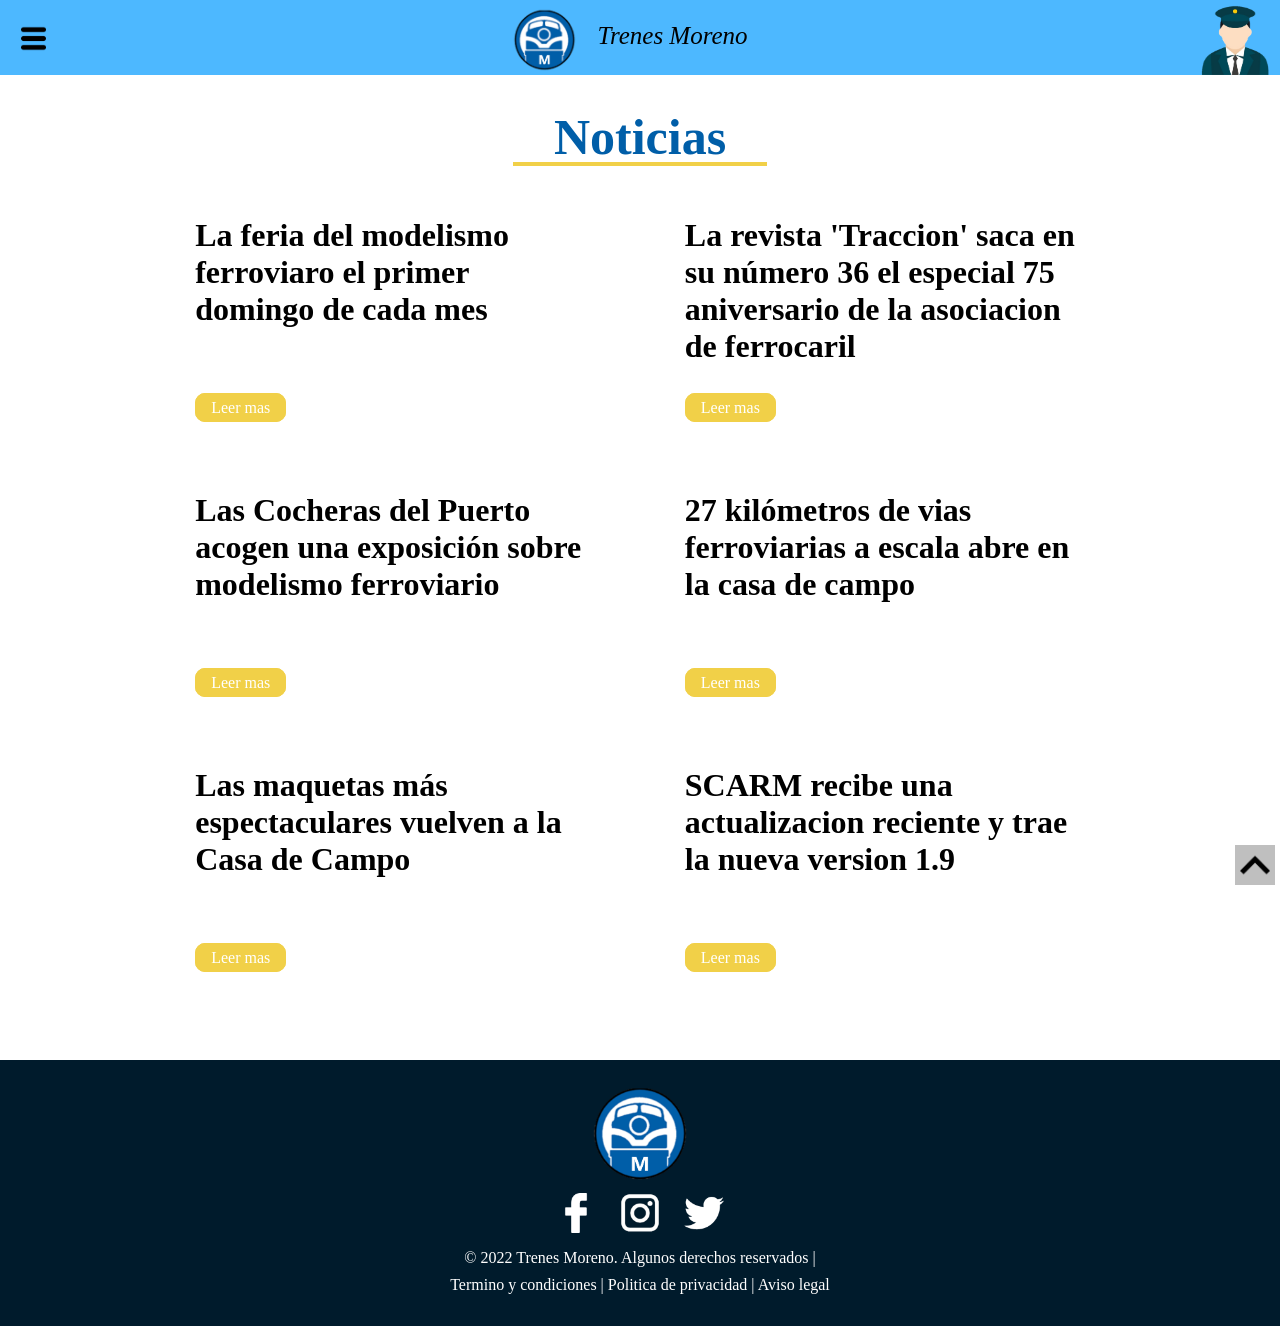
<file: noticias_guille.html>
<!DOCTYPE html>
<html lang="es">
	<head>
		<meta charset="UTF-8">
		<title>NOTICIAS</title>
		<link href="./css/noticias_guille.css" media="all" type="text/css" rel="stylesheet">	
		<link rel="icon" href="./img/favicon.png">
	</head>
	<body>
		<div class="cab">
			<ol class="cuerpo">
				<li><a href=""><img alt="menu" src="./img/menu.png"></a>
					<ul>
						<li><a href="./index.html">Home</a></li>
						<li><a href="./noticias_guille.html">Noticias</a></li>
						<li><a href="./historia_guille.html">Historia</a></li>
						<li><a href="./contacto_guille.html">Contacto</a>
                        <li><a href="./consultas_guille.html">Consultas</a>
					</ul>
				</li>
			</ol>
		
		<div class="ima">
			<a href="./index.html"><img class="logo" alt="logo" src="./img/logo.png"></a>
			<a href="./index.html"><p>Trenes Moreno</p></a>
		</div>
		<a href="./login_guille.html"><img alt="login" class="login" src="./img/user.png"></a>
		</div>
		<br>
		<!--FIN MENU-->
		<div class="flechasub"><a href=""><img alt="flechasub" src="./img/arriba.png"></a></div>
		<div class="body">
			<div class="top">
				<br>
				<h1>Noticias</h1>
				<hr>
				<br>
				<br>
				<br>
			</div>

			<div class="desarrollo">
				<div class="noticia">
					<h1>La feria del modelismo ferroviaro el primer domingo de cada mes</h1>
					<br>
					<br>
					<a class="boton" href="./noticias/la_feria_del_modelismo.html">Leer mas</a>
				</div>

				<div class="noticia">
					<h1>La revista 'Traccion' saca en su número 36 el especial 75 aniversario de la asociacion de ferrocaril</h1>
					<br>
					<br>
					<a class="boton" href="./noticias/la_revista_traccion.html">Leer mas</a>
				</div>

				<div class="noticia">
					<h1>Las Cocheras del Puerto acogen una exposición sobre modelismo ferroviario</h1>
					<br>
					<br>
					<a class="boton" href="./noticias/las_cocheras_del_puerto.html">Leer mas</a>
				</div>

				<div class="noticia">
					<h1>27 kilómetros de vias ferroviarias a escala abre en la casa de campo</h1>
					<br>
					<br>
					<a class="boton" href="./noticias/27_kilometros_de_vias.html">Leer mas</a>
				</div>

				<div class="noticia">
					<h1>Las maquetas más espectaculares vuelven a la Casa de Campo</h1>
					<br>
					<br>
					<a class="boton" href="./noticias/las_maquetas_mas_espectaculares.html">Leer mas</a>
				</div>

				<div class="noticia">
					<h1>SCARM recibe una actualizacion reciente y trae la nueva version 1.9</h1>
					<br>
					<br>
					<a class="boton" href="./noticias/SCARM.html">Leer mas</a>
				</div>
			</div>
			

		</div>
		
	<!--PIE DE PAGINA-->
	<br>
	<div class="footer">
		<br>
		<a href="./index.html"><img alt="logo" class="fotlogo" src="./img/logo.png"></a>
		<div class="fotredes">
			<a href="https://www.facebook.com/modelismo2cero/" target="_blank"><img alt="facebook" src="./img/facebook.png"></a>
			<a href="https://www.instagram.com/kleinewelt_in_n/" target="_blank"><img alt="instagram" src="./img/instagram.png"></a>
			<a href="https://twitter.com/mftrain_n" target="_blank"><img alt="twitter" src="./img/twitter.png"></a>
		</div>
		<div>
			<p>© 2022 Trenes Moreno. Algunos derechos reservados |</p>
			<p><a href="./index.html">Termino y condiciones</a> | 
				<a href="./index.html">Politica de privacidad</a> | 
				<a href="./index.html">Aviso legal</a>
			</p>
			<br>
		</div>
	</div>			
	
</body>
</html>
</file>
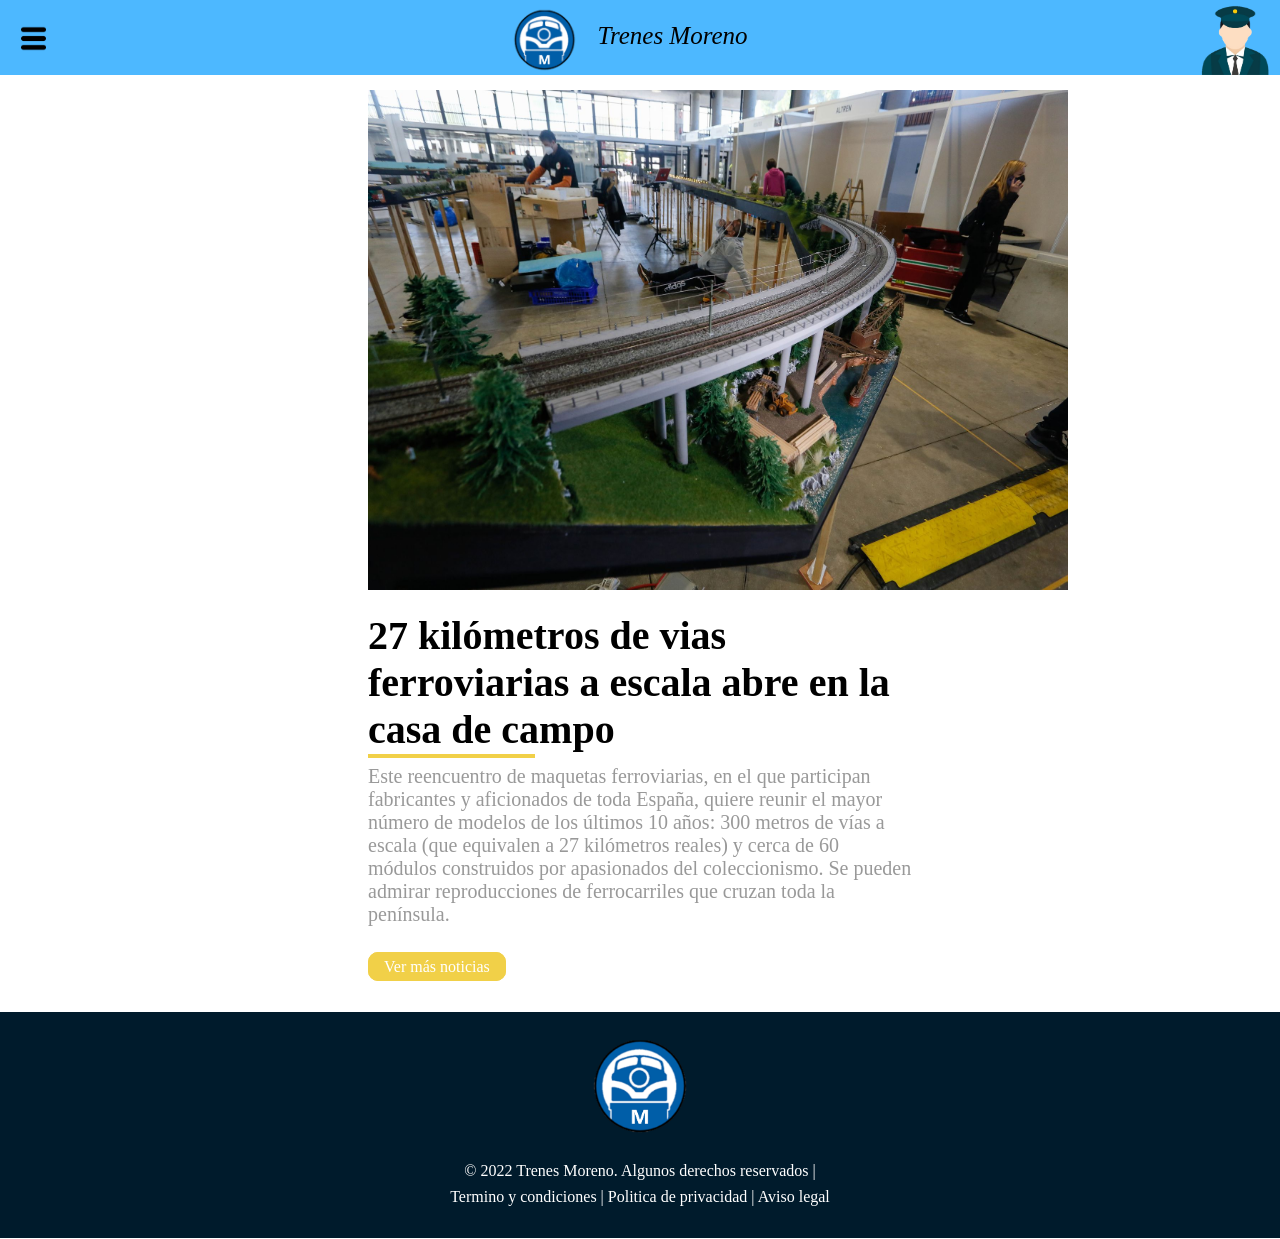
<file: noticias/27_kilometros_de_vias.html>
<!DOCTYPE html>
<html lang="es">
	<head>
		<meta charset="UTF-8">
		<title>TRENES MORENO</title>
		<link href="../css/base_noticia_guille.css" media="all" type="text/css" rel="stylesheet">	
		<link rel="icon" href="../img/favicon.png">
	</head>
	<body>
		<div class="cab">
			<ol class="cuerpo">
				<li><a href=""><img alt="menu" src="../img/menu.png"></a>
					<ul>
						<li><a href="../index.html">Home</a></li>
						<li><a href="../noticias_guille.html">Noticias</a></li>
						<li><a href="../historia_guille.html">Historia</a></li>
						<li><a href="../contacto_guille.html">Contacto</a>
					</ul>
				</li>
			</ol>
		
		<div class="ima">
			<a href="../index.html"><img alt="logo" class="logo" src="../img/logo.png"></a>
			<a href="../index.html"><p>Trenes Moreno</p></a>
		</div>
		<a href="../login_guille.html"><img alt="login" class="login" src="../img/user.png"></a>
		</div>
		<br>
		<!--FIN MENU-->
		<div class="body">
			<div class="noti">
                <img alt="27km" src="../img/27km.jpg">
                <br>
                <br>
                <h1>27 kilómetros de vias ferroviarias a escala abre en la casa de campo</h1>
                <hr>
                <p>Este reencuentro de maquetas ferroviarias, en el que participan fabricantes y aficionados de toda España,
                    quiere reunir el mayor número de modelos de los últimos 10 años: 300 metros de vías a escala
                    (que equivalen a 27 kilómetros reales) y cerca de 60 módulos construidos por apasionados del coleccionismo.
                    Se pueden admirar reproducciones de ferrocarriles que cruzan toda la península.</p>
                <br>
					<br>
					<a class="boton" href="../noticias_guille.html">Ver más noticias</a>
                    <br>
					<br>
			</div>
		</div>
		
		<!--PIE DE PAGINA-->
		<br>
		<div class="footer">
			<br>
			<a href="../index.html"><img alt="logo" src="../img/logo.png"></a>
			<div>
				<p>© 2022 Trenes Moreno. Algunos derechos reservados |</p>
				<p><a href="../index.html">Termino y condiciones</a> | 
					<a href="../index.html">Politica de privacidad</a> | 
					<a href="../index.html">Aviso legal</a>
				</p>
				<br>
			</div>
		</div>
	</body>
</html>
</file>
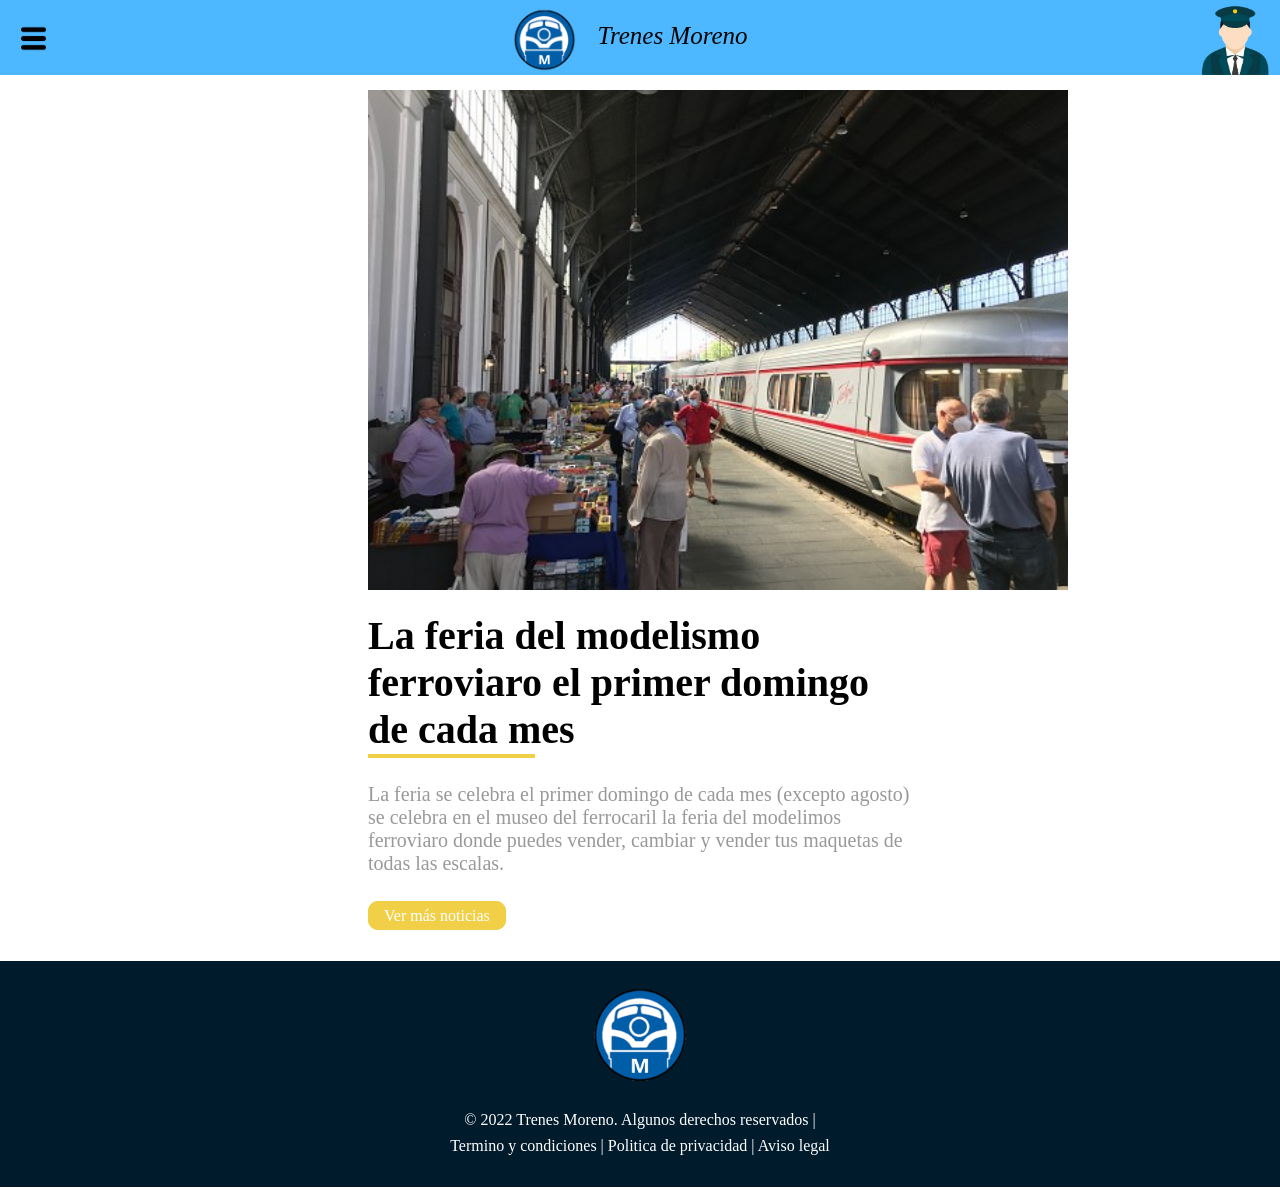
<file: noticias/la_feria_del_modelismo.html>
<!DOCTYPE html>
<html lang="es">
	<head>
		<meta charset="UTF-8">
		<title>TRENES MORENO</title>
		<link href="../css/base_noticia_guille.css" media="all" type="text/css" rel="stylesheet">	
		<link rel="icon" href="../img/favicon.png">
	</head>
	<body>
		<div class="cab">
			<ol class="cuerpo">
				<li><a href=""><img alt="menu" src="../img/menu.png"></a>
					<ul>
						<li><a href="../index.html">Home</a></li>
						<li><a href="../noticias_guille.html">Noticias</a></li>
						<li><a href="../historia_guille.html">Historia</a></li>
						<li><a href="../contacto_guille.html">Contacto</a>
					</ul>
				</li>
			</ol>
		
		<div class="ima">
			<a href="../index.html"><img alt="logo" class="logo" src="../img/logo.png"></a>
			<a href="../index.html"><p>Trenes Moreno</p></a>
		</div>
		<a href="../login_guille.html"><img alt="login" class="login" src="../img/user.png"></a>
		</div>
		<br>
		<!--FIN MENU-->
		<div class="body">
			<div class="noti">
					<img alt="feria" src="../img/feria.jpg">
					<br>
					<br>
					<h1>La feria del modelismo ferroviaro el primer domingo de cada mes</h1>
					<hr>
					<br>
					<p>
					La feria se celebra el primer domingo de cada mes (excepto agosto)
					se celebra en el museo del ferrocaril la feria del
					modelimos ferroviaro donde puedes vender, cambiar
					y vender tus maquetas de todas las escalas.
					</p>
					<br>
					<br>
					<a class="boton" href="../noticias_guille.html">Ver más noticias</a>
                    <br>
					<br>
			</div>
		</div>
		
		<!--PIE DE PAGINA-->
		<br>
		<div class="footer">
			<br>
			<a href="../index.html"><img alt="logo" src="../img/logo.png"></a>
			<div>
				<p>© 2022 Trenes Moreno. Algunos derechos reservados |</p>
				<p><a href="../index.html">Termino y condiciones</a> | 
					<a href="../index.html">Politica de privacidad</a> | 
					<a href="../index.html">Aviso legal</a>
				</p>
				<br>
			</div>
		</div>
	</body>
</html>
</file>
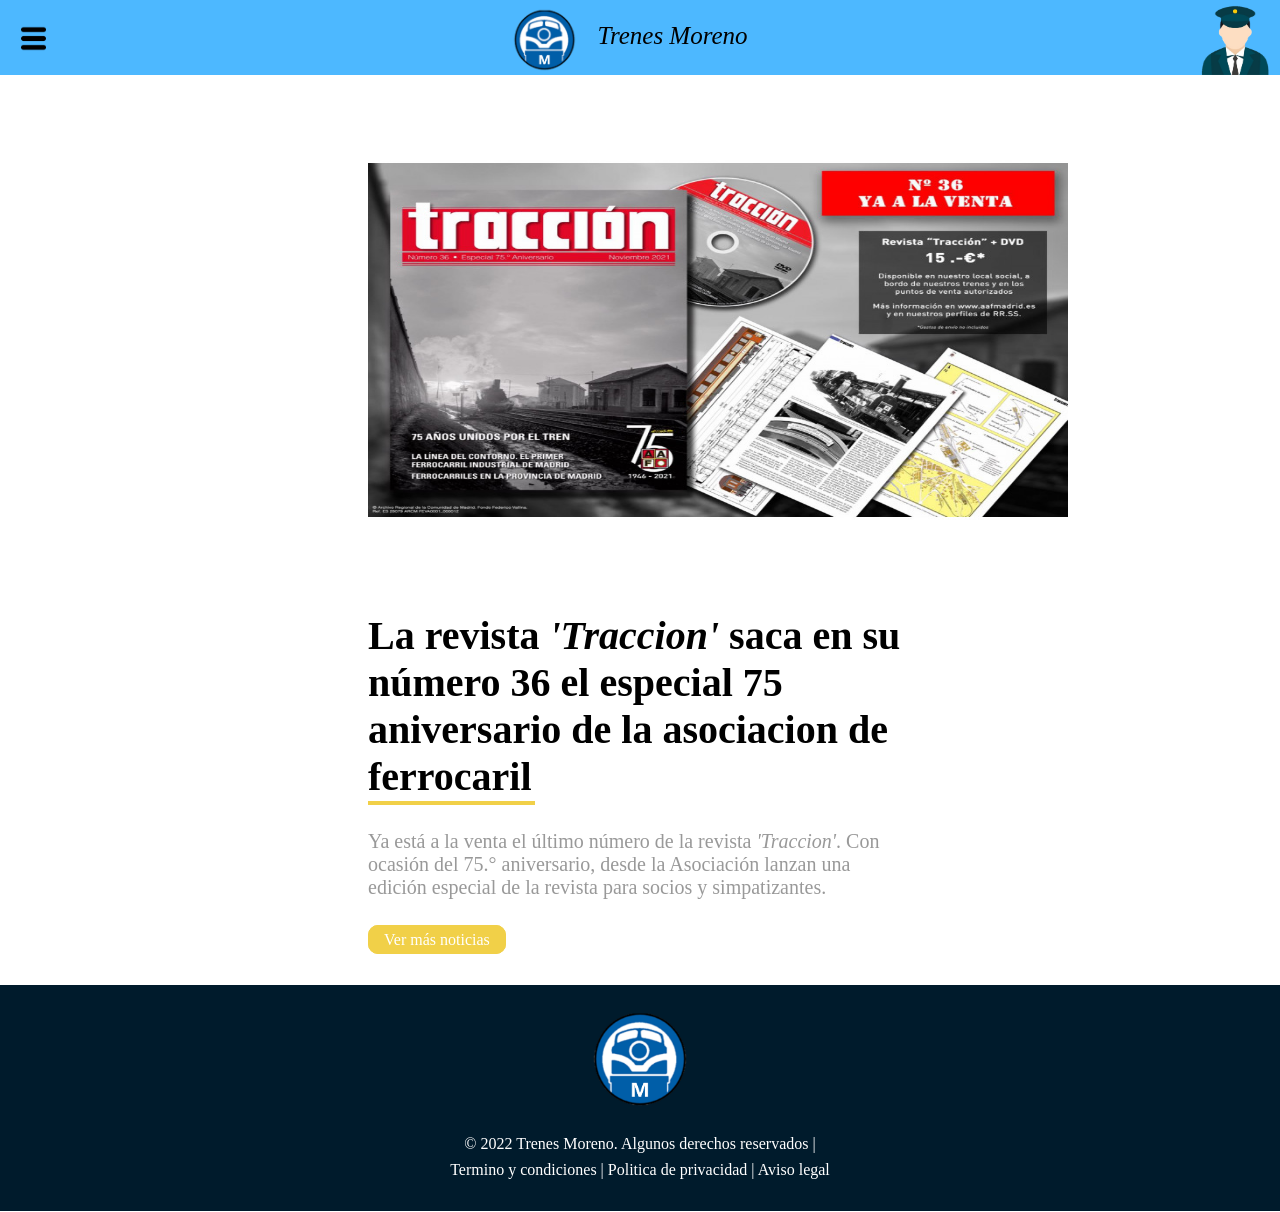
<file: noticias/la_revista_traccion.html>
<!DOCTYPE html>
<html lang="es">
	<head>
		<meta charset="UTF-8">
		<title>TRENES MORENO</title>
		<link href="../css/base_noticia_guille.css" media="all" type="text/css" rel="stylesheet">	
		<link rel="icon" href="../img/favicon.png">
	</head>
	<body>
		<div class="cab">
			<ol class="cuerpo">
				<li><a href=""><img alt="menu" src="../img/menu.png"></a>
					<ul>
						<li><a href="../index.html">Home</a></li>
						<li><a href="../noticias_guille.html">Noticias</a></li>
						<li><a href="../historia_guille.html">Historia</a></li>
						<li><a href="../contacto_guille.html">Contacto</a>
					</ul>
				</li>
			</ol>
		
		<div class="ima">
			<a href="../index.html"><img alt="logo" class="logo" src="../img/logo.png"></a>
			<a href="../index.html"><p>Trenes Moreno</p></a>
		</div>
		<a href="../login_guille.html"><img alt="login" class="login" src="../img/user.png"></a>
		</div>
		<br>
		<!--FIN MENU-->
		<div class="body">
			<div class="noti">
                <img alt="traccion" src="../img/traccion.jpg">
                <br>
                <br>
                <h1>La revista <i>'Traccion'</i> saca en su número 36
                el especial 75 aniversario de la asociacion de ferrocaril</h1>
                <hr>
                <br>
                <p>Ya está a la venta el último número de la revista <i>'Traccion'</i>. Con ocasión del 75.° aniversario,
                desde la Asociación lanzan una edición especial de la revista para socios y simpatizantes.</p>
                <br>
                <br>
					<a class="boton" href="../noticias_guille.html">Ver más noticias</a>
                    <br>
					<br>
			</div>
		</div>
		
		<!--PIE DE PAGINA-->
		<br>
		<div class="footer">
			<br>
			<a href="../index.html"><img alt="logo" src="../img/logo.png"></a>
			<div>
				<p>© 2022 Trenes Moreno. Algunos derechos reservados |</p>
				<p><a href="../index.html">Termino y condiciones</a> | 
					<a href="../index.html">Politica de privacidad</a> | 
					<a href="../index.html">Aviso legal</a>
				</p>
				<br>
			</div>
		</div>
	</body>
</html>
</file>
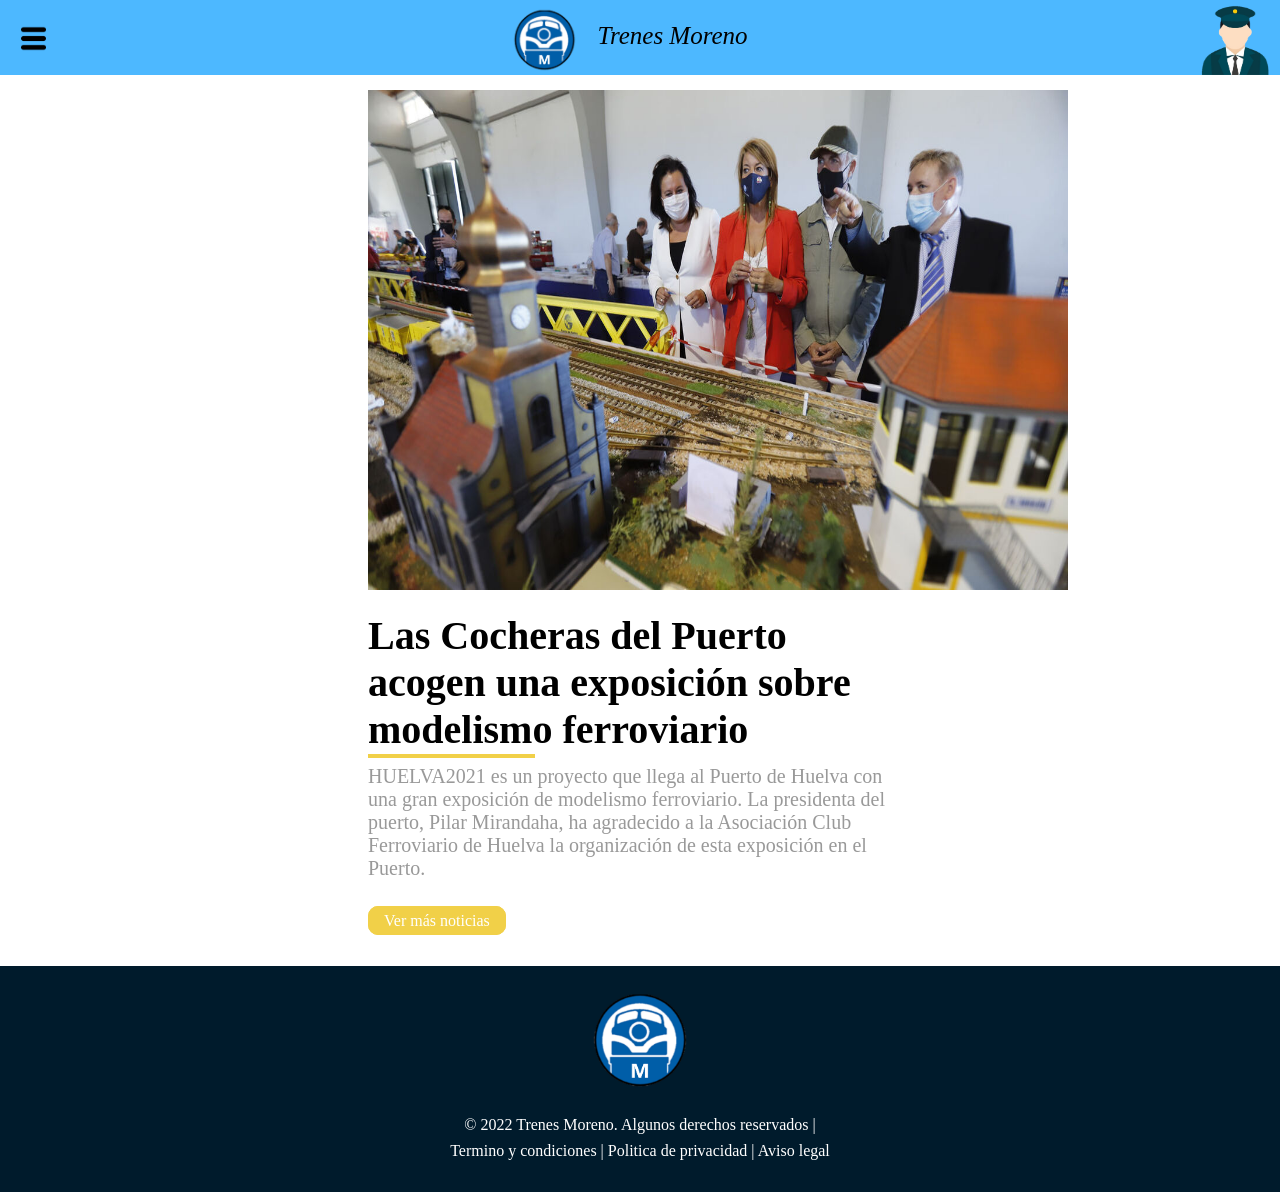
<file: noticias/las_cocheras_del_puerto.html>
<!DOCTYPE html>
<html lang="es">
	<head>
		<meta charset="UTF-8">
		<title>TRENES MORENO</title>
		<link href="../css/base_noticia_guille.css" media="all" type="text/css" rel="stylesheet">	
		<link rel="icon" href="../img/favicon.png">
	</head>
	<body>
		<div class="cab">
			<ol class="cuerpo">
				<li><a href=""><img alt="menu" src="../img/menu.png"></a>
					<ul>
						<li><a href="../index.html">Home</a></li>
						<li><a href="../noticias_guille.html">Noticias</a></li>
						<li><a href="../historia_guille.html">Historia</a></li>
						<li><a href="../contacto_guille.html">Contacto</a>
					</ul>
				</li>
			</ol>
		
		<div class="ima">
			<a href="../index.html"><img alt="logo" class="logo" src="../img/logo.png"></a>
			<a href="../index.html"><p>Trenes Moreno</p></a>
		</div>
		<a href="../login_guille.html"><img alt="login" class="login" src="../img/user.png"></a>
		</div>
		<br>
		<!--FIN MENU-->
		<div class="body">
			<div class="noti">
                <img alt="huelva2021" src="../img/huelva2021.jpg">
                <br>
                <br>
                <h1>Las Cocheras del Puerto acogen una exposición sobre modelismo ferroviario</h1>
                <hr>
                <p>HUELVA2021 es un proyecto que llega al Puerto de Huelva con una gran 
                exposición de modelismo ferroviario. La presidenta del puerto, Pilar Mirandaha, ha agradecido a la
                Asociación Club Ferroviario de Huelva la organización de esta exposición en el Puerto.</p>
                <br>
					<br>
					<a class="boton" href="../noticias_guille.html">Ver más noticias</a>
                    <br>
					<br>
			</div>
		</div>
		
		<!--PIE DE PAGINA-->
		<br>
		<div class="footer">
			<br>
			<a href="../index.html"><img alt="logo" src="../img/logo.png"></a>
			<div>
				<p>© 2022 Trenes Moreno. Algunos derechos reservados |</p>
				<p><a href="../index.html">Termino y condiciones</a> | 
					<a href="../index.html">Politica de privacidad</a> | 
					<a href="../index.html">Aviso legal</a>
				</p>
				<br>
			</div>
		</div>
	</body>
</html>
</file>
<file: css/index.css>
*{
	font-family:calibri;
	list-style:none;
	margin:0px;	
	margin-bottom:-3.5px;
}
body{
	cursor:url("../cursor/puntero.cur"),auto;
}
body a{
	cursor:url("../cursor/puntero_hover.cur"),auto;
}
.cab{
	display:flex;
	background-color:#4db8ff;
	width:100%;
	position: sticky;
	top:0;
	margin:left;
	font-family:courier new;
	height:75px;
}
.cab p{
	padding-left: 20px;
	margin:auto;
	font-style: italic;
	font-family: Impact;
}
.cuerpo{
	margin-top:5px;
}
.login{
	margin-right:10px;
	margin-top:5px;
	width:70px;
	height:70px;
}
.logo{
	width:65px;
	height:65px;
}
.ima{
	display: flex;
	background-color: #4db8ff;
	margin:auto;
}
ol >li{
	width: 20px;
}
.ima img{
	width:65px;
	height:65px;
}
.ima p{
	font-size: 25px;
}
.ima a{
	text-decoration: none;
}
.ima a > p{
	margin-top: 15px;
	color:#000000;
}
ul{
	width:100px;
}
li >.ima{
width:25px;
color:#000000;
margin-top: 2px;
}
ul li >a{
width:75px;
color:#000000;
background-color:#4db8ff;
margin-top: 2px;
}
li img{
	width: 25px;
	height: 25px;
}
ul li >a:hover{
	font-weight: bold;
	background-color:#f1d048;
	transition:0.5s;
}
.cuerpo li >a {
	margin-left: -40px;
	text-decoration:none;
	padding:20.7px;
	display:block;
}

.cuerpo li ul {
	margin-top:7px;
	display:none;
	width:120px;
}

.cuerpo li:hover > ul {
	margin-left: -40px;
	display:block;
}
.redes{
	width: 40px;
	height: 40px;
}
/*FIN MENU*/

.body{
	margin: auto;
	width:75%;
}
@media(max-width:1000px){
	.body{
		width:90%;
	}
}
/*ZONA DE SLIDER*/
.fondo {
	background-image:url("../img/slider.png");
	background-position: center;
	background-repeat: no-repeat; 
	background-size: cover;
	width:100%;
	height:555px;
	
}
.slider > p{
	font-weight: bold;
	line-height :40px;
	width: 350px;
	font-size:40px;
	margin-left:50px;
	padding-top:205px;
	color: #ffffff;
	animation-name: texto;
	animation-duration:1.5s;
	animation-timing-function:linear;
}
.slider > hr{
	border:#f1d048 1px solid;
	background-color:#f1d048;
	height:2px;
	width:355px;
	margin-top:5px;
	margin-left:50px;
	animation-name: barra;
	animation-duration:1.5s;
	animation-timing-function:linear;
}
@keyframes texto{
	0%{
		opacity:0;
		padding-top:150px;
	}
	100%{
		opacity:1;
		padding-top:205px;
	}
}
@keyframes barra{
	0%{
		margin-top:60px;
		width:0px;
	}
	100%{
		width:355px;
	}
}
/*ZONA MAQUETA*/
.maqueta{
	width: 100%;
	display:flex;
	height: 425px;
}
@media(max-width:830px){
	.maqueta{
		display:inline;
	}
}
.fotomaq{
	width: 50%;
}
@media(max-width:830px){
	.fotomaq{
		width: 100%;
		overflow: hidden;
	}
}
.fotomaq img{
	height: 425px;
}
@media(max-width:830px){
	.fotomaq img{
		width: 800px;
	}
}
.textomaq{
	background-color:#005ea8;
	margin-bottom: 0px;
}
@media(max-width:830px){
	.textomaq{
		padding-top: 80px;
		height: 415px;
		margin-top: -80px;
	}
}
.rellenomaq{
	margin-right: 5%;
	margin-top: 10%;
	margin-left: 10%;
	font-weight: bold;
	font-size:50px;
}
@media(max-width:100px){
	.rellenomaq a{
		color:red;
		font-size:30px;
	}
}
.rellenomaq a{
	color: #ffffff;
	transition: 0.5s;
	text-decoration: none;
}
.rellenomaq a:hover{
	transition: 0.5s;
	color:#f1d048;
}
/*MARCAS*/
.centrado{
	font-weight: bold;
	text-align:center;
	font-size: 35px;
}
.marcas{
	text-align: center;
	margin-left: 50px;
	margin-right: 50px;
}
@media(max-width:1330px){
	.marcas{
		margin:auto;
		width:750px;
	}
}
@media(max-width:785px){
	.marcas{
		margin:auto;
		width:250px;
	}
}
@media(max-width:475px){
	.marcas{
		margin:auto;
	}
}
.lineamarcas{
	margin-top: 20px;
	margin-right: auto;
	margin-left: auto;
	border:#f1d048 1px solid;
	background-color:#f1d048;
	width: 100px;
	height: 2px;
}
.marcas img{
	margin-top: 50px;
	margin-bottom: 50px;
	margin-left: 25px;
	margin-right: 25px;
	width: 250px;
	height: 50px;
}




/*Footer*/
.footer{
	line-height: 30px;
	padding:3px 50px;
	background-color:#001b2c ;
	text-align:center;
	color:#ffffff;
}
.footer a > .fotlogo{
	margin-bottom: 10px;
	width: 100px;
	margin-top: -10px;
	margin-bottom: -10px;
}
.footer a{
	color:#ffffff;
	text-decoration: none;
}
.footer a:hover{
	color:#4db8ff;
}
.fotredes{
	padding-top: 10px;
	margin: auto;
	width: 250px;
	height: 50px;
}
.fotredes img{
	padding-left: 10px;
	padding-right: 10px;
	margin: auto;
	width: 40px;
	height: 40px;
}
</file>
<file: css/consultas_guille.css>
*{
	font-family:calibri;
	list-style:none;
	margin:0px;	
	margin-bottom:-3.5px;
}
body{
	cursor:url("../cursor/puntero.cur"),auto;
}
body a{
	cursor:url("../cursor/puntero_hover.cur"),auto;
}
.cab{
	display:flex;
	background-color:#4db8ff;
	width:100%;
	position: sticky;
	top:0;
	margin:left;
	font-family:courier new;
	height:75px;
}
.cab p{
	padding-left: 20px;
	margin:auto;
	font-style: italic;
	font-family: Impact;
}
.cuerpo{
	margin-top:5px;
}
.login{
	margin-right:10px;
	margin-top:5px;
	width:70px;
	height:70px;
}
.logo{
	width:65px;
	height:65px;
}
.ima{
	display: flex;
	background-color: #4db8ff;
	margin:auto;
}
ol >li{
	width: 20px;
}
.ima img{
	width:65px;
	height:65px;
}
.ima p{
	font-size: 25px;
}
.ima a{
	text-decoration: none;
}
.ima a > p{
	margin-top: 15px;
	color:#000000;
}
ul{
	width:100px;
}
li >.ima{
width:25px;
color:#000000;
margin-top: 2px;
}
ul li >a{
width:75px;
color:#000000;
background-color:#4db8ff;
margin-top: 2px;
}
li img{
	width: 25px;
	height: 25px;
}
ul li >a:hover{
	font-weight: bold;
	background-color:#f1d048 ;
	transition:0.5s;
}
.cuerpo li >a {
	margin-left: -40px;
	text-decoration:none;
	padding:20.7px;
	display:block;
}

.cuerpo li ul {
	margin-top:7px;
	display:none;
	width:120px;
}

.cuerpo li:hover > ul {
	margin-left: -40px;
	display:block;
}
.redes{
	width: 40px;
	height: 40px;
}
/*FIN MENU*/
.body{
	width:75%;
	margin: auto;
}
@media(max-width:1000px){
	.body{
		width:95%;
	}
}
h3{
	text-align: center;
}
.top h3, p{
	line-height:35px;
}
.top h1{
	text-align: center;
	font-size: 50px;
	color: #005ea8;
}
.top hr{
	margin: auto;
	margin-top: 5px;
	width: 375px;
	color: #f1d048;
	border: #f1d048 2px solid;
}
.boton{
	justify-content:center ;
	display: flex;
	margin: auto;
	text-decoration: none;
	padding:5px 15px;
	transition: 0.5s;
	border-radius: 10px;
	border: #f1d048 1px solid;
	background-color: #f1d048;
	color:#ffffff;
	height: 20px;
	width: 150px;
}
.boton:hover{
	transition: 0.5s;
	background-color: #005ea8;
	border: #005ea8 1px solid;
}
table{
	margin:auto;
}
table ,td ,th{
	padding:10px;
	border-collapse:collapse;
	text-align:center;
	border:#005ea8 2px solid;
}
table  img {
	width: 300px;
	height: 200px;
}
th{
	background-color:#f1d048;
}
/*Footer*/
.footer{
	line-height: 30px;
	padding:3px 50px;
	background-color:#001b2c ;
	text-align:center;
	color:#ffffff;
}
.footer a > .fotlogo{
	margin-bottom: 10px;
	width: 100px;
	margin-top: -10px;
	margin-bottom: -10px;
}
.footer a{
	color:#ffffff;
	text-decoration: none;
}
.footer a:hover{
	color:#4db8ff;
}
.fotredes{
	padding-top: 10px;
	margin: auto;
	width: 250px;
	height: 50px;
}
.fotredes img{
	padding-left: 10px;
	padding-right: 10px;
	margin: auto;
	width: 40px;
	height: 40px;
}
</file>
<file: css/inicio_consultas_guille.css>
*{
	font-family:calibri;
	list-style:none;
	margin:0px;	
	margin-bottom:-3.5px;
}
body{
	cursor:url("../cursor/puntero.cur"),auto;
}
body a{
	cursor:url("../cursor/puntero_hover.cur"),auto;
}
.cab{
	display:flex;
	background-color:#4db8ff;
	width:100%;
	position: sticky;
	top:0;
	margin:left;
	font-family:courier new;
	height:75px;
}
.cab p{
	padding-left: 20px;
	margin:auto;
	font-style: italic;
	font-family: Impact;
}
.cuerpo{
	margin-top:5px;
}
.login{
	margin-right:10px;
	margin-top:5px;
	width:70px;
	height:70px;
}
.logo{
	width:65px;
	height:65px;
}
.ima{
	display: flex;
	background-color: #4db8ff;
	margin:auto;
}
ol >li{
	width: 20px;
}
.ima img{
	width:65px;
	height:65px;
}
.ima p{
	font-size: 25px;
}
.ima a{
	text-decoration: none;
}
.ima a > p{
	margin-top: 15px;
	color:#000000;
}
ul{
	width:100px;
}
li >.ima{
width:25px;
color:#000000;
margin-top: 2px;
}
ul li >a{
width:75px;
color:#000000;
background-color:#4db8ff;
margin-top: 2px;
}
li img{
	width: 25px;
	height: 25px;
}
ul li >a:hover{
	font-weight: bold;
	background-color:#f1d048 ;
	transition:0.5s;
}
.cuerpo li >a {
	margin-left: -40px;
	text-decoration:none;
	padding:20.7px;
	display:block;
}

.cuerpo li ul {
	margin-top:7px;
	display:none;
	width:120px;
}

.cuerpo li:hover > ul {
	margin-left: -40px;
	display:block;
}
.redes{
	width: 40px;
	height: 40px;
}
/*FIN MENU*/
.body{
	margin: auto;
	width:85%;
}
@media(max-width:1000px){
	.body{
		width: 90%;
	}
}

hr{
	margin-top:5px;
	border:#f1d048 2px solid;
	color:#f1d048;
	width:30%;
}

.top{
	text-align:center;
}
.top hr{
	margin:auto;
	width:250px;
}
.top h1{
	font-size:50px;
	color:#005ea8;
}
.noticia{
	display: flex;
}
.noticia h1{
	height: 100px;
}
.boton{
	text-align: center;
	text-decoration: none;
	margin-left:50px;
	padding:5px 15px;
	transition: 0.5s;
	border-radius: 10px;
	border: #f1d048 1px solid;
	background-color: #f1d048;
	color:#ffffff;
	height: 20px;
	width: 75px;
}
.boton:hover{
	transition: 0.5s;
	background-color: #005ea8;
	border: #005ea8 1px solid;
}
/*Footer*/
.footer{
	line-height: 30px;
	padding:3px 50px;
	background-color:#001b2c ;
	text-align:center;
	color:#ffffff;
}
.footer a > .fotlogo{
	margin-bottom: 10px;
	width: 100px;
	margin-top: -10px;
	margin-bottom: -10px;
}
.footer a{
	color:#ffffff;
	text-decoration: none;
}
.footer a:hover{
	color:#4db8ff;
}
.fotredes{
	padding-top: 10px;
	margin: auto;
	width: 250px;
	height: 50px;
}
.fotredes img{
	padding-left: 10px;
	padding-right: 10px;
	margin: auto;
	width: 40px;
	height: 40px;
}
</file>
<file: css/contacto_guille.css>
*{
	font-family:calibri;
	list-style:none;
	margin:0px;	
	margin-bottom:-3.5px;
}
body{
	cursor:url("../cursor/puntero.cur"),auto;
}
body a{
	cursor:url("../cursor/puntero_hover.cur"),auto;
}
.cab{
	display:flex;
	background-color:#4db8ff;
	width:100%;
	position: sticky;
	top:0;
	margin:left;
	font-family:courier new;
	height:75px;
}
.cab p{
	padding-left: 20px;
	margin:auto;
	font-style: italic;
	font-family: Impact;
}
.cuerpo{
	margin-top:5px;
}
.login{
	margin-right:10px;
	margin-top:5px;
	width:70px;
	height:70px;
}
.logo{
	width:65px;
	height:65px;
}
.ima{
	display: flex;
	background-color: #4db8ff;
	margin:auto;
}
ol >li{
	width: 20px;
}
.ima img{
	width:65px;
	height:65px;
}
.ima p{
	font-size: 25px;
}
.ima a{
	text-decoration: none;
}
.ima a > p{
	margin-top: 15px;
	color:#000000;
}
ul{
	width:100px;
}
li >.ima{
width:25px;
color:#000000;
margin-top: 2px;
}
ul li >a{
width:75px;
color:#000000;
background-color:#4db8ff;
margin-top: 2px;
}
li img{
	width: 25px;
	height: 25px;
}
ul li >a:hover{
	font-weight: bold;
	background-color:#f1d048 ;
	transition:0.5s;
}
.cuerpo li >a {
	margin-left: -40px;
	text-decoration:none;
	padding:20.7px;
	display:block;
}

.cuerpo li ul {
	margin-top:7px;
	display:none;
	width:120px;
}

.cuerpo li:hover > ul {
	margin-left: -40px;
	display:block;
}
.redes{
	width: 40px;
	height: 40px;
}
/*FIN MENU*/
.body{
	width:75%;
	margin: auto;
}
h1{
	font-size: 50px;
	color:#005ea8;
}
.linea{
	color:#f1d048;
	border:#f1d048 2px solid;
	width: 10%;
}
form{
	font-size: 20px;
}
.boton{
	margin:auto;
	transition: 0.5s;
	border-radius: 10px;
	border: #f1d048 1px solid;
	background-color: #f1d048;
	color:#ffffff;
	height: 35px;
	width: 250px;
}
.boton:hover{
	transition: 0.5s;
	background-color: #005ea8;
	border: #005ea8 1px solid;
}
.formu{
	width:100%;
	border-bottom:solid 2px #999999;
	border-top:none;
	border-left:none;
	border-right:none;
}
iframe{
	width:100%;
}

/*Footer*/
.footer{
	line-height: 30px;
	padding:3px 50px;
	background-color:#001b2c ;
	text-align:center;
	color:#ffffff;
}
.footer a > .fotlogo{
	margin-bottom: 10px;
	width: 100px;
	margin-top: -10px;
	margin-bottom: -10px;
}
.footer a{
	color:#ffffff;
	text-decoration: none;
}
.footer a:hover{
	color:#4db8ff;
}
.fotredes{
	padding-top: 10px;
	margin: auto;
	width: 250px;
	height: 50px;
}
.fotredes img{
	padding-left: 10px;
	padding-right: 10px;
	margin: auto;
	width: 40px;
	height: 40px;
}
</file>
<file: css/historia_guille.css>
*{
	font-family:calibri;
	margin:0px;	
	margin-bottom:-3.5px;
}
body{
	cursor:url("../cursor/puntero.cur"),auto;
}
body a{
	cursor:url("../cursor/puntero_hover.cur"),auto;
}
.cab{
	list-style:none;
	display:flex;
	background-color:#4db8ff;
	width:100%;
	position: sticky;
	top:0;
	margin:left;
	font-family:courier new;
	height:75px;
}
.cab > ol,ul{
	list-style:none;
}
.cab p{
	padding-left: 20px;
	margin:auto;
	font-style: italic;
	font-family: Impact;
}
.cuerpo{
	margin-top:5px;
}
.login{
	margin-right:10px;
	margin-top:5px;
	width:70px;
	height:70px;
}
.logo{
	width:65px;
	height:65px;
}
.ima{
	display: flex;
	background-color: #4db8ff;
	margin:auto;
}
ol >li{
	width: 20px;
}
.ima img{
	width:65px;
	height:65px;
}
.ima p{
	font-size: 25px;
}
.ima a{
	text-decoration: none;
}
.ima a > p{
	margin-top: 15px;
	color:#000000;
}
ul{
	width:100px;
}
li >.ima{
width:25px;
color:#000000;
margin-top: 2px;
}
ul li >a{
width:75px;
color:#000000;
background-color:#4db8ff;
margin-top: 2px;
}
li img{
	width: 25px;
	height: 25px;
}
ul li >a:hover{
	font-weight: bold;
	background-color:#f1d048;
	transition:0.5s;
}
.cuerpo li >a {
	margin-left: -40px;
	text-decoration:none;
	padding:20.7px;
	display:block;
}

.cuerpo li ul {
	margin-top:7px;
	display:none;
	width:120px;
}

.cuerpo li:hover > ul {
	margin-left: -40px;
	display:block;
}
.redes{
	width: 40px;
	height: 40px;
}
/*FIN MENU*/
.body{
	margin: auto;
	width:85%;
}
@media(max-width:1000px){
	.body{
		width:95%;
	}
}
.top{
	text-align: center;
}
.top h1{
	font-size: 50px;
	color: #005ea8;
}
.top hr{
	margin: auto;
	margin-top: 5px;
	width: 175px;
	color: #f1d048;
	border: #f1d048 2px solid;
}
.historia{
	display: flex;
}
@media(max-width:900px){
	.historia{
		display:inline;
	}
}
.texto{
	width: 100%;
	margin-right:25px;
}
.centrado img{
	width: 400px;
	height: 300px;
}
@media(max-width:900px){
	.centrado img{
		width: 400px;
		height: 300px;
	}
	.centrado{
		width: 400px;
		height: 300px;
		margin:auto;
	}
}
@media(max-width:750px){
	.centrado img{
		width: 300px;
		height: 200px;
	}
	.centrado{
		width: 300px;
		height: 200px;
		margin:auto;
	}
}
.escala table{
	width:300px;
	margin:auto;
}
table ,td ,th{
	padding:10px;
	border-collapse:collapse;
	text-align:center;
	border:#005ea8 2px solid;
}
th{
	background-color:#f1d048;
}
.propiedades{
	margin-top:-5px;
	margin-left:15px
}
/*Footer*/
.footer{
	line-height: 30px;
	padding:3px 50px;
	background-color:#001b2c ;
	text-align:center;
	color:#ffffff;
}
.footer a > .fotlogo{
	margin-bottom: 10px;
	width: 100px;
	margin-top: -10px;
	margin-bottom: -10px;
}
.footer a{
	color:#ffffff;
	text-decoration: none;
}
.footer a:hover{
	color:#4db8ff;
}
.fotredes{
	padding-top: 10px;
	margin: auto;
	width: 250px;
	height: 50px;
}
.fotredes img{
	padding-left: 10px;
	padding-right: 10px;
	margin: auto;
	width: 40px;
	height: 40px;
}
</file>
<file: css/login_guille.css>
*{
	font-family:calibri;
	list-style:none;
	margin:0px;	
	margin-bottom:-3.5px;
}
body{
	cursor:url("../cursor/puntero.cur"),auto;
}
body a{
	cursor:url("../cursor/puntero_hover.cur"),auto;
}
.cab{
	display:flex;
	background-color:#4db8ff;
	width:100%;
	position: sticky;
	top:0;
	margin:left;
	font-family:courier new;
	height:75px;
}
.cab p{
	padding-left: 20px;
	margin:auto;
	font-style: italic;
	font-family: Impact;
}
.cuerpo{
	margin-top:5px;
}
.login{
	margin-right:10px;
	margin-top:5px;
	width:70px;
	height:70px;
}
.logo{
	width:65px;
	height:65px;
}
.ima{
	display: flex;
	background-color: #4db8ff;
	margin:auto;
}
ol >li{
	width: 20px;
}
.ima img{
	width:65px;
	height:65px;
}
.ima p{
	font-size: 25px;
}
.ima a{
	text-decoration: none;
}
.ima a > p{
	margin-top: 15px;
	color:#000000;
}
ul{
	width:100px;
}
li >.ima{
width:25px;
color:#000000;
margin-top: 2px;
}
ul li >a{
width:75px;
color:#000000;
background-color:#4db8ff;
margin-top: 2px;
}
li img{
	width: 25px;
	height: 25px;
}
ul li >a:hover{
	font-weight: bold;
	background-color:#f1d048;
	transition:0.5s;
}
.cuerpo li >a {
	margin-left: -40px;
	text-decoration:none;
	padding:20.7px;
	display:block;
}

.cuerpo li ul {
	margin-top:7px;
	display:none;
	width:120px;
}

.cuerpo li:hover > ul {
	margin-left: -40px;
	display:block;
}
.redes{
	width: 40px;
	height: 40px;
}
/*FIN MENU*/
.user{
	margin: auto;
	width:85%;
	display: flex;
}
@media(max-width:1000px){
	.user{
		display: inline;
	}
}
.linea{
	margin: auto;
	border:#f1d048 2px solid;
	width: 100px;
	color:#f1d048
}
.user p{
	line-height: 55px;
	font-weight: bold;
	text-align: center;
	font-size:35px;
}
.user form{
	font-size: 20px;
	margin-left: 10%;
	margin-right: 10%;
}
.user img{
	width: 75px;
	height: 75px;
}
audio{
	width: 100%;
}
.boton{
	margin:auto;
	transition: 0.5s;
	border-radius: 10px;
	border: #f1d048 1px solid;
	background-color: #f1d048;
	color:#ffffff;
	height: 35px;
	width: 55%;
}
.boton:hover{
	transition: 0.5s;
	background-color: #005ea8;
	border: #005ea8 1px solid;
}
.sesion{
	width: 50%;
}
@media(max-width:1000px){
	.sesion{
		width: 100%;
	}
}
.rellenar{
	width:100%;
	border: #000000 1px solid;
	border-radius: 3px;
}
.register{
	width: 50%;
}
@media(max-width:1000px){
	.register{
		width: 100%;
	}
}
/*Footer*/
.footer{
	line-height: 30px;
	padding:3px 50px;
	background-color:#001b2c ;
	text-align:center;
	color:#ffffff;
}
.footer a > .fotlogo{
	margin-bottom: 10px;
	width: 100px;
	margin-top: -10px;
	margin-bottom: -10px;
}
.footer a{
	color:#ffffff;
	text-decoration: none;
}
.footer a:hover{
	color:#4db8ff;
}
.fotredes{
	padding-top: 10px;
	margin: auto;
	width: 250px;
	height: 50px;
}
.fotredes img{
	padding-left: 10px;
	padding-right: 10px;
	margin: auto;
	width: 40px;
	height: 40px;
}
</file>
<file: css/noticias_guille.css>
*{
	font-family:calibri;
	list-style:none;
	margin:0px;	
	margin-bottom:-3.5px;
}
body{
	cursor:url("../cursor/puntero.cur"),auto;
}
body a{
	cursor:url("../cursor/puntero_hover.cur"),auto;
}
.cab{
	display:flex;
	background-color:#4db8ff;
	width:100%;
	position: sticky;
	top:0;
	margin:left;
	font-family:courier new;
	height:75px;
}
.cab p{
	padding-left: 20px;
	margin:auto;
	font-style: italic;
	font-family: Impact;
}
.cuerpo{
	margin-top:5px;
}
.login{
	margin-right:10px;
	margin-top:5px;
	width:70px;
	height:70px;
}
.logo{
	width:65px;
	height:65px;
}
.ima{
	display: flex;
	background-color: #4db8ff;
	margin:auto;
}
ol >li{
	width: 20px;
}
.ima img{
	width:65px;
	height:65px;
}
.ima p{
	font-size: 25px;
}
.ima a{
	text-decoration: none;
}
.ima a > p{
	margin-top: 15px;
	color:#000000;
}
ul{
	width:100px;
}
li >.ima{
width:25px;
color:#000000;
margin-top: 2px;
}
ul li >a{
width:75px;
color:#000000;
background-color:#4db8ff;
margin-top: 2px;
}
li img{
	width: 25px;
	height: 25px;
}
ul li >a:hover{
	font-weight: bold;
	background-color:#f1d048;
	transition:0.5s;
}
.cuerpo li >a {
	margin-left: -40px;
	text-decoration:none;
	padding:20.7px;
	display:block;
}

.cuerpo li ul {
	margin-top:7px;
	display:none;
	width:120px;
}

.cuerpo li:hover > ul {
	margin-left: -40px;
	display:block;
}
.redes{
	width: 40px;
	height: 40px;
}
/*FIN MENU*/

.body{
	margin: auto;
	width:85%;
}
@media(max-width:1000px){
	.body{
		width: 90%;
	}
}

hr{
	margin-top:5px;
	border:#f1d048 2px solid;
	color:#f1d048;
	width:30%;
}

.top{
	text-align:center;
}
.top hr{
	margin:auto;
	width:250px;
}
.top h1{
	font-size:50px;
	color:#005ea8;
}
.flechasub{
	height:40px;
	margin-right:5px;
	margin-bottom:15px;
	width:40px;
	background-color:#BFBFBF;
	right:0;
	bottom:0;
	position:fixed;
}
.flechasub a{
	transition-delay:20s;
}
.flechasub img{
	transition:0.5s;
	padding:5px;
	height:30px;
	width:30px;
}
.flechasub img:hover{
	transition:0.5s;
	background-color:#777777;
}
.desarrollo{
	display: flex;
	flex-wrap: wrap;
	margin: auto;
	width: 90%;
}
.noticia{
	padding-bottom: 25px;
	margin: auto;
	padding-left: 10px;
	padding-right: 10px;
	width: 400px;
	height: 250px;
}
.noticia h1{
	width: 400px;
	height: 150px;
}
.boton{
	text-decoration: none;
	margin:auto;
	padding:5px 15px;
	transition: 0.5s;
	border-radius: 10px;
	border: #f1d048 1px solid;
	background-color: #f1d048;
	color:#ffffff;
	height: 350px;
	width: 55%;
}
.boton:hover{
	transition: 0.5s;
	background-color: #005ea8;
	border: #005ea8 1px solid;
}


/*Footer*/
.footer{
	line-height: 30px;
	padding:3px 50px;
	background-color:#001b2c ;
	text-align:center;
	color:#ffffff;
}
.footer a > .fotlogo{
	margin-bottom: 10px;
	width: 100px;
	margin-top: -10px;
	margin-bottom: -10px;
}
.footer a{
	color:#ffffff;
	text-decoration: none;
}
.footer a:hover{
	color:#4db8ff;
}
.fotredes{
	padding-top: 10px;
	margin: auto;
	width: 250px;
	height: 50px;
}
.fotredes img{
	padding-left: 10px;
	padding-right: 10px;
	margin: auto;
	width: 40px;
	height: 40px;
}
</file>
<file: css/base_noticia_guille.css>
*{
	font-family:calibri;
	list-style:none;
	margin:0px;	
	margin-bottom:-3.5px;
}
body{
	cursor:url("../cursor/puntero.cur"),auto;
}
body a{
	cursor:url("../cursor/puntero_hover.cur"),auto;
}
.cab{
	display:flex;
	background-color:#4db8ff;
	width:100%;
	position: sticky;
	top:0;
	margin:left;
	font-family:courier new;
	height:75px;
}
.cab p{
	padding-left: 20px;
	margin:auto;
	font-style: italic;
	font-family: Impact;
}
.cuerpo{
	margin-top:5px;
}
.login{
	margin-right:10px;
	margin-top:5px;
	width:70px;
	height:70px;
}
.logo{
	width:65px;
	height:65px;
}
.ima{
	display: flex;
	background-color: #4db8ff;
	margin:auto;
}
ol >li{
	width: 20px;
}
.ima img{
	width:65px;
	height:65px;
}
.ima p{
	font-size: 25px;
}
.ima a{
	text-decoration: none;
}
.ima a > p{
	margin-top: 15px;
	color:#000000;
}
ul{
	width:100px;
}
li >.ima{
width:25px;
color:#000000;
margin-top: 2px;
}
ul li >a{
width:75px;
color:#000000;
background-color:#4db8ff;
margin-top: 2px;
}
li img{
	width: 25px;
	height: 25px;
}
ul li >a:hover{
	font-weight: bold;
	background-color:#f1d048;
	transition:0.5s;
}
.cuerpo li >a {
	margin-left: -40px;
	text-decoration:none;
	padding:20.7px;
	display:block;
}

.cuerpo li ul {
	margin-top:7px;
	display:none;
	width:120px;
}

.cuerpo li:hover > ul {
	margin-left: -40px;
	display:block;
}
.redes{
	width: 40px;
	height: 40px;
}
/*FIN MENU*/
.body{
	margin: auto;
	width:85%;
}
@media(max-width:100px){
	.body{
		width: 90%;
	}
}
.noti{
	margin:auto;
	width: 50%;
}
@media (max-width:1000px) {
	.noti{
		margin:auto;
		width: 100%;
	}
}
hr{
	margin-top:5px;
	border:#f1d048 2px solid;
	color:#f1d048;
	width:30%;
}
.noti p{
	margin-top:10px;
	font-size:20px;
	color:#999999;
}
.noti img{
	margin:auto;
	width: 700px;
	height: 500px;
}
@media (max-width:800px) {
	.noti img{
		margin:auto;
		width: 300px;
		height: 200px;
	}
}
@media (max-width:800px) {
	.noti video{
		margin:auto;
		width: 300px;
		height: 200px;
	}
}
.boton{
	text-decoration: none;
	margin:auto;
	padding:5px 15px;
	transition: 0.5s;
	border-radius: 10px;
	border: #f1d048 1px solid;
	background-color: #f1d048;
	color:#ffffff;
	height: 350px;
	width: 55%;
}
.boton:hover{
	transition: 0.5s;
	background-color: #005ea8;
	border: #005ea8 1px solid;
}
.noti h1{
	font-size:40px;
}


/*Footer*/
.footer{
	line-height: 30px;
	padding:3px 50px;
	background-color:#001b2c ;
	text-align:center;
	color:#ffffff;
}
.footer a > img{
	margin-bottom: 10px;
	width: 100px;
	margin-top: -10px;
}
.footer a{
	color:#ffffff;
	text-decoration: none;
}
.footer a:hover{
	color:#4db8ff;
}
</file>
